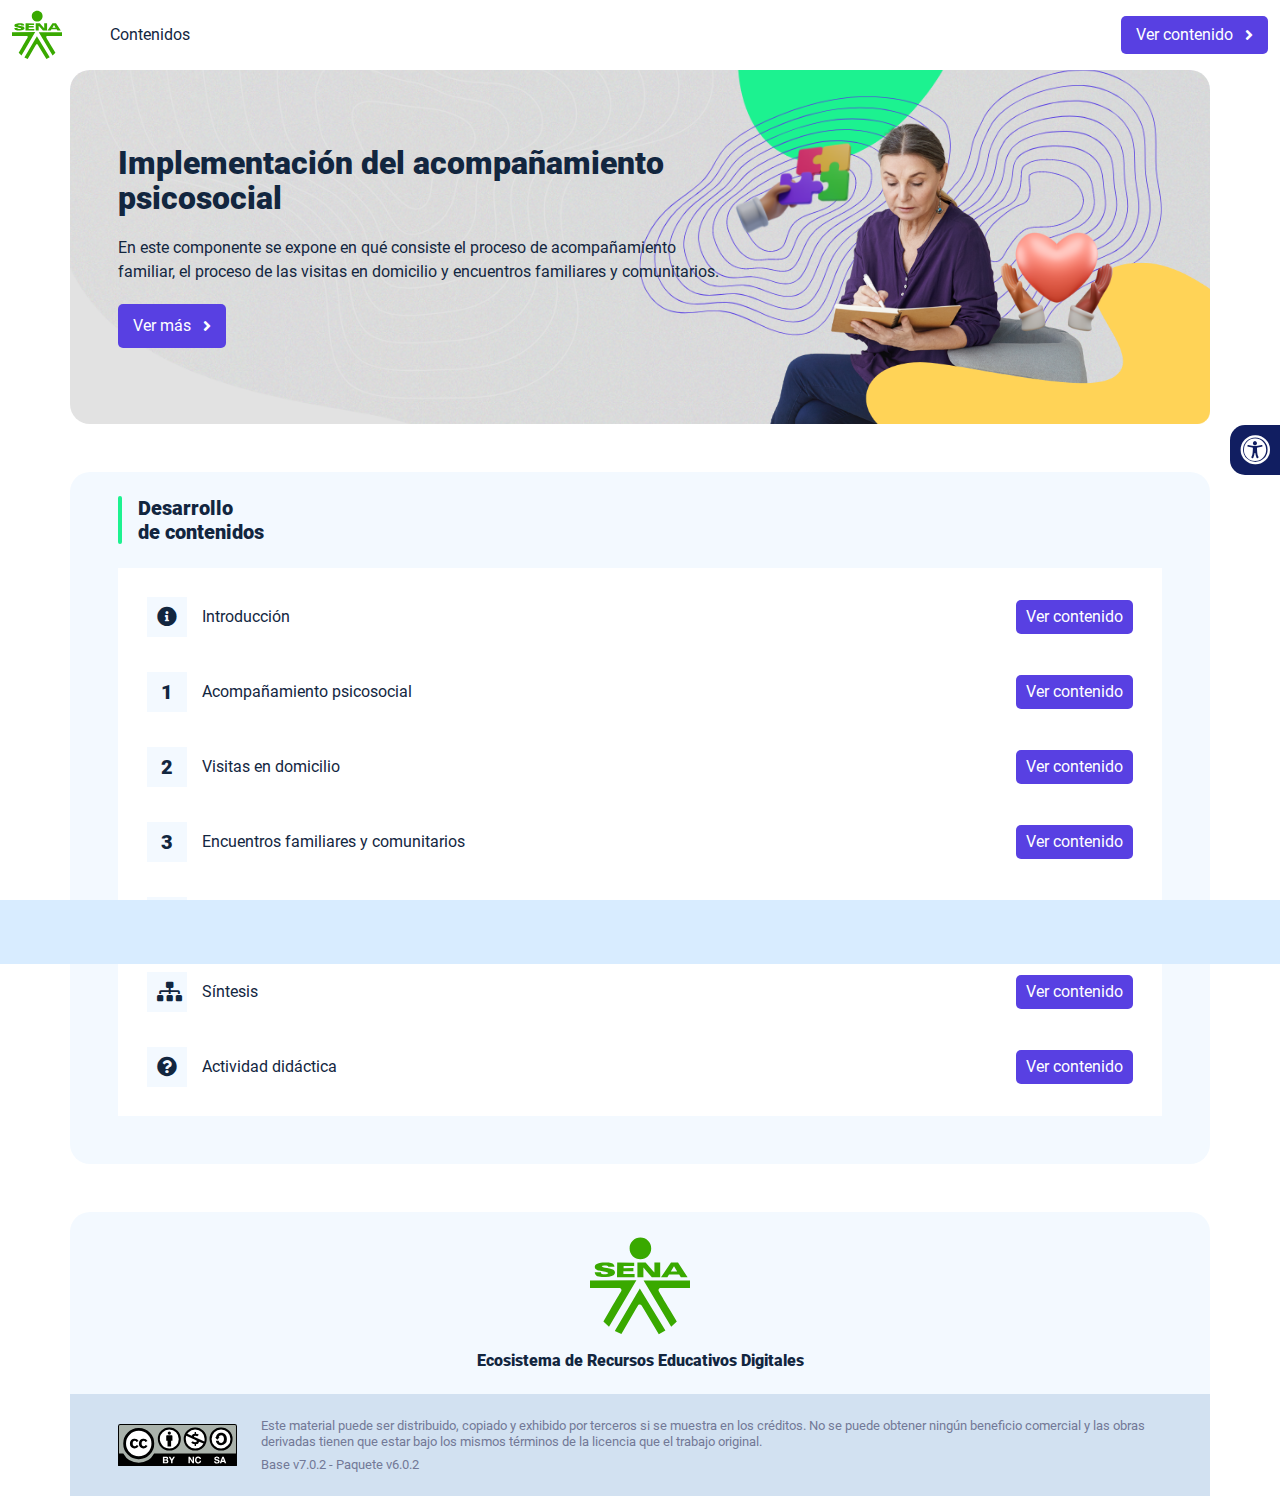
<file: index.html>
<!DOCTYPE html><html lang=""><head><meta charset="utf-8"><meta http-equiv="X-UA-Compatible" content="IE=edge"><meta name="viewport" content="width=device-width,initial-scale=1"><link rel="icon" href="favicon.ico"><title>Implementación del acompañamiento psicosocial</title><link href="css/chunk-110f1f0b.52141945.css" rel="prefetch"><link href="css/chunk-179248a2.52141945.css" rel="prefetch"><link href="css/chunk-2a9fce91.52141945.css" rel="prefetch"><link href="css/chunk-515a8379.5f1ec348.css" rel="prefetch"><link href="css/chunk-59974754.58bd2ac6.css" rel="prefetch"><link href="css/chunk-5d1ce150.52141945.css" rel="prefetch"><link href="css/chunk-60cbc06b.09438581.css" rel="prefetch"><link href="css/chunk-623f2040.52141945.css" rel="prefetch"><link href="css/chunk-6a43ec24.52141945.css" rel="prefetch"><link href="css/chunk-6e1e538a.3ba0a060.css" rel="prefetch"><link href="css/chunk-6e613899.52141945.css" rel="prefetch"><link href="css/chunk-766a929b.f02d5dd4.css" rel="prefetch"><link href="css/chunk-7794bb60.52141945.css" rel="prefetch"><link href="css/comple.4e16e8de.css" rel="prefetch"><link href="css/creditos.99ec8719.css" rel="prefetch"><link href="css/glosario.fc479b41.css" rel="prefetch"><link href="css/referencias.867e4334.css" rel="prefetch"><link href="js/actividad.6facaab3.js" rel="prefetch"><link href="js/chunk-0206bfa0.db848401.js" rel="prefetch"><link href="js/chunk-110f1f0b.61a4ed11.js" rel="prefetch"><link href="js/chunk-13a6037e.0dbe5c65.js" rel="prefetch"><link href="js/chunk-179248a2.d6cf2861.js" rel="prefetch"><link href="js/chunk-18f95272.9d8cf629.js" rel="prefetch"><link href="js/chunk-2a9fce91.0ecc359b.js" rel="prefetch"><link href="js/chunk-2c06842c.6cae5bfb.js" rel="prefetch"><link href="js/chunk-2d0c5615.75151c9d.js" rel="prefetch"><link href="js/chunk-2d0e96ec.a0992f3a.js" rel="prefetch"><link href="js/chunk-2d208d90.7ca99724.js" rel="prefetch"><link href="js/chunk-2d21d0e2.662065e2.js" rel="prefetch"><link href="js/chunk-2d22c123.3ab92924.js" rel="prefetch"><link href="js/chunk-2e80bb9a.84e37d65.js" rel="prefetch"><link href="js/chunk-319206de.0748c1e6.js" rel="prefetch"><link href="js/chunk-36769079.db07006a.js" rel="prefetch"><link href="js/chunk-4cdd78c0.0277c010.js" rel="prefetch"><link href="js/chunk-515a8379.5df7d778.js" rel="prefetch"><link href="js/chunk-53ccb27e.cc458c56.js" rel="prefetch"><link href="js/chunk-55d286b8.f370762b.js" rel="prefetch"><link href="js/chunk-59974754.12fa6331.js" rel="prefetch"><link href="js/chunk-5d1ce150.6ee84259.js" rel="prefetch"><link href="js/chunk-60cbc06b.c331d9c0.js" rel="prefetch"><link href="js/chunk-623f2040.dfc3159f.js" rel="prefetch"><link href="js/chunk-659152b8.592218b5.js" rel="prefetch"><link href="js/chunk-6a43ec24.c4a1c2ef.js" rel="prefetch"><link href="js/chunk-6e1e538a.0a30a368.js" rel="prefetch"><link href="js/chunk-6e613899.042dd297.js" rel="prefetch"><link href="js/chunk-766a929b.cee86727.js" rel="prefetch"><link href="js/chunk-7794bb60.280b6865.js" rel="prefetch"><link href="js/chunk-c796899c.d7fc5ff3.js" rel="prefetch"><link href="js/chunk-e8a7823a.8074120d.js" rel="prefetch"><link href="js/chunk-fde47172.53c5fbd8.js" rel="prefetch"><link href="js/comple.d2ada5ea.js" rel="prefetch"><link href="js/creditos.2d37fb69.js" rel="prefetch"><link href="js/glosario.2830afcc.js" rel="prefetch"><link href="js/intro.9a725067.js" rel="prefetch"><link href="js/referencias.db28bacc.js" rel="prefetch"><link href="js/sintesis.bf21a378.js" rel="prefetch"><link href="js/tema1.9746e953.js" rel="prefetch"><link href="js/tema2.8b2995a5.js" rel="prefetch"><link href="js/tema3.660393b3.js" rel="prefetch"><link href="js/tema4.dd849568.js" rel="prefetch"><link href="css/app.70c93b61.css" rel="preload" as="style"><link href="css/chunk-vendors.c805f2cb.css" rel="preload" as="style"><link href="js/app.14068bc4.js" rel="preload" as="script"><link href="js/chunk-vendors.6cd53171.js" rel="preload" as="script"><link href="css/chunk-vendors.c805f2cb.css" rel="stylesheet"><link href="css/app.70c93b61.css" rel="stylesheet"></head><body><noscript><strong>We're sorry but Implementación del acompañamiento psicosocial doesn't work properly without JavaScript enabled. Please enable it to continue.</strong></noscript><div id="app"></div><script src="js/chunk-vendors.6cd53171.js"></script><script src="js/app.14068bc4.js"></script></body></html>
</file>
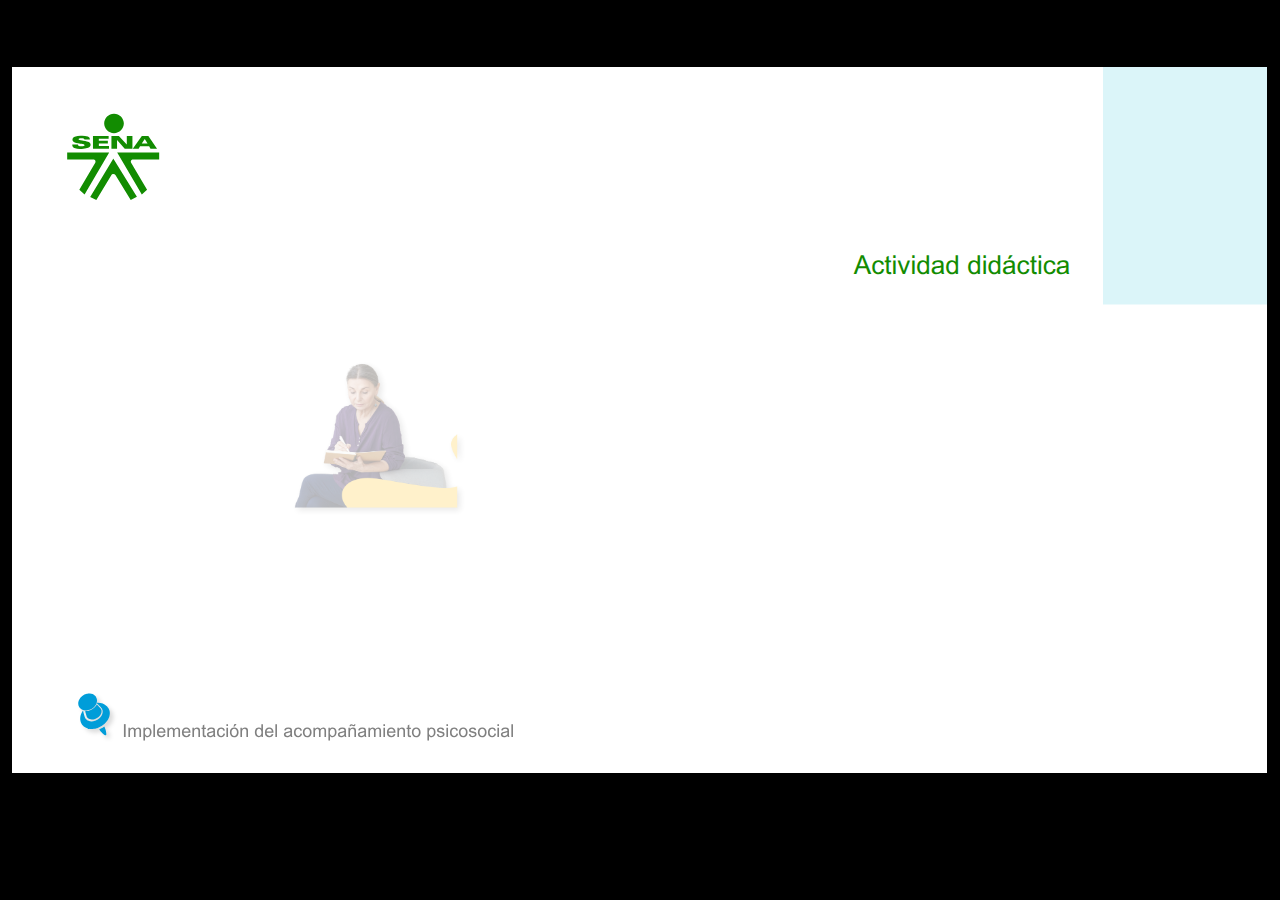
<file: actividades/actividad.html>
﻿<!doctype html>
<html lang="es">
<head>
  <meta charset="utf-8">
  <!-- Creado con Storyline 360 - http://www.articulate.com  -->
  <!-- version: 3.80.31058.0 -->
  <title>Actividad did&#225;ctica</title>
  <meta http-equiv="x-ua-compatible" content="IE=edge"/>
  <meta name="viewport" content="width=device-width,initial-scale=1,user-scalable=no,shrink-to-fit=no,minimal-ui"/>
  <meta name="apple-mobile-web-app-capable" content="yes"/>
  <style>
    html, body { height: 100%; padding: 0; margin: 0 }
    #app { height: 100%; width: 100%; }
  </style>

  <script>
    window.DS = {};
    window.globals = {
      DATA_PATH_BASE: '',
      HAS_FRAME: true,
      HAS_SLIDE: true,

      lmsPresent: false,
      tinCanPresent: false,
      cmi5Present: false,
      aoSupport: false,
      scale: 'show all',
      captureRc: false,
      browserSize: 'optimal',
      bgColor: '#000000',
      features: 'ConnectionMessages,DropIn1,DropIn2,DropIn3,DropIn4,DropIn5,FullScreenToggle,HyperlinkHoverStateFix,LayerPresentAsDialog,MultipleQuizTracking,UpdatedThemeEditor',
      themeName: 'classic',
      preloaderColor: '#FFFFFF',
      suppressAnalytics: false,
      productChannel: 'stable',
      publishSource: 'storyline',
      aid: 'aid|e14397ea-0237-43b4-a3b7-7398baa37849',
      cid: '9f0b5eae-34db-4ef2-8dd4-414c78dff6a4',
      playerVersion: '3.80.31058.0',
      publishTimestamp: '2023-12-28T20:20:30.1172780Z',
      maxIosVideoElements: 10,
      connectionSettings: { mode: 'disabled' },

      
      parseParams: function(qs) {
        if (window.globals.parsedParams != null) {
          return window.globals.parsedParams;
        }
        qs = (qs || window.location.search.substr(1)).split('+').join(' ');
        var params = {},
            tokens,
            re = /[?&]?([^=]+)=([^&]*)/g;

        while (tokens = re.exec(qs)) {
          params[decodeURIComponent(tokens[1]).trim()] =
            decodeURIComponent(tokens[2]).trim();
        }
        window.globals.parsedParams = params;
        return params;
      }

    };
  </script>
  <script>
    var isIe11 = ('ActiveXObject' in window || window.MSBlobBuilder != null)
      && window.msCrypto != null && !window.ActiveXObject;
    if (isIe11) {
      window.globals.unsupportedBrowser = true;
      document.write(atob('[base64]'));
    }
  </script>
  
  <script>window.THREE = { };</script>
  
</head>
<body style="background: #000000" class="cs-HTML theme-classic">
  <!-- 360 -->
  <script>!function(){var e,i=/iPhone/i,o=/iPod/i,n=/iPad/i,t=/\biOS-universal(?:.+)Mac\b/i,r=/\bAndroid(?:.+)Mobile\b/i,a=/Android/i,d=/(?:SD4930UR|\bSilk(?:.+)Mobile\b)/i,p=/Silk/i,l=/Windows Phone/i,u=/\bWindows(?:.+)ARM\b/i,b=/BlackBerry/i,s=/BB10/i,c=/Opera Mini/i,f=/\b(CriOS|Chrome)(?:.+)Mobile/i,h=/Mobile(?:.+)Firefox\b/i,v=function(e){return void 0!==e&&"MacIntel"===e.platform&&"number"==typeof e.maxTouchPoints&&e.maxTouchPoints>1&&"undefined"==typeof MSStream};e=function(e){var m={userAgent:"",platform:"",maxTouchPoints:0};e||"undefined"==typeof navigator?"string"==typeof e?m.userAgent=e:e&&e.userAgent&&(m={userAgent:e.userAgent,platform:e.platform,maxTouchPoints:e.maxTouchPoints||0}):m={userAgent:navigator.userAgent,platform:navigator.platform,maxTouchPoints:navigator.maxTouchPoints||0};var g=m.userAgent,y=g.split("[FBAN");void 0!==y[1]&&(g=y[0]),void 0!==(y=g.split("Twitter"))[1]&&(g=y[0]);var A=function(e){return function(i){return i.test(e)}}(g),w={apple:{phone:A(i)&&!A(l),ipod:A(o),tablet:!A(i)&&(A(n)||v(m))&&!A(l),universal:A(t),device:(A(i)||A(o)||A(n)||A(t)||v(m))&&!A(l)},amazon:{phone:A(d),tablet:!A(d)&&A(p),device:A(d)||A(p)},android:{phone:!A(l)&&A(d)||!A(l)&&A(r),tablet:!A(l)&&!A(d)&&!A(r)&&(A(p)||A(a)),device:!A(l)&&(A(d)||A(p)||A(r)||A(a))||A(/\bokhttp\b/i)},windows:{phone:A(l),tablet:A(u),device:A(l)||A(u)},other:{blackberry:A(b),blackberry10:A(s),opera:A(c),firefox:A(h),chrome:A(f),device:A(b)||A(s)||A(c)||A(h)||A(f)},any:!1,phone:!1,tablet:!1};return w.any=w.apple.device||w.android.device||w.windows.device||w.other.device,w.phone=w.apple.phone||w.android.phone||w.windows.phone,w.tablet=w.apple.tablet||w.android.tablet||w.windows.tablet,w}(),"object"==typeof exports&&"undefined"!=typeof module?module.exports=e:"function"==typeof define&&define.amd?define((function(){return e})):this.isMobile=e}();
    window.isMobile.apple.tablet = window.isMobile.apple.tablet ||
      (navigator.platform === 'MacIntel' && navigator.maxTouchPoints > 1);
    window.isMobile.apple.device = window.isMobile.apple.device || window.isMobile.apple.tablet;
    window.isMobile.tablet = window.isMobile.tablet || window.isMobile.apple.tablet;
    window.isMobile.any = window.isMobile.any || window.isMobile.apple.tablet;
  </script>

  <div id="focus-sink" tabindex="-1"></div>

  <div id="preso"></div>
  <script>
    (function() {

      var classTypes = [ 'desktop', 'mobile', 'phone', 'tablet' ];

      var addDeviceClasses = function(prefix, testObj) {
        var curr, i;
        for (i = 0; i < classTypes.length; i++) {
          curr = classTypes[i];
          if (testObj[curr]) {
            document.body.classList.add(prefix + curr);
          }
        }
      };

      var params = window.globals.parseParams(),
          isDevicePreview = params.devicepreview === '1',
          isPhoneOverride = params.deviceType === 'phone' || (isDevicePreview && params.phone == '1'),
          isTabletOverride = (params.deviceType === 'tablet' || isDevicePreview) && !isPhoneOverride,
          isMobileOverride = isPhoneOverride || isTabletOverride;

      var deviceView = {
        desktop: !window.isMobile.any && !isMobileOverride,
        mobile: window.isMobile.any || isMobileOverride,
        phone: isPhoneOverride || (window.isMobile.phone && !isTabletOverride),
        tablet: isTabletOverride || window.isMobile.tablet
      };

      window.globals.deviceView = deviceView;
      window.isMobile.desktop = !window.isMobile.any;
      window.isMobile.mobile = window.isMobile.any;

      addDeviceClasses('view-', deviceView);

    })();
  </script>
  
  <script src='story_content/user.js' type=text/javascript></script>
  <div class="slide-loader"></div>

  <script>
    if (window.globals.deviceView.isMobile) { var doc = document, loader = doc.body.querySelector('.slide-loader'); [ 1, 2, 3 ].forEach(function(n) { var d = doc.createElement('div'); d.style.backgroundColor = window.globals.preloaderColor; d.classList.add('mobile-loader-dot'); d.classList.add('dot' + n); loader.appendChild(d); }); }
  </script>

  <div class="mobile-load-title-overlay" style="display: none">
    <div class="mobile-load-title">Actividad did&#225;ctica</div>
  </div>

  <div class="mobile-chrome-warning"></div>

  
<style>
  .warn-connection-dialog {
    display: none;
    background: transparent;
    pointer-events: all;
    position: fixed;
    left: 0;
    top: 0;
    width: 100%;
    height: 100%;
    z-index: 999;
  }

  .warn-connection-content {
    pointer-events: all;
    border-radius: 4px;
    background: white;
    border: 1px solid #E7E7E7;
    color: #333333;
    box-shadow: 0 2px 4px rgba(0, 0, 0, 0.25);
    transition: all 150ms ease-out;
    position: absolute;
    white-space: nowrap;
  }

  .view-phone.is-landscape .warn-connection-content {
    left: 23px;
    bottom: 23px;
  }

  .view-tablet.is-landscape .warn-connection-content {
    left: 50%;
    top: 20px;
    transform: translateX(-50%);
  }

  .is-portrait .warn-connection-content {
    transform: translate(-50%, calc(-100% - 15px));
  }

  .warn-connection-content p {
    display: inline-block;
    margin: 0 8px 0 0;
    line-height: 33px;
    font-size: 11px;
  }

  .warn-connection-content svg {
    position: relative;
    vertical-align: middle;
    margin: 0 2px 2px 8px;
  }

  .view-desktop .warn-connection-content {
    left: 1.5em;
    bottom: 1.5em;
  }

  .view-desktop .warn-connection-content p {
    font-size: 1.1em;
  }

  .is-offline .warn-connection-dialog {
    display: block;
  }

  .is-offline .cs-panel * {
    pointer-events: none !important;
  }

  .is-offline .cs-panel {
    pointer-events: all !important;
  }

  .is-offline #nav-controls * {
    pointer-events: none !important;
  }

  .is-offline #nav-controls {
    pointer-events: all !important;
  }
</style>

<div class="warn-connection-dialog" role="alertdialog" aria-modal="true" tabindex="0" aria-labelledby="warn-connection-message">
  <div class="warn-connection-content">
    <svg width="17" height="15" viewBox="0 0 17 15" xmlns="http://www.w3.org/2000/svg">
      <path fill="#8F0000" stroke="white" d="M16.07,12.98 L15.88,12.23 L9.51,1.21 C8.97,0.26,7.6,0.26,7.06,1.21 L0.69,12.23 C0.15,13.16,0.81,14.36,1.91,14.36 H14.65 C15.47,14.36,16.05,13.7,16.07,12.98 Z"/>
      <path fill="white" stroke="white" d="M8.58,5.5 C8.35,5.28,8.5,5.35,8.21,5.32 C8.09,5.35,7.97,5.49,7.96,5.67 C7.97,5.79,7.98,5.92,7.98,6.04 L7.98,6.04 C7.99,6.17,8,6.31,8.01,6.43 L8.01,6.44 C8.03,6.92,8.06,7.41,8.09,7.9 L8.09,7.9 C8.12,8.39,8.14,8.88,8.17,9.37 C8.17,9.39,8.18,9.42,8.2,9.44 C8.23,9.46,8.25,9.47,8.28,9.47 C8.31,9.47,8.34,9.46,8.35,9.44 C8.37,9.43,8.38,9.4,8.39,9.35 L8.39,9.34 C8.39,9.24,8.4,9.15,8.4,9.05 L8.4,9.05 C8.41,8.96,8.41,8.86,8.42,8.75 C8.43,8.44,8.45,8.12,8.47,7.81 L8.47,7.81 C8.49,7.49,8.51,7.18,8.53,6.87 C8.55,6.46,8.56,6.05,8.59,5.64 L8.6,5.62 C8.6,5.57,8.59,5.53,8.58,5.5 L8.21,5.32 Z"/>
      <circle fill="white" stroke="white" cx="8.3" cy="11.35" r="0.3"/>
    </svg>
    <p id="warn-connection-message">You are offline. Trying to reconnect...</p>
  </div>
</div>

<script>
  (function() {
    window.DS.connection = {
      warningShown: false,
      assets: {},
      loadingAssetGroup: false,
      retryDelay: 500
    };

    var connectionSettings = window.globals.connectionSettings || {};

    // The `window.globals.features` variable must be set in `webpack.dev.config` when testing locally - it is not enough
    // to have it in the data - but it must be set there as well.
    var useConnectionMessages = window.AbortController != null &&
      window.location.protocol != 'file:' &&
      window.globals.features.indexOf('ConnectionMessages') != -1 &&
      connectionSettings.mode === 'normal';

    window.DS.connection.useConnectionMessages = useConnectionMessages;

    var assetCount = 0;
    var checkLoadedId;


    if (useConnectionMessages && connectionSettings != null) {
      var contentEl = document.querySelector('.warn-connection-content');
      var messageEl = contentEl.querySelector('p');

      if (connectionSettings.useDarkTheme) {
        contentEl.style.borderColor = '#BABBBA';
        contentEl.style.backgroundColor = '#282828';
        contentEl.style.color = '#FFFFFF';
      }

      if (connectionSettings.message != null) {
        messageEl.textContent = window.decodeURIComponent(connectionSettings.message);
      }
    }

    function checkAssetsReady() {
      for (var i in DS.connection.assets) {
        if (!DS.connection.assets[i].success) {
          return false;
        }
      }
      return true;
    }

    function stopAssetGroup() {
      if (!useConnectionMessages) { return; }

      assetCount = 0;

      DS.connection.oldAssetGroup = DS.connection.assets;
      DS.connection.assets = {};
      DS.connection.loadingAssetGroup = false;
      clearInterval(checkLoadedId);
    }

    function startAssetGroup() {
      if (!useConnectionMessages) { return; }
      var ticks = 0;
      clearInterval(checkLoadedId);
      checkLoadedId = setInterval(function() {
        var loaded = 0;
        if (assetCount === 0 && loaded === 0) {
          clearInterval(checkLoadedId);
          return;
        }

        for (var i in DS.connection.assets) {
          if (DS.connection.assets[i].success) {
            loaded++;
          }
        }

        if (assetCount === loaded && checkAssetsReady()) {
          for (var i in DS.connection.assets) {
            if (DS.connection.assets[i].action) {
              DS.connection.assets[i].action();
            }
          }
          hideWarning();
          stopAssetGroup();
        }
      }, 100)
    }

    function requiredAsset(url, action, retry, type) {
      if (!useConnectionMessages) { return; }
      if (DS.connection.assets[url]) { return; }

      DS.connection.assets[url] = {
        success: false, action: action, retry: retry, type: type
      };
      assetCount = Object.keys(DS.connection.assets).length;
      if (!DS.connection.loadingAssetGroup) {
        startAssetGroup();
      }
      DS.connection.loadingAssetGroup = true;
    }

    function assetLoaded(url) {
      if (!useConnectionMessages) { return; }
      if (DS.connection.assets[url]) {
        DS.connection.assets[url].success = true;
      }
    }

    function assetFailed(url) {
      if (!useConnectionMessages) { return; }
      if (!DS.connection.assets[url]) {
        if (/\.js$/.test(url) && url.indexOf('transcripts') === -1) {
          setTimeout(function() {
            if (DS.connection.lastSlideLoaded != null) {
              DS.connection.lastSlideLoaded();
            }
          }, DS.connection.retryDelay);
        }
        return;
      }
      if (!DS.connection.warningShown) { showWarning(); }
      if (DS.connection.assets[url].retry) {
        setTimeout(function() {
          if (!DS.connection.assets[url].success) {
            DS.connection.assets[url].retry()
          }
        }, DS.connection.retryDelay);
      }
    }

    function hideWarning() {
      document.body.classList.remove('is-offline');
      DS.connection.warningShown = false;
      enableKeys();
    }
    DS.connection.hideWarning = hideWarning

    function showWarning(btn) {
      document.body.classList.add('is-offline')
      DS.connection.warningShown = true;
      updateWarningPosition();
      disableKeys();
    }

    function updateWarningPosition() {
      if (!DS.connection.warningShown) {
        return;
      }

      var isPortrait = document.body.classList.contains('is-portrait');
      var warningEl = document.querySelector('.warn-connection-content');

      if (isPortrait) {
        var slide = document.querySelector('.primary-slide');
        var slideRect = slide.getBoundingClientRect();

        warningEl.style.top = `${slideRect.top}px`
        warningEl.style.left = `${slideRect.left + slideRect.width / 2}px`
      } else {
        warningEl.style.top = null;
        warningEl.style.left = null;
      }

      window.requestAnimationFrame(updateWarningPosition);
    }

    function onDisableKeyDown(e) {
      e.preventDefault();
      e.stopImmediatePropagation();
    }

    function onDisableKeyUp(e) {
      e.preventDefault();
      e.stopImmediatePropagation();
    }

    var accStyle = document.createElement('style');
    var warnDialogEl = document.querySelector('.warn-connection-dialog');

    function disableKeys() {
      if (DS.views.nsStack.length === 1) {
        DS.views.nsStack[0].tabReachable = false
        DS.views.nsStack[0].updateTabIndex(true, true);
      }

      accStyle.innerHTML = '.acc-shadow-dom { display: none; }';
      document.body.appendChild(accStyle);

      warnDialogEl.parentNode.append(warnDialogEl);
      warnDialogEl.focus();
    }

    function enableKeys() {
      document.body.removeChild(accStyle);
      if (DS.views.nsStack.length === 1 && DS.views.nsStack[0].name === '_frame') {
        DS.views.nsStack[0].tabReachable = true;
        DS.views.nsStack[0].updateTabIndex();
      }
    }

    // these will all be noops if the feature flag isn't set in
    // the data and `window.globals.features`
    DS.connection.requiredAsset = requiredAsset;
    DS.connection.assetLoaded = assetLoaded;
    DS.connection.assetFailed = assetFailed;
    DS.connection.stopAssetGroup = stopAssetGroup;
    DS.connection.startAssetGroup = startAssetGroup;
  })();
</script>


  <script>
    
    if (window.autoSpider && window.vInterfaceObject) {
      document.querySelector('.mobile-load-title-overlay').style.display = 'none';
    }
  </script>

  

  <link rel="stylesheet" href="html5/data/css/output.min.css" data-noprefix/>
</body>
<script src="html5/lib/scripts/bootstrapper.min.js"></script>
</html>
</file>
<file: css/chunk-110f1f0b.52141945.css>
.actividad[data-v-c4e6906c]{background-color:#f2f2f2}.horizontal-scroll__wrapper[data-v-c4e6906c]{overflow:hidden}.horizontal-scroll[data-v-c4e6906c]{display:flex;transition:transform .5s ease-in-out;align-items:center;flex-wrap:nowrap}.horizontal-scroll[data-v-c4e6906c]:not(.row){width:100%}.horizontal-scroll--item-fw[data-v-c4e6906c]>div{flex-grow:0;flex-shrink:0;width:100%;margin:0!important}
</file>
<file: css/chunk-179248a2.52141945.css>
.actividad[data-v-c4e6906c]{background-color:#f2f2f2}.horizontal-scroll__wrapper[data-v-c4e6906c]{overflow:hidden}.horizontal-scroll[data-v-c4e6906c]{display:flex;transition:transform .5s ease-in-out;align-items:center;flex-wrap:nowrap}.horizontal-scroll[data-v-c4e6906c]:not(.row){width:100%}.horizontal-scroll--item-fw[data-v-c4e6906c]>div{flex-grow:0;flex-shrink:0;width:100%;margin:0!important}
</file>
<file: css/chunk-2a9fce91.52141945.css>
.actividad[data-v-c4e6906c]{background-color:#f2f2f2}.horizontal-scroll__wrapper[data-v-c4e6906c]{overflow:hidden}.horizontal-scroll[data-v-c4e6906c]{display:flex;transition:transform .5s ease-in-out;align-items:center;flex-wrap:nowrap}.horizontal-scroll[data-v-c4e6906c]:not(.row){width:100%}.horizontal-scroll--item-fw[data-v-c4e6906c]>div{flex-grow:0;flex-shrink:0;width:100%;margin:0!important}
</file>
<file: css/chunk-515a8379.5f1ec348.css>
.actividad{background-color:#f2f2f2}.banner-interno{position:relative}.banner-interno__fondo{position:absolute;top:0;bottom:-50px;left:0;right:0;background-color:#ffd357;background-size:cover;background-position:50%}.banner-interno__titulo{display:flex;align-items:center}.banner-interno__titulo__icono{display:block;width:32px;height:32px;border-radius:50%;background-color:#12263f;position:relative}.banner-interno__titulo__icono i{color:#ffd357;position:absolute;left:50%;top:50%;transform:translate(-50%,-50%)}.banner-interno__titulo h1,.banner-interno__titulo h2,.banner-interno__titulo h3,.banner-interno__titulo h4,.banner-interno__titulo h5,.banner-interno__titulo h6{color:#12263f;line-height:1.1em}
</file>
<file: css/chunk-59974754.58bd2ac6.css>
.actividad{background-color:#f2f2f2}.aside-menu{position:fixed;top:70px;min-height:calc(100vh - 70px);max-height:calc(100vh - 70px);background-color:#f3f9ff;transition:flex .5s ease-in-out,width .5s ease-in-out;overflow-x:hidden;z-index:100001;width:300px}.aside-menu__black-background{position:fixed;inset:0;top:70px;background:rgba(0,0,0,.8);cursor:pointer}.aside-menu a{color:#111e61}.aside-menu__content{width:300px;display:flex;flex-direction:column;justify-content:space-between;min-height:calc(100vh - 70px);max-height:calc(100vh - 70px);border-right:1px solid #d8ecff;position:absolute;background:#fff}@media (max-height:800px){.aside-menu__content{min-height:800px;max-height:800px;overflow-y:auto}}.aside-menu__header{padding:10px;text-align:center;background-color:#d8ecff}.aside-menu__header h4{margin:0}.aside-menu__menu{overflow-y:auto;flex-grow:1;list-style:none;padding-left:0;margin-bottom:0}.aside-menu__menu__item--active .aside-menu__menu__item__lnk,.aside-menu__menu__item--active .aside-menu__sec-menu__item__lnk{background-color:#d8ecff;font-weight:700}.aside-menu__menu__item--sub-menu:hover,.aside-menu__menu__item:hover,.aside-menu__sec-menu__item:hover{background-color:#d8ecff}.aside-menu__menu__item--sub-menu{padding-left:10px}.aside-menu__menu__item--sub-menu--active .aside-menu__menu__item__lnk,.aside-menu__menu__item--sub-menu--active .aside-menu__sec-menu__item__lnk{background-color:#d8ecff;font-weight:700;position:relative}.aside-menu__menu__item--sub-menu--active .aside-menu__menu__item__lnk:before,.aside-menu__menu__item--sub-menu--active .aside-menu__sec-menu__item__lnk:before{content:"";display:block;position:absolute;left:0;bottom:0;top:0;width:4px;border-radius:2px;background-color:#1cf290}.aside-menu__menu__item__lnk,.aside-menu__sec-menu__item__lnk{display:flex;align-items:center;padding:10px 15px;line-height:1.1em}.aside-menu__menu__item__lnk i,.aside-menu__menu__item__lnk span,.aside-menu__sec-menu__item__lnk i,.aside-menu__sec-menu__item__lnk span{margin-right:10px}.aside-menu__menu__item__lnk i:last-child,.aside-menu__menu__item__lnk span:last-child,.aside-menu__sec-menu__item__lnk i:last-child,.aside-menu__sec-menu__item__lnk span:last-child{margin-right:0}.aside-menu__sec-menu{background-color:#d8ecff;padding:10px 0;flex-shrink:0;margin-bottom:0}.aside-menu__sec-menu__item{padding:10px 15px}.aside-menu__sec-menu__item__lnk{padding:0;border-radius:1em}.aside-menu__sec-menu__item__lnk i{display:block;width:2em;height:2em;padding:.5em 0;text-align:center;background-color:#fff;border-radius:50%}.aside-menu__sec-menu__item__lnk:hover{background-color:#fff}@media (max-width:576px){.aside-menu__sec-menu{padding-bottom:110px}}.main-menu-enter-active{animation:main-menu-open-animation .3s}.main-menu-enter-active .aside-menu__black-background{animation:main-menu-background-animation .3s}.main-menu-leave-active{animation:main-menu-open-animation .3s reverse}.main-menu-leave-active .aside-menu__black-background{animation:main-menu-background-animation .3s reverse}@keyframes main-menu-open-animation{0%{width:0}to{width:300px}}@keyframes main-menu-background-animation{0%{opacity:0}to{opacity:1}}
</file>
<file: css/chunk-5d1ce150.52141945.css>
.actividad[data-v-c4e6906c]{background-color:#f2f2f2}.horizontal-scroll__wrapper[data-v-c4e6906c]{overflow:hidden}.horizontal-scroll[data-v-c4e6906c]{display:flex;transition:transform .5s ease-in-out;align-items:center;flex-wrap:nowrap}.horizontal-scroll[data-v-c4e6906c]:not(.row){width:100%}.horizontal-scroll--item-fw[data-v-c4e6906c]>div{flex-grow:0;flex-shrink:0;width:100%;margin:0!important}
</file>
<file: css/chunk-60cbc06b.09438581.css>
.actividad[data-v-7e5a4120]{background-color:#f2f2f2}.header[data-v-7e5a4120]{position:sticky;top:0;padding-top:10px;padding-bottom:10px;background-color:#fff;z-index:10010;line-height:1.1em}.header__logo[data-v-7e5a4120]{width:50px}@media (max-width:576px){.header__componente-formativo[data-v-7e5a4120]{font-size:.8em}}.header__menu[data-v-7e5a4120]{cursor:pointer}.header__menu span[data-v-7e5a4120]{font-size:.7em;display:block;line-height:1em;text-align:center;color:#111e61}.header__menu__btn[data-v-7e5a4120]{width:30px;height:30px;position:relative;margin-bottom:4px}.header__menu__btn .line-1[data-v-7e5a4120],.header__menu__btn .line-2[data-v-7e5a4120],.header__menu__btn .line-3[data-v-7e5a4120]{height:4px;width:30px;background-color:#111e61;transform-origin:center center;position:absolute;left:0;border-radius:2px}.header__menu__btn .line-1[data-v-7e5a4120]{top:4px;animation:line-1-inactive-data-v-7e5a4120 .5s ease-in-out forwards}.header__menu__btn .line-2[data-v-7e5a4120]{top:13px;animation:line-2-inactive-data-v-7e5a4120 .5s ease-in-out forwards}.header__menu__btn .line-3[data-v-7e5a4120]{top:22px;animation:line-3-inactive-data-v-7e5a4120 .5s ease-in-out forwards}.header__menu__btn[data-v-7e5a4120]:hover{cursor:pointer}.header__menu__btn--open .line-1[data-v-7e5a4120]{animation:line-1-active-data-v-7e5a4120 .5s ease-in-out forwards}.header__menu__btn--open .line-2[data-v-7e5a4120]{animation:line-2-active-data-v-7e5a4120 .5s ease-in-out forwards}.header__menu__btn--open .line-3[data-v-7e5a4120]{animation:line-3-active-data-v-7e5a4120 .5s ease-in-out forwards}@keyframes line-1-active-data-v-7e5a4120{0%{transform:translate(0) rotate(0)}50%{transform:translateY(9px) rotate(0)}to{transform:translateY(9px) rotate(45deg)}}@keyframes line-2-active-data-v-7e5a4120{0%{transform:scale(1)}to{transform:scale(0)}}@keyframes line-3-active-data-v-7e5a4120{0%{transform:translate(0) rotate(0)}50%{transform:translateY(-9px) rotate(0)}to{transform:translateY(-9px) rotate(-45deg)}}@keyframes line-1-inactive-data-v-7e5a4120{0%{transform:translateY(9px) rotate(45deg)}50%{transform:translateY(9px) rotate(0)}to{transform:translate(0) rotate(0)}}@keyframes line-2-inactive-data-v-7e5a4120{0%{transform:scale(0)}to{transform:scale(1)}}@keyframes line-3-inactive-data-v-7e5a4120{0%{transform:translateY(-9px) rotate(-45deg)}50%{transform:translateY(-9px) rotate(0)}to{transform:translate(0) rotate(0)}}
</file>
<file: css/chunk-623f2040.52141945.css>
.actividad[data-v-c4e6906c]{background-color:#f2f2f2}.horizontal-scroll__wrapper[data-v-c4e6906c]{overflow:hidden}.horizontal-scroll[data-v-c4e6906c]{display:flex;transition:transform .5s ease-in-out;align-items:center;flex-wrap:nowrap}.horizontal-scroll[data-v-c4e6906c]:not(.row){width:100%}.horizontal-scroll--item-fw[data-v-c4e6906c]>div{flex-grow:0;flex-shrink:0;width:100%;margin:0!important}
</file>
<file: css/chunk-6a43ec24.52141945.css>
.actividad[data-v-c4e6906c]{background-color:#f2f2f2}.horizontal-scroll__wrapper[data-v-c4e6906c]{overflow:hidden}.horizontal-scroll[data-v-c4e6906c]{display:flex;transition:transform .5s ease-in-out;align-items:center;flex-wrap:nowrap}.horizontal-scroll[data-v-c4e6906c]:not(.row){width:100%}.horizontal-scroll--item-fw[data-v-c4e6906c]>div{flex-grow:0;flex-shrink:0;width:100%;margin:0!important}
</file>
<file: css/chunk-6e1e538a.3ba0a060.css>
.actividad[data-v-4f6b7c58]{background-color:#f2f2f2}.accesibilidad[data-v-4f6b7c58]{position:fixed;right:0;top:50vh;height:50px;background-color:#111e61;border-top-left-radius:15px;border-bottom-left-radius:15px;transform:translateY(-50%) translateX(100%) translateX(-50px);overflow:hidden;transition:transform .3s ease-in-out,height .3s ease-in-out}.accesibilidad[data-v-4f6b7c58]:hover{transform:translateY(-50%) translateX(0);height:12.75rem}.accesibilidad [data-v-4f6b7c58]{color:#fff}.accesibilidad__menu__content .accesibilidad__menu__item[data-v-4f6b7c58]{cursor:pointer}.accesibilidad__menu__content .accesibilidad__menu__item[data-v-4f6b7c58]:hover{background-color:#273685}.accesibilidad__menu__content .accesibilidad__menu__item[data-v-4f6b7c58]:last-child{border:none}.accesibilidad__menu__item[data-v-4f6b7c58]{display:flex;align-items:center;padding:10px;border-bottom:1px solid #273685;line-height:1em;-moz-user-select:none;user-select:none}.accesibilidad__menu i[data-v-4f6b7c58]{font-size:30px;font-style:normal;margin-right:10px;line-height:1em}.accesibilidad__menu img[data-v-4f6b7c58]{width:30px;margin-right:10px}
</file>
<file: css/chunk-6e613899.52141945.css>
.actividad[data-v-c4e6906c]{background-color:#f2f2f2}.horizontal-scroll__wrapper[data-v-c4e6906c]{overflow:hidden}.horizontal-scroll[data-v-c4e6906c]{display:flex;transition:transform .5s ease-in-out;align-items:center;flex-wrap:nowrap}.horizontal-scroll[data-v-c4e6906c]:not(.row){width:100%}.horizontal-scroll--item-fw[data-v-c4e6906c]>div{flex-grow:0;flex-shrink:0;width:100%;margin:0!important}
</file>
<file: css/chunk-766a929b.f02d5dd4.css>
.actividad{background-color:#f2f2f2}.barra-avance{display:flex;align-items:center;justify-content:space-between;position:fixed;bottom:0;left:0;width:100%;padding:10px;background-color:#d8ecff;transition:transform .5s ease-in-out;z-index:100000}.barra-avance__barra{margin:0 20px;flex:1;position:relative;max-width:800px}.barra-avance__barra--amarilla,.barra-avance__barra--blanca{height:4px}.barra-avance__barra--amarilla:after,.barra-avance__barra--amarilla:before,.barra-avance__barra--blanca:after,.barra-avance__barra--blanca:before{content:"";display:block;width:10px;height:10px;border-radius:50%;position:absolute;top:50%}.barra-avance__barra--amarilla:before,.barra-avance__barra--blanca:before{left:0;transform:translate(-50%,-50%)}.barra-avance__barra--amarilla:after,.barra-avance__barra--blanca:after{right:0;transform:translate(50%,-50%)}.barra-avance__barra--blanca{background-color:#fff}.barra-avance__barra--blanca:after,.barra-avance__barra--blanca:before{background-color:#fff}.barra-avance__barra--amarilla{position:absolute;width:100%;top:0;background-color:#5840e2}.barra-avance__barra--amarilla:after,.barra-avance__barra--amarilla:before{background-color:#5840e2}.barra-avance__boton--regresar{background-color:#b0c0d2}.barra-avance__boton--regresar span{color:#111e61!important}.barra-avance__boton--disable{opacity:0;pointer-events:none}.barra-avance--open{transform:translateY(0)}.barra-avance--close{transform:translateY(100%)}
</file>
<file: css/chunk-7794bb60.52141945.css>
.actividad[data-v-c4e6906c]{background-color:#f2f2f2}.horizontal-scroll__wrapper[data-v-c4e6906c]{overflow:hidden}.horizontal-scroll[data-v-c4e6906c]{display:flex;transition:transform .5s ease-in-out;align-items:center;flex-wrap:nowrap}.horizontal-scroll[data-v-c4e6906c]:not(.row){width:100%}.horizontal-scroll--item-fw[data-v-c4e6906c]>div{flex-grow:0;flex-shrink:0;width:100%;margin:0!important}
</file>
<file: css/comple.4e16e8de.css>
.banner-interno{position:relative}.banner-interno__fondo{position:absolute;top:0;bottom:-50px;left:0;right:0;background-color:#ffd357;background-size:cover;background-position:50%}.banner-interno__titulo{display:flex;align-items:center}.banner-interno__titulo__icono{display:block;width:32px;height:32px;border-radius:50%;background-color:#12263f;position:relative}.banner-interno__titulo__icono i{color:#ffd357;position:absolute;left:50%;top:50%;transform:translate(-50%,-50%)}.banner-interno__titulo h1,.banner-interno__titulo h2,.banner-interno__titulo h3,.banner-interno__titulo h4,.banner-interno__titulo h5,.banner-interno__titulo h6{color:#12263f;line-height:1.1em}.actividad{background-color:#f2f2f2}.complementario__enlaces{display:flex;justify-content:center;flex-wrap:wrap}.complementario__enlaces a{margin:0 5px}.complementario__btn{font-size:1.5em;line-height:1em}table{width:calc(100% - 1px);min-width:800px}table thead{background-color:#d8ecff}table thead th{border-color:#d8ecff}table td,table th{padding:25px 20px;text-align:center}
</file>
<file: css/creditos.99ec8719.css>
.banner-interno{position:relative}.banner-interno__fondo{position:absolute;top:0;bottom:-50px;left:0;right:0;background-color:#ffd357;background-size:cover;background-position:50%}.banner-interno__titulo{display:flex;align-items:center}.banner-interno__titulo__icono{display:block;width:32px;height:32px;border-radius:50%;background-color:#12263f;position:relative}.banner-interno__titulo__icono i{color:#ffd357;position:absolute;left:50%;top:50%;transform:translate(-50%,-50%)}.banner-interno__titulo h1,.banner-interno__titulo h2,.banner-interno__titulo h3,.banner-interno__titulo h4,.banner-interno__titulo h5,.banner-interno__titulo h6{color:#12263f;line-height:1.1em}.actividad{background-color:#f2f2f2}.creditos-vista .tarjeta.credito{background-color:#d2e1f1}.creditos{color:#727997;overflow-x:auto}.creditos__item{min-width:490px}.creditos p{line-height:1.3em;margin-bottom:0;color:#727997}.creditos__titulo{font-weight:700;background-color:#d2e1f1;padding:5px 10px;border-top-radius:5px;border-top-left-radius:5px;border-top-right-radius:5px}.creditos table td,.creditos table th{border-color:#d2e1f1}
</file>
<file: css/glosario.fc479b41.css>
.banner-interno{position:relative}.banner-interno__fondo{position:absolute;top:0;bottom:-50px;left:0;right:0;background-color:#ffd357;background-size:cover;background-position:50%}.banner-interno__titulo{display:flex;align-items:center}.banner-interno__titulo__icono{display:block;width:32px;height:32px;border-radius:50%;background-color:#12263f;position:relative}.banner-interno__titulo__icono i{color:#ffd357;position:absolute;left:50%;top:50%;transform:translate(-50%,-50%)}.banner-interno__titulo h1,.banner-interno__titulo h2,.banner-interno__titulo h3,.banner-interno__titulo h4,.banner-interno__titulo h5,.banner-interno__titulo h6{color:#12263f;line-height:1.1em}.actividad{background-color:#f2f2f2}.glosario__letra-item{display:flex}.glosario__letra-item__texto{padding-top:5px}.glosario__letra-item__letra__icono{width:32px;height:32px;position:relative;line-height:1em;border-radius:50%;background-color:#d2e1f1}.glosario__letra-item__letra__icono span{position:absolute;left:50%;top:50%;transform:translate(-50%,-50%);font-size:1.1em;font-weight:900}
</file>
<file: css/referencias.867e4334.css>
.banner-interno{position:relative}.banner-interno__fondo{position:absolute;top:0;bottom:-50px;left:0;right:0;background-color:#ffd357;background-size:cover;background-position:50%}.banner-interno__titulo{display:flex;align-items:center}.banner-interno__titulo__icono{display:block;width:32px;height:32px;border-radius:50%;background-color:#12263f;position:relative}.banner-interno__titulo__icono i{color:#ffd357;position:absolute;left:50%;top:50%;transform:translate(-50%,-50%)}.banner-interno__titulo h1,.banner-interno__titulo h2,.banner-interno__titulo h3,.banner-interno__titulo h4,.banner-interno__titulo h5,.banner-interno__titulo h6{color:#12263f;line-height:1.1em}.actividad{background-color:#f2f2f2}.referencias__item:last-child hr{display:none}.referencias__item a{color:#2196f3;text-decoration:underline;overflow-wrap:break-word}
</file>
<file: css/app.70c93b61.css>
*{box-sizing:inherit}:after,:before{box-sizing:inherit}html{height:100%;line-height:1.15;box-sizing:border-box;-webkit-font-smoothing:antialiased;-moz-osx-font-smoothing:grayscale;-webkit-text-size-adjust:100%;-ms-text-size-adjust:100%;text-rendering:optimizeLegibility}a,abbr,acronym,address,applet,article,aside,audio,b,big,blockquote,body,canvas,caption,center,cite,code,dd,del,details,dfn,div,dl,dt,em,embed,fieldset,figcaption,figure,footer,form,h1,h2,h3,h4,h5,h6,header,hgroup,html,i,iframe,img,ins,kbd,label,legend,li,mark,menu,nav,object,ol,output,p,pre,q,ruby,s,samp,section,small,span,strike,strong,sub,summary,sup,table,tbody,td,tfoot,th,thead,time,tr,tt,u,ul,var,video{margin:0;padding:0;border:0;outline:0;background:transparent;vertical-align:baseline}article,aside,details,figcaption,figure,footer,header,main,menu,nav,section,summary{display:block}[hidden],template{display:none}hr{box-sizing:content-box;height:0;border-bottom:1px solid #e8e8e8;border-left:0;border-right:0;border-top:0;margin:1.5em 0;overflow:visible}[hidden]{display:none}a{font-family:Roboto,sans-serif;font-size:1em;font-weight:400;text-decoration:none;color:#12263f;background-color:transparent;transition:all .15s ease-in-out;-webkit-text-decoration-skip:objects}a:active,a:hover{outline-width:0}a:active,a:focus,a:hover{color:#000}[type=button],[type=reset],[type=submit],button{-moz-appearance:none;appearance:none;cursor:pointer;display:inline-block;vertical-align:middle;border:0;border-radius:5px;color:#fff;background-color:#5840e2;font-family:Roboto,sans-serif;font-weight:400;font-size:1em;-webkit-font-smoothing:antialiased;line-height:1em;white-space:nowrap;text-decoration:none;text-transform:none;padding:.75em 1.5em;margin:0;-moz-user-select:none;user-select:none;overflow:visible;transition:background-color .15s ease-in-out}[type=button]:focus,[type=button]:hover,[type=reset]:focus,[type=reset]:hover,[type=submit]:focus,[type=submit]:hover,button:focus,button:hover{background-color:#5840e2;color:#fff}[type=button]:disabled,[type=reset]:disabled,[type=submit]:disabled,button:disabled{cursor:not-allowed;opacity:.5}[type=button]:disabled:hover,[type=reset]:disabled:hover,[type=submit]:disabled:hover,button:disabled:hover{background-color:#5840e2}input,select,textarea{margin:0;display:block;font-family:Roboto,sans-serif;font-size:16px}input{overflow:visible}[type=color],[type=date],[type=datetime-local],[type=datetime],[type=email],[type=month],[type=number],[type=password],[type=search],[type=tel],[type=text],[type=time],[type=url],[type=week],input:not([type]),select,select[multiple],textarea{background-color:#fff;border:1px solid #e8e8e8;border-radius:5px;box-shadow:inset 0 1px 3px rgba(0,0,0,.06);box-sizing:inherit;margin-bottom:.75em;padding:.5em;transition:border-color .15s ease-in-out;width:100%}[type=color]:hover,[type=date]:hover,[type=datetime-local]:hover,[type=datetime]:hover,[type=email]:hover,[type=month]:hover,[type=number]:hover,[type=password]:hover,[type=search]:hover,[type=tel]:hover,[type=text]:hover,[type=time]:hover,[type=url]:hover,[type=week]:hover,input:not([type]):hover,select:hover,select[multiple]:hover,textarea:hover{border-color:shade(#e8e8e8,20%)}[type=color]:focus,[type=date]:focus,[type=datetime-local]:focus,[type=datetime]:focus,[type=email]:focus,[type=month]:focus,[type=number]:focus,[type=password]:focus,[type=search]:focus,[type=tel]:focus,[type=text]:focus,[type=time]:focus,[type=url]:focus,[type=week]:focus,input:not([type]):focus,select:focus,select[multiple]:focus,textarea:focus{border-color:#1cf290;box-shadow:inset 0 1px 3px rgba(0,0,0,.06),0 0 5px rgba(255,204,62,.7);outline:none}[type=color]:disabled,[type=date]:disabled,[type=datetime-local]:disabled,[type=datetime]:disabled,[type=email]:disabled,[type=month]:disabled,[type=number]:disabled,[type=password]:disabled,[type=search]:disabled,[type=tel]:disabled,[type=text]:disabled,[type=time]:disabled,[type=url]:disabled,[type=week]:disabled,input:not([type]):disabled,select:disabled,select[multiple]:disabled,textarea:disabled{background-color:shade(#fff,5%);cursor:not-allowed}[type=color]:disabled:hover,[type=date]:disabled:hover,[type=datetime-local]:disabled:hover,[type=datetime]:disabled:hover,[type=email]:disabled:hover,[type=month]:disabled:hover,[type=number]:disabled:hover,[type=password]:disabled:hover,[type=search]:disabled:hover,[type=tel]:disabled:hover,[type=text]:disabled:hover,[type=time]:disabled:hover,[type=url]:disabled:hover,[type=week]:disabled:hover,input:not([type]):disabled:hover,select:disabled:hover,select[multiple]:disabled:hover,textarea:disabled:hover{border:1px solid #e8e8e8}select{text-transform:none;max-width:100%;border-radius:5px}::-webkit-file-upload-button{background-color:#5840e2;border:none;cursor:pointer;color:#fff;border-radius:5px;padding:.75em 1.5em}::-webkit-file-upload-button:hover{background-color:#5840e2}optgroup{font-weight:700}fieldset{border:1px solid #e8e8e8;background-color:transparent;padding:1.5em;-webkit-margin-start:0;-webkit-margin-end:0;-webkit-padding-before:1.5em;-webkit-padding-start:1.5em;-webkit-padding-end:1.5em;-webkit-padding-after:1.5em}legend{box-sizing:border-box;color:inherit;display:table;max-width:100%;padding:0;white-space:normal;font-weight:600;-webkit-padding-start:0;-webkit-padding-end:0}label,legend{margin-bottom:.375em}label{display:block;font-size:1em;font-family:Roboto,sans-serif;font-weight:900}textarea{overflow:auto;resize:vertical}[type=checkbox],[type=radio]{box-sizing:border-box;padding:0;display:inline;margin-right:.375em}[type=number]::-webkit-inner-spin-button,[type=number]::-webkit-outer-spin-button{height:auto}[type=search]{-webkit-appearance:textfield;outline-offset:-2px}[type=search]::-webkit-search-cancel-button,[type=search]::-webkit-search-decoration{-webkit-appearance:none;-moz-appearance:none}::-moz-placeholder{color:#999}::placeholder{color:#999}::-webkit-file-upload-button{-webkit-appearance:button;-moz-appearance:button;font:inherit}[type=file]{margin-bottom:.75em;width:100%}[type=button],[type=reset],[type=submit],button{-webkit-appearance:button}[type=button]::-moz-focus-inner,[type=reset]::-moz-focus-inner,[type=submit]::-moz-focus-inner,button::-moz-focus-inner{border-style:none;padding:0}[type=button]:-moz-focusring,[type=reset]:-moz-focusring,[type=submit]:-moz-focusring,button:-moz-focusring{outline:1px dotted ButtonText}progress{vertical-align:baseline}ol,ul{list-style:none;margin-bottom:1em}dt{font-weight:700}figure,img,picture,svg{margin:0;width:100%;max-width:100%}figcaption{display:block;background-color:#e8e8e8;padding:.75em 1.5em;font-size:.8em;font-weight:700}img,svg{display:block;border-style:none}svg:not(:root){overflow:hidden}audio,canvas,progress,video{display:inline-block}audio:not([controls]){display:none;height:0}template{display:none}table{border-collapse:collapse;border-spacing:0;table-layout:fixed;width:100%}td,th,tr{vertical-align:middle}td,th{border:1px solid #e8e8e8;padding:.75em}th{font-size:.875em;line-height:1.2}td{line-height:1.5}body{font-size:16px;font-weight:400;line-height:1.5}body,h1,h2,h3,h4,h5,h6{color:#12263f;font-family:Roboto,sans-serif}h1,h2,h3,h4,h5,h6{font-weight:900;line-height:1.2;margin:0 0 .75em}h1{font-size:2em}h2{font-size:1.5em}h3{font-size:1.25em}h4{font-size:1.125em}h5{font-size:1em}h6{font-size:.875em}p{font-family:Roboto,sans-serif;font-size:1em;font-weight:400;line-height:1.5;color:#12263f;margin-bottom:1em}b,strong{font-weight:700}dfn,em,i{font-style:italic}br{line-height:2em}u{text-decoration:underline}code,kbd,pre,samp{color:#727997;font-family:Lucida Console,Courier New,monospace;font-size:1em}sub,sup{font-size:75%;line-height:0;position:relative;vertical-align:baseline}sub{bottom:-.25em}sup{top:-.5em}small{font-size:80%}mark{background-color:#ffeb3b;color:#000}abbr[title]{border-bottom:none;text-decoration:underline;text-decoration:underline dotted}blockquote,q{quotes:none}::selection{background:#2196f3!important;color:#fff!important;text-shadow:none}::-moz-selection{background:#2196f3!important;color:#fff!important;text-shadow:none}img::selection{background:transparent}img::-moz-selection{background:transparent}body{-webkit-tap-highlight-color:#2196F3!important}details,menu{display:block}summary{display:list-item}@media print{*{background:transparent!important;color:#000!important;box-shadow:none!important;text-shadow:none!important}:after,:before,:first-letter,:first-line{background:transparent!important;color:#000!important;box-shadow:none!important;text-shadow:none!important}a,a:visited{text-decoration:underline}a[href]:after{content:" (" attr(href) ")"}a abbr[title]:after{content:" (" attr(title) ")"}a[href^="#"]:after,a[href^="javascript:"]:after{content:""}blockquote,pre{border:1px solid #999;page-break-inside:avoid}thead{display:table-header-group}img,tr{page-break-inside:avoid}img{max-width:100%!important}h2,h3,p{orphans:3;widows:3}h2,h3{page-break-after:avoid}}[data-aos][data-aos][data-aos-duration="50"],body[data-aos-duration="50"] [data-aos]{transition-duration:50ms}[data-aos][data-aos][data-aos-delay="50"],body[data-aos-delay="50"] [data-aos]{transition-delay:0s}[data-aos][data-aos][data-aos-delay="50"].aos-animate,body[data-aos-delay="50"] [data-aos].aos-animate{transition-delay:50ms}[data-aos][data-aos][data-aos-duration="100"],body[data-aos-duration="100"] [data-aos]{transition-duration:.1s}[data-aos][data-aos][data-aos-delay="100"],body[data-aos-delay="100"] [data-aos]{transition-delay:0s}[data-aos][data-aos][data-aos-delay="100"].aos-animate,body[data-aos-delay="100"] [data-aos].aos-animate{transition-delay:.1s}[data-aos][data-aos][data-aos-duration="150"],body[data-aos-duration="150"] [data-aos]{transition-duration:.15s}[data-aos][data-aos][data-aos-delay="150"],body[data-aos-delay="150"] [data-aos]{transition-delay:0s}[data-aos][data-aos][data-aos-delay="150"].aos-animate,body[data-aos-delay="150"] [data-aos].aos-animate{transition-delay:.15s}[data-aos][data-aos][data-aos-duration="200"],body[data-aos-duration="200"] [data-aos]{transition-duration:.2s}[data-aos][data-aos][data-aos-delay="200"],body[data-aos-delay="200"] [data-aos]{transition-delay:0s}[data-aos][data-aos][data-aos-delay="200"].aos-animate,body[data-aos-delay="200"] [data-aos].aos-animate{transition-delay:.2s}[data-aos][data-aos][data-aos-duration="250"],body[data-aos-duration="250"] [data-aos]{transition-duration:.25s}[data-aos][data-aos][data-aos-delay="250"],body[data-aos-delay="250"] [data-aos]{transition-delay:0s}[data-aos][data-aos][data-aos-delay="250"].aos-animate,body[data-aos-delay="250"] [data-aos].aos-animate{transition-delay:.25s}[data-aos][data-aos][data-aos-duration="300"],body[data-aos-duration="300"] [data-aos]{transition-duration:.3s}[data-aos][data-aos][data-aos-delay="300"],body[data-aos-delay="300"] [data-aos]{transition-delay:0s}[data-aos][data-aos][data-aos-delay="300"].aos-animate,body[data-aos-delay="300"] [data-aos].aos-animate{transition-delay:.3s}[data-aos][data-aos][data-aos-duration="350"],body[data-aos-duration="350"] [data-aos]{transition-duration:.35s}[data-aos][data-aos][data-aos-delay="350"],body[data-aos-delay="350"] [data-aos]{transition-delay:0s}[data-aos][data-aos][data-aos-delay="350"].aos-animate,body[data-aos-delay="350"] [data-aos].aos-animate{transition-delay:.35s}[data-aos][data-aos][data-aos-duration="400"],body[data-aos-duration="400"] [data-aos]{transition-duration:.4s}[data-aos][data-aos][data-aos-delay="400"],body[data-aos-delay="400"] [data-aos]{transition-delay:0s}[data-aos][data-aos][data-aos-delay="400"].aos-animate,body[data-aos-delay="400"] [data-aos].aos-animate{transition-delay:.4s}[data-aos][data-aos][data-aos-duration="450"],body[data-aos-duration="450"] [data-aos]{transition-duration:.45s}[data-aos][data-aos][data-aos-delay="450"],body[data-aos-delay="450"] [data-aos]{transition-delay:0s}[data-aos][data-aos][data-aos-delay="450"].aos-animate,body[data-aos-delay="450"] [data-aos].aos-animate{transition-delay:.45s}[data-aos][data-aos][data-aos-duration="500"],body[data-aos-duration="500"] [data-aos]{transition-duration:.5s}[data-aos][data-aos][data-aos-delay="500"],body[data-aos-delay="500"] [data-aos]{transition-delay:0s}[data-aos][data-aos][data-aos-delay="500"].aos-animate,body[data-aos-delay="500"] [data-aos].aos-animate{transition-delay:.5s}[data-aos][data-aos][data-aos-duration="550"],body[data-aos-duration="550"] [data-aos]{transition-duration:.55s}[data-aos][data-aos][data-aos-delay="550"],body[data-aos-delay="550"] [data-aos]{transition-delay:0s}[data-aos][data-aos][data-aos-delay="550"].aos-animate,body[data-aos-delay="550"] [data-aos].aos-animate{transition-delay:.55s}[data-aos][data-aos][data-aos-duration="600"],body[data-aos-duration="600"] [data-aos]{transition-duration:.6s}[data-aos][data-aos][data-aos-delay="600"],body[data-aos-delay="600"] [data-aos]{transition-delay:0s}[data-aos][data-aos][data-aos-delay="600"].aos-animate,body[data-aos-delay="600"] [data-aos].aos-animate{transition-delay:.6s}[data-aos][data-aos][data-aos-duration="650"],body[data-aos-duration="650"] [data-aos]{transition-duration:.65s}[data-aos][data-aos][data-aos-delay="650"],body[data-aos-delay="650"] [data-aos]{transition-delay:0s}[data-aos][data-aos][data-aos-delay="650"].aos-animate,body[data-aos-delay="650"] [data-aos].aos-animate{transition-delay:.65s}[data-aos][data-aos][data-aos-duration="700"],body[data-aos-duration="700"] [data-aos]{transition-duration:.7s}[data-aos][data-aos][data-aos-delay="700"],body[data-aos-delay="700"] [data-aos]{transition-delay:0s}[data-aos][data-aos][data-aos-delay="700"].aos-animate,body[data-aos-delay="700"] [data-aos].aos-animate{transition-delay:.7s}[data-aos][data-aos][data-aos-duration="750"],body[data-aos-duration="750"] [data-aos]{transition-duration:.75s}[data-aos][data-aos][data-aos-delay="750"],body[data-aos-delay="750"] [data-aos]{transition-delay:0s}[data-aos][data-aos][data-aos-delay="750"].aos-animate,body[data-aos-delay="750"] [data-aos].aos-animate{transition-delay:.75s}[data-aos][data-aos][data-aos-duration="800"],body[data-aos-duration="800"] [data-aos]{transition-duration:.8s}[data-aos][data-aos][data-aos-delay="800"],body[data-aos-delay="800"] [data-aos]{transition-delay:0s}[data-aos][data-aos][data-aos-delay="800"].aos-animate,body[data-aos-delay="800"] [data-aos].aos-animate{transition-delay:.8s}[data-aos][data-aos][data-aos-duration="850"],body[data-aos-duration="850"] [data-aos]{transition-duration:.85s}[data-aos][data-aos][data-aos-delay="850"],body[data-aos-delay="850"] [data-aos]{transition-delay:0s}[data-aos][data-aos][data-aos-delay="850"].aos-animate,body[data-aos-delay="850"] [data-aos].aos-animate{transition-delay:.85s}[data-aos][data-aos][data-aos-duration="900"],body[data-aos-duration="900"] [data-aos]{transition-duration:.9s}[data-aos][data-aos][data-aos-delay="900"],body[data-aos-delay="900"] [data-aos]{transition-delay:0s}[data-aos][data-aos][data-aos-delay="900"].aos-animate,body[data-aos-delay="900"] [data-aos].aos-animate{transition-delay:.9s}[data-aos][data-aos][data-aos-duration="950"],body[data-aos-duration="950"] [data-aos]{transition-duration:.95s}[data-aos][data-aos][data-aos-delay="950"],body[data-aos-delay="950"] [data-aos]{transition-delay:0s}[data-aos][data-aos][data-aos-delay="950"].aos-animate,body[data-aos-delay="950"] [data-aos].aos-animate{transition-delay:.95s}[data-aos][data-aos][data-aos-duration="1000"],body[data-aos-duration="1000"] [data-aos]{transition-duration:1s}[data-aos][data-aos][data-aos-delay="1000"],body[data-aos-delay="1000"] [data-aos]{transition-delay:0s}[data-aos][data-aos][data-aos-delay="1000"].aos-animate,body[data-aos-delay="1000"] [data-aos].aos-animate{transition-delay:1s}[data-aos][data-aos][data-aos-duration="1050"],body[data-aos-duration="1050"] [data-aos]{transition-duration:1.05s}[data-aos][data-aos][data-aos-delay="1050"],body[data-aos-delay="1050"] [data-aos]{transition-delay:0s}[data-aos][data-aos][data-aos-delay="1050"].aos-animate,body[data-aos-delay="1050"] [data-aos].aos-animate{transition-delay:1.05s}[data-aos][data-aos][data-aos-duration="1100"],body[data-aos-duration="1100"] [data-aos]{transition-duration:1.1s}[data-aos][data-aos][data-aos-delay="1100"],body[data-aos-delay="1100"] [data-aos]{transition-delay:0s}[data-aos][data-aos][data-aos-delay="1100"].aos-animate,body[data-aos-delay="1100"] [data-aos].aos-animate{transition-delay:1.1s}[data-aos][data-aos][data-aos-duration="1150"],body[data-aos-duration="1150"] [data-aos]{transition-duration:1.15s}[data-aos][data-aos][data-aos-delay="1150"],body[data-aos-delay="1150"] [data-aos]{transition-delay:0s}[data-aos][data-aos][data-aos-delay="1150"].aos-animate,body[data-aos-delay="1150"] [data-aos].aos-animate{transition-delay:1.15s}[data-aos][data-aos][data-aos-duration="1200"],body[data-aos-duration="1200"] [data-aos]{transition-duration:1.2s}[data-aos][data-aos][data-aos-delay="1200"],body[data-aos-delay="1200"] [data-aos]{transition-delay:0s}[data-aos][data-aos][data-aos-delay="1200"].aos-animate,body[data-aos-delay="1200"] [data-aos].aos-animate{transition-delay:1.2s}[data-aos][data-aos][data-aos-duration="1250"],body[data-aos-duration="1250"] [data-aos]{transition-duration:1.25s}[data-aos][data-aos][data-aos-delay="1250"],body[data-aos-delay="1250"] [data-aos]{transition-delay:0s}[data-aos][data-aos][data-aos-delay="1250"].aos-animate,body[data-aos-delay="1250"] [data-aos].aos-animate{transition-delay:1.25s}[data-aos][data-aos][data-aos-duration="1300"],body[data-aos-duration="1300"] [data-aos]{transition-duration:1.3s}[data-aos][data-aos][data-aos-delay="1300"],body[data-aos-delay="1300"] [data-aos]{transition-delay:0s}[data-aos][data-aos][data-aos-delay="1300"].aos-animate,body[data-aos-delay="1300"] [data-aos].aos-animate{transition-delay:1.3s}[data-aos][data-aos][data-aos-duration="1350"],body[data-aos-duration="1350"] [data-aos]{transition-duration:1.35s}[data-aos][data-aos][data-aos-delay="1350"],body[data-aos-delay="1350"] [data-aos]{transition-delay:0s}[data-aos][data-aos][data-aos-delay="1350"].aos-animate,body[data-aos-delay="1350"] [data-aos].aos-animate{transition-delay:1.35s}[data-aos][data-aos][data-aos-duration="1400"],body[data-aos-duration="1400"] [data-aos]{transition-duration:1.4s}[data-aos][data-aos][data-aos-delay="1400"],body[data-aos-delay="1400"] [data-aos]{transition-delay:0s}[data-aos][data-aos][data-aos-delay="1400"].aos-animate,body[data-aos-delay="1400"] [data-aos].aos-animate{transition-delay:1.4s}[data-aos][data-aos][data-aos-duration="1450"],body[data-aos-duration="1450"] [data-aos]{transition-duration:1.45s}[data-aos][data-aos][data-aos-delay="1450"],body[data-aos-delay="1450"] [data-aos]{transition-delay:0s}[data-aos][data-aos][data-aos-delay="1450"].aos-animate,body[data-aos-delay="1450"] [data-aos].aos-animate{transition-delay:1.45s}[data-aos][data-aos][data-aos-duration="1500"],body[data-aos-duration="1500"] [data-aos]{transition-duration:1.5s}[data-aos][data-aos][data-aos-delay="1500"],body[data-aos-delay="1500"] [data-aos]{transition-delay:0s}[data-aos][data-aos][data-aos-delay="1500"].aos-animate,body[data-aos-delay="1500"] [data-aos].aos-animate{transition-delay:1.5s}[data-aos][data-aos][data-aos-duration="1550"],body[data-aos-duration="1550"] [data-aos]{transition-duration:1.55s}[data-aos][data-aos][data-aos-delay="1550"],body[data-aos-delay="1550"] [data-aos]{transition-delay:0s}[data-aos][data-aos][data-aos-delay="1550"].aos-animate,body[data-aos-delay="1550"] [data-aos].aos-animate{transition-delay:1.55s}[data-aos][data-aos][data-aos-duration="1600"],body[data-aos-duration="1600"] [data-aos]{transition-duration:1.6s}[data-aos][data-aos][data-aos-delay="1600"],body[data-aos-delay="1600"] [data-aos]{transition-delay:0s}[data-aos][data-aos][data-aos-delay="1600"].aos-animate,body[data-aos-delay="1600"] [data-aos].aos-animate{transition-delay:1.6s}[data-aos][data-aos][data-aos-duration="1650"],body[data-aos-duration="1650"] [data-aos]{transition-duration:1.65s}[data-aos][data-aos][data-aos-delay="1650"],body[data-aos-delay="1650"] [data-aos]{transition-delay:0s}[data-aos][data-aos][data-aos-delay="1650"].aos-animate,body[data-aos-delay="1650"] [data-aos].aos-animate{transition-delay:1.65s}[data-aos][data-aos][data-aos-duration="1700"],body[data-aos-duration="1700"] [data-aos]{transition-duration:1.7s}[data-aos][data-aos][data-aos-delay="1700"],body[data-aos-delay="1700"] [data-aos]{transition-delay:0s}[data-aos][data-aos][data-aos-delay="1700"].aos-animate,body[data-aos-delay="1700"] [data-aos].aos-animate{transition-delay:1.7s}[data-aos][data-aos][data-aos-duration="1750"],body[data-aos-duration="1750"] [data-aos]{transition-duration:1.75s}[data-aos][data-aos][data-aos-delay="1750"],body[data-aos-delay="1750"] [data-aos]{transition-delay:0s}[data-aos][data-aos][data-aos-delay="1750"].aos-animate,body[data-aos-delay="1750"] [data-aos].aos-animate{transition-delay:1.75s}[data-aos][data-aos][data-aos-duration="1800"],body[data-aos-duration="1800"] [data-aos]{transition-duration:1.8s}[data-aos][data-aos][data-aos-delay="1800"],body[data-aos-delay="1800"] [data-aos]{transition-delay:0s}[data-aos][data-aos][data-aos-delay="1800"].aos-animate,body[data-aos-delay="1800"] [data-aos].aos-animate{transition-delay:1.8s}[data-aos][data-aos][data-aos-duration="1850"],body[data-aos-duration="1850"] [data-aos]{transition-duration:1.85s}[data-aos][data-aos][data-aos-delay="1850"],body[data-aos-delay="1850"] [data-aos]{transition-delay:0s}[data-aos][data-aos][data-aos-delay="1850"].aos-animate,body[data-aos-delay="1850"] [data-aos].aos-animate{transition-delay:1.85s}[data-aos][data-aos][data-aos-duration="1900"],body[data-aos-duration="1900"] [data-aos]{transition-duration:1.9s}[data-aos][data-aos][data-aos-delay="1900"],body[data-aos-delay="1900"] [data-aos]{transition-delay:0s}[data-aos][data-aos][data-aos-delay="1900"].aos-animate,body[data-aos-delay="1900"] [data-aos].aos-animate{transition-delay:1.9s}[data-aos][data-aos][data-aos-duration="1950"],body[data-aos-duration="1950"] [data-aos]{transition-duration:1.95s}[data-aos][data-aos][data-aos-delay="1950"],body[data-aos-delay="1950"] [data-aos]{transition-delay:0s}[data-aos][data-aos][data-aos-delay="1950"].aos-animate,body[data-aos-delay="1950"] [data-aos].aos-animate{transition-delay:1.95s}[data-aos][data-aos][data-aos-duration="2000"],body[data-aos-duration="2000"] [data-aos]{transition-duration:2s}[data-aos][data-aos][data-aos-delay="2000"],body[data-aos-delay="2000"] [data-aos]{transition-delay:0s}[data-aos][data-aos][data-aos-delay="2000"].aos-animate,body[data-aos-delay="2000"] [data-aos].aos-animate{transition-delay:2s}[data-aos][data-aos][data-aos-duration="2050"],body[data-aos-duration="2050"] [data-aos]{transition-duration:2.05s}[data-aos][data-aos][data-aos-delay="2050"],body[data-aos-delay="2050"] [data-aos]{transition-delay:0s}[data-aos][data-aos][data-aos-delay="2050"].aos-animate,body[data-aos-delay="2050"] [data-aos].aos-animate{transition-delay:2.05s}[data-aos][data-aos][data-aos-duration="2100"],body[data-aos-duration="2100"] [data-aos]{transition-duration:2.1s}[data-aos][data-aos][data-aos-delay="2100"],body[data-aos-delay="2100"] [data-aos]{transition-delay:0s}[data-aos][data-aos][data-aos-delay="2100"].aos-animate,body[data-aos-delay="2100"] [data-aos].aos-animate{transition-delay:2.1s}[data-aos][data-aos][data-aos-duration="2150"],body[data-aos-duration="2150"] [data-aos]{transition-duration:2.15s}[data-aos][data-aos][data-aos-delay="2150"],body[data-aos-delay="2150"] [data-aos]{transition-delay:0s}[data-aos][data-aos][data-aos-delay="2150"].aos-animate,body[data-aos-delay="2150"] [data-aos].aos-animate{transition-delay:2.15s}[data-aos][data-aos][data-aos-duration="2200"],body[data-aos-duration="2200"] [data-aos]{transition-duration:2.2s}[data-aos][data-aos][data-aos-delay="2200"],body[data-aos-delay="2200"] [data-aos]{transition-delay:0s}[data-aos][data-aos][data-aos-delay="2200"].aos-animate,body[data-aos-delay="2200"] [data-aos].aos-animate{transition-delay:2.2s}[data-aos][data-aos][data-aos-duration="2250"],body[data-aos-duration="2250"] [data-aos]{transition-duration:2.25s}[data-aos][data-aos][data-aos-delay="2250"],body[data-aos-delay="2250"] [data-aos]{transition-delay:0s}[data-aos][data-aos][data-aos-delay="2250"].aos-animate,body[data-aos-delay="2250"] [data-aos].aos-animate{transition-delay:2.25s}[data-aos][data-aos][data-aos-duration="2300"],body[data-aos-duration="2300"] [data-aos]{transition-duration:2.3s}[data-aos][data-aos][data-aos-delay="2300"],body[data-aos-delay="2300"] [data-aos]{transition-delay:0s}[data-aos][data-aos][data-aos-delay="2300"].aos-animate,body[data-aos-delay="2300"] [data-aos].aos-animate{transition-delay:2.3s}[data-aos][data-aos][data-aos-duration="2350"],body[data-aos-duration="2350"] [data-aos]{transition-duration:2.35s}[data-aos][data-aos][data-aos-delay="2350"],body[data-aos-delay="2350"] [data-aos]{transition-delay:0s}[data-aos][data-aos][data-aos-delay="2350"].aos-animate,body[data-aos-delay="2350"] [data-aos].aos-animate{transition-delay:2.35s}[data-aos][data-aos][data-aos-duration="2400"],body[data-aos-duration="2400"] [data-aos]{transition-duration:2.4s}[data-aos][data-aos][data-aos-delay="2400"],body[data-aos-delay="2400"] [data-aos]{transition-delay:0s}[data-aos][data-aos][data-aos-delay="2400"].aos-animate,body[data-aos-delay="2400"] [data-aos].aos-animate{transition-delay:2.4s}[data-aos][data-aos][data-aos-duration="2450"],body[data-aos-duration="2450"] [data-aos]{transition-duration:2.45s}[data-aos][data-aos][data-aos-delay="2450"],body[data-aos-delay="2450"] [data-aos]{transition-delay:0s}[data-aos][data-aos][data-aos-delay="2450"].aos-animate,body[data-aos-delay="2450"] [data-aos].aos-animate{transition-delay:2.45s}[data-aos][data-aos][data-aos-duration="2500"],body[data-aos-duration="2500"] [data-aos]{transition-duration:2.5s}[data-aos][data-aos][data-aos-delay="2500"],body[data-aos-delay="2500"] [data-aos]{transition-delay:0s}[data-aos][data-aos][data-aos-delay="2500"].aos-animate,body[data-aos-delay="2500"] [data-aos].aos-animate{transition-delay:2.5s}[data-aos][data-aos][data-aos-duration="2550"],body[data-aos-duration="2550"] [data-aos]{transition-duration:2.55s}[data-aos][data-aos][data-aos-delay="2550"],body[data-aos-delay="2550"] [data-aos]{transition-delay:0s}[data-aos][data-aos][data-aos-delay="2550"].aos-animate,body[data-aos-delay="2550"] [data-aos].aos-animate{transition-delay:2.55s}[data-aos][data-aos][data-aos-duration="2600"],body[data-aos-duration="2600"] [data-aos]{transition-duration:2.6s}[data-aos][data-aos][data-aos-delay="2600"],body[data-aos-delay="2600"] [data-aos]{transition-delay:0s}[data-aos][data-aos][data-aos-delay="2600"].aos-animate,body[data-aos-delay="2600"] [data-aos].aos-animate{transition-delay:2.6s}[data-aos][data-aos][data-aos-duration="2650"],body[data-aos-duration="2650"] [data-aos]{transition-duration:2.65s}[data-aos][data-aos][data-aos-delay="2650"],body[data-aos-delay="2650"] [data-aos]{transition-delay:0s}[data-aos][data-aos][data-aos-delay="2650"].aos-animate,body[data-aos-delay="2650"] [data-aos].aos-animate{transition-delay:2.65s}[data-aos][data-aos][data-aos-duration="2700"],body[data-aos-duration="2700"] [data-aos]{transition-duration:2.7s}[data-aos][data-aos][data-aos-delay="2700"],body[data-aos-delay="2700"] [data-aos]{transition-delay:0s}[data-aos][data-aos][data-aos-delay="2700"].aos-animate,body[data-aos-delay="2700"] [data-aos].aos-animate{transition-delay:2.7s}[data-aos][data-aos][data-aos-duration="2750"],body[data-aos-duration="2750"] [data-aos]{transition-duration:2.75s}[data-aos][data-aos][data-aos-delay="2750"],body[data-aos-delay="2750"] [data-aos]{transition-delay:0s}[data-aos][data-aos][data-aos-delay="2750"].aos-animate,body[data-aos-delay="2750"] [data-aos].aos-animate{transition-delay:2.75s}[data-aos][data-aos][data-aos-duration="2800"],body[data-aos-duration="2800"] [data-aos]{transition-duration:2.8s}[data-aos][data-aos][data-aos-delay="2800"],body[data-aos-delay="2800"] [data-aos]{transition-delay:0s}[data-aos][data-aos][data-aos-delay="2800"].aos-animate,body[data-aos-delay="2800"] [data-aos].aos-animate{transition-delay:2.8s}[data-aos][data-aos][data-aos-duration="2850"],body[data-aos-duration="2850"] [data-aos]{transition-duration:2.85s}[data-aos][data-aos][data-aos-delay="2850"],body[data-aos-delay="2850"] [data-aos]{transition-delay:0s}[data-aos][data-aos][data-aos-delay="2850"].aos-animate,body[data-aos-delay="2850"] [data-aos].aos-animate{transition-delay:2.85s}[data-aos][data-aos][data-aos-duration="2900"],body[data-aos-duration="2900"] [data-aos]{transition-duration:2.9s}[data-aos][data-aos][data-aos-delay="2900"],body[data-aos-delay="2900"] [data-aos]{transition-delay:0s}[data-aos][data-aos][data-aos-delay="2900"].aos-animate,body[data-aos-delay="2900"] [data-aos].aos-animate{transition-delay:2.9s}[data-aos][data-aos][data-aos-duration="2950"],body[data-aos-duration="2950"] [data-aos]{transition-duration:2.95s}[data-aos][data-aos][data-aos-delay="2950"],body[data-aos-delay="2950"] [data-aos]{transition-delay:0s}[data-aos][data-aos][data-aos-delay="2950"].aos-animate,body[data-aos-delay="2950"] [data-aos].aos-animate{transition-delay:2.95s}[data-aos][data-aos][data-aos-duration="3000"],body[data-aos-duration="3000"] [data-aos]{transition-duration:3s}[data-aos][data-aos][data-aos-delay="3000"],body[data-aos-delay="3000"] [data-aos]{transition-delay:0s}[data-aos][data-aos][data-aos-delay="3000"].aos-animate,body[data-aos-delay="3000"] [data-aos].aos-animate{transition-delay:3s}[data-aos]{pointer-events:none}[data-aos].aos-animate{pointer-events:auto}[data-aos][data-aos][data-aos-easing=linear],body[data-aos-easing=linear] [data-aos]{transition-timing-function:cubic-bezier(.25,.25,.75,.75)}[data-aos][data-aos][data-aos-easing=ease],body[data-aos-easing=ease] [data-aos]{transition-timing-function:ease}[data-aos][data-aos][data-aos-easing=ease-in],body[data-aos-easing=ease-in] [data-aos]{transition-timing-function:ease-in}[data-aos][data-aos][data-aos-easing=ease-out],body[data-aos-easing=ease-out] [data-aos]{transition-timing-function:ease-out}[data-aos][data-aos][data-aos-easing=ease-in-out],body[data-aos-easing=ease-in-out] [data-aos]{transition-timing-function:ease-in-out}[data-aos][data-aos][data-aos-easing=ease-in-back],body[data-aos-easing=ease-in-back] [data-aos]{transition-timing-function:cubic-bezier(.6,-.28,.735,.045)}[data-aos][data-aos][data-aos-easing=ease-out-back],body[data-aos-easing=ease-out-back] [data-aos]{transition-timing-function:cubic-bezier(.175,.885,.32,1.275)}[data-aos][data-aos][data-aos-easing=ease-in-out-back],body[data-aos-easing=ease-in-out-back] [data-aos]{transition-timing-function:cubic-bezier(.68,-.55,.265,1.55)}[data-aos][data-aos][data-aos-easing=ease-in-sine],body[data-aos-easing=ease-in-sine] [data-aos]{transition-timing-function:cubic-bezier(.47,0,.745,.715)}[data-aos][data-aos][data-aos-easing=ease-out-sine],body[data-aos-easing=ease-out-sine] [data-aos]{transition-timing-function:cubic-bezier(.39,.575,.565,1)}[data-aos][data-aos][data-aos-easing=ease-in-out-sine],body[data-aos-easing=ease-in-out-sine] [data-aos]{transition-timing-function:cubic-bezier(.445,.05,.55,.95)}[data-aos][data-aos][data-aos-easing=ease-in-quad],body[data-aos-easing=ease-in-quad] [data-aos]{transition-timing-function:cubic-bezier(.55,.085,.68,.53)}[data-aos][data-aos][data-aos-easing=ease-out-quad],body[data-aos-easing=ease-out-quad] [data-aos]{transition-timing-function:cubic-bezier(.25,.46,.45,.94)}[data-aos][data-aos][data-aos-easing=ease-in-out-quad],body[data-aos-easing=ease-in-out-quad] [data-aos]{transition-timing-function:cubic-bezier(.455,.03,.515,.955)}[data-aos][data-aos][data-aos-easing=ease-in-cubic],body[data-aos-easing=ease-in-cubic] [data-aos]{transition-timing-function:cubic-bezier(.55,.085,.68,.53)}[data-aos][data-aos][data-aos-easing=ease-out-cubic],body[data-aos-easing=ease-out-cubic] [data-aos]{transition-timing-function:cubic-bezier(.25,.46,.45,.94)}[data-aos][data-aos][data-aos-easing=ease-in-out-cubic],body[data-aos-easing=ease-in-out-cubic] [data-aos]{transition-timing-function:cubic-bezier(.455,.03,.515,.955)}[data-aos][data-aos][data-aos-easing=ease-in-quart],body[data-aos-easing=ease-in-quart] [data-aos]{transition-timing-function:cubic-bezier(.55,.085,.68,.53)}[data-aos][data-aos][data-aos-easing=ease-out-quart],body[data-aos-easing=ease-out-quart] [data-aos]{transition-timing-function:cubic-bezier(.25,.46,.45,.94)}[data-aos][data-aos][data-aos-easing=ease-in-out-quart],body[data-aos-easing=ease-in-out-quart] [data-aos]{transition-timing-function:cubic-bezier(.455,.03,.515,.955)}@media screen{html:not(.no-js) [data-aos^=fade][data-aos^=fade]{opacity:0;transition-property:opacity,transform}html:not(.no-js) [data-aos^=fade][data-aos^=fade].aos-animate{opacity:1;transform:none}html:not(.no-js) [data-aos=fade-up]{transform:translate3d(0,100px,0)}html:not(.no-js) [data-aos=fade-down]{transform:translate3d(0,-100px,0)}html:not(.no-js) [data-aos=fade-right]{transform:translate3d(-100px,0,0)}html:not(.no-js) [data-aos=fade-left]{transform:translate3d(100px,0,0)}html:not(.no-js) [data-aos=fade-up-right]{transform:translate3d(-100px,100px,0)}html:not(.no-js) [data-aos=fade-up-left]{transform:translate3d(100px,100px,0)}html:not(.no-js) [data-aos=fade-down-right]{transform:translate3d(-100px,-100px,0)}html:not(.no-js) [data-aos=fade-down-left]{transform:translate3d(100px,-100px,0)}html:not(.no-js) [data-aos^=zoom][data-aos^=zoom]{opacity:0;transition-property:opacity,transform}html:not(.no-js) [data-aos^=zoom][data-aos^=zoom].aos-animate{opacity:1;transform:translateZ(0) scale(1)}html:not(.no-js) [data-aos=zoom-in]{transform:scale(.6)}html:not(.no-js) [data-aos=zoom-in-up]{transform:translate3d(0,100px,0) scale(.6)}html:not(.no-js) [data-aos=zoom-in-down]{transform:translate3d(0,-100px,0) scale(.6)}html:not(.no-js) [data-aos=zoom-in-right]{transform:translate3d(-100px,0,0) scale(.6)}html:not(.no-js) [data-aos=zoom-in-left]{transform:translate3d(100px,0,0) scale(.6)}html:not(.no-js) [data-aos=zoom-out]{transform:scale(1.2)}html:not(.no-js) [data-aos=zoom-out-up]{transform:translate3d(0,100px,0) scale(1.2)}html:not(.no-js) [data-aos=zoom-out-down]{transform:translate3d(0,-100px,0) scale(1.2)}html:not(.no-js) [data-aos=zoom-out-right]{transform:translate3d(-100px,0,0) scale(1.2)}html:not(.no-js) [data-aos=zoom-out-left]{transform:translate3d(100px,0,0) scale(1.2)}html:not(.no-js) [data-aos^=flip][data-aos^=flip]{backface-visibility:hidden;transition-property:transform}html:not(.no-js) [data-aos=flip-left]{transform:perspective(2500px) rotateY(-100deg)}html:not(.no-js) [data-aos=flip-left].aos-animate{transform:perspective(2500px) rotateY(0)}html:not(.no-js) [data-aos=flip-right]{transform:perspective(2500px) rotateY(100deg)}html:not(.no-js) [data-aos=flip-right].aos-animate{transform:perspective(2500px) rotateY(0)}html:not(.no-js) [data-aos=flip-up]{transform:perspective(2500px) rotateX(-100deg)}html:not(.no-js) [data-aos=flip-up].aos-animate{transform:perspective(2500px) rotateX(0)}html:not(.no-js) [data-aos=flip-down]{transform:perspective(2500px) rotateX(100deg)}html:not(.no-js) [data-aos=flip-down].aos-animate{transform:perspective(2500px) rotateX(0)}}.actividad{background-color:#f2f2f2}.acordion{position:relative}.acordion__header{display:flex;align-items:center;margin-bottom:25px;cursor:pointer;justify-content:space-between}.acordion__accion__btn--a,.acordion__accion__btn--b{width:40px;height:40px;border-radius:50%;position:relative}.acordion__accion__btn--a i,.acordion__accion__btn--b i{position:absolute;top:50%;left:50%;transform:translate(-50%,-50%)}.acordion__accion__btn--a{background-color:#fff;box-shadow:0 3px 5px 0 rgba(17,30,97,.3)}.acordion__accion__btn--b{border:1px solid #111e61}.acordion__contenido{overflow:hidden;transition:height .5s ease-in-out}.acordion .indicador__container{transform:translateY(15px)}.bloque-texto-a{position:relative}.bloque-texto-a:before{content:"";display:block;position:absolute;top:0;bottom:0;left:50%;right:0}.bloque-texto-a>div{position:relative}.bloque-texto-a.color-primario,.bloque-texto-a__texto{background-color:#fff}.bloque-texto-a.color-primario:before{background-color:#ffd357}.bloque-texto-a.color-secundario{background-color:#fbc3c3}.bloque-texto-a.color-secundario:before{background-color:#f46464}.bloque-texto-a.color-acento-contenido{background-color:#95f9cb}.bloque-texto-a.color-acento-contenido:before{background-color:#1cf290}.bloque-texto-a.color-acento-botones{background-color:#ccc5f6}.bloque-texto-a.color-acento-botones:before{background-color:#5840e2}.bloque-texto-b{position:relative}.bloque-texto-b:before{content:"";display:block;position:absolute;top:40%;bottom:0;left:35%;right:0}.bloque-texto-b__texto{position:relative}.bloque-texto-b__texto *{display:inline}.bloque-texto-b i{font-size:2.5em;color:#1cf290}.bloque-texto-b i:first-of-type{margin-right:15px}.bloque-texto-b i:last-of-type{margin-left:15px;vertical-align:text-top}.bloque-texto-b.color-primario:before{background-color:#ffd357}.bloque-texto-b.color-secundario:before{background-color:#f46464}.bloque-texto-b.color-acento-contenido:before{background-color:#1cf290}.bloque-texto-b.color-acento-botones:before{background-color:#5840e2}.bloque-texto-c i{font-size:2.5em;color:#1cf290}.bloque-texto-c:after{content:"";display:block;width:30px;height:30px;background-color:#1cf290;position:relative;left:calc(100% - 30px)}.bloque-texto-c.color-primario{background-color:#ffd357}.bloque-texto-c.color-secundario{background-color:#f46464}.bloque-texto-c.color-acento-contenido{background-color:#1cf290}.bloque-texto-c.color-acento-botones{background-color:#5840e2}.bloque-texto-d{border-top:1px solid #1cf290;position:relative}.bloque-texto-d:before{content:"";display:block;position:absolute;top:40%;bottom:0;left:35%;right:0}.bloque-texto-d__texto{position:relative}.bloque-texto-d__texto *{display:inline}.bloque-texto-d i{font-size:2.5em;color:#1cf290}.bloque-texto-d i:first-of-type{margin-right:15px}.bloque-texto-d i:last-of-type{margin-left:15px;vertical-align:text-top}.bloque-texto-d__autor,.bloque-texto-e__autor{text-align:right;position:relative}.bloque-texto-d.color-primario:before{background-color:#ffd357}.bloque-texto-d.color-secundario:before{background-color:#f46464}.bloque-texto-d.color-acento-contenido:before{background-color:#1cf290}.bloque-texto-d.color-acento-botones:before{background-color:#5840e2}.bloque-texto-e__texto *{display:inline}.bloque-texto-e i{font-size:2.5em;color:#1cf290}.bloque-texto-e i:first-of-type{margin-right:15px}.bloque-texto-e i:last-of-type{margin-left:15px;vertical-align:text-top}.bloque-texto-e.color-primario{background-color:#ffd357}.bloque-texto-e.color-secundario{background-color:#f46464}.bloque-texto-e.color-acento-contenido{background-color:#1cf290}.bloque-texto-e.color-acento-botones{background-color:#5840e2}.bloque-texto-f{display:flex;flex-direction:column;position:relative;padding-bottom:50px}.bloque-texto-f:before{content:"";display:block;position:absolute;top:0;left:0;right:0;bottom:50px}.bloque-texto-f__comillas{position:static}.bloque-texto-f__comillas i{position:absolute;font-size:2.5em;color:#1cf290}.bloque-texto-f__comillas i:first-of-type{margin-right:15px;top:0;left:40px;transform:translate(-50%,-50%)}.bloque-texto-f__comillas i:last-of-type{margin-left:15px;vertical-align:text-top;top:calc(100% - 50px);right:10px;margin:0;transform:translate(-50%,-50%)}.bloque-texto-f__texto{position:relative}.bloque-texto-f__texto *{display:inline}.bloque-texto-f__autor{text-align:center;position:relative}.bloque-texto-f__avatar{position:relative;height:50px}.bloque-texto-f__avatar__img{background-color:#fff;position:absolute;top:0;left:50%;transform:translateX(-50%);width:100px;border-radius:50%;overflow:hidden;border:5px solid #fff;box-shadow:0 0 10px 0 rgba(0,0,0,.3)}.bloque-texto-f.color-primario:before{background-color:#ffd357}.bloque-texto-f.color-secundario:before{background-color:#f46464}.bloque-texto-f.color-acento-contenido:before{background-color:#1cf290}.bloque-texto-f.color-acento-botones:before{background-color:#5840e2}.bloque-texto-g{position:relative;display:flex;justify-content:flex-end}.bloque-texto-g__img{width:50%;position:absolute;top:0;left:0;bottom:0;background-position:50%;background-size:cover}.bloque-texto-g__texto{position:relative;width:60%;background-color:hsla(0,0%,100%,.95)}.bloque-texto-g__texto *{display:inline}.bloque-texto-g--inverso{justify-content:flex-start}.bloque-texto-g--inverso .bloque-texto-g__img{left:auto;right:0}@media (max-width:992px){.bloque-texto-g{padding-top:40%!important}.bloque-texto-g__img{width:100%;height:50%}.bloque-texto-g__texto{width:100%}}@media (max-width:576px){.bloque-texto-g{padding-top:200px!important}.bloque-texto-g__img{height:250px}}.bloque-texto-g.color-primario{background-color:#ffd357}.bloque-texto-g.color-secundario{background-color:#f46464}.bloque-texto-g.color-acento-contenido{background-color:#1cf290}.bloque-texto-g.color-acento-botones{background-color:#5840e2}.tabs-a__tab{display:block;width:100%;text-align:left;background-color:#d8ecff;padding:15px 20px;border-radius:5px;color:#111e61;line-height:1.2em}.tabs-a__tab__text{overflow:hidden;text-overflow:ellipsis}.tabs-a__tab:last-child{margin-bottom:0!important}.tabs-a__tab:active,.tabs-a__tab:focus,.tabs-a__tab:hover{color:#111e61}.tabs-a__tab__selected{font-weight:700}@media (min-width:992px){.tabs-a__tab__selected{position:relative}.tabs-a__tab__selected:before{content:"";display:block;position:absolute;right:0;top:50%;width:15px;height:15px;transform:translate(5px,-50%) rotate(45deg);background-color:#5840e2}}.tabs-a__content-item{opacity:0}.tabs-a__content-item--active{animation:tab-content-active .5s ease-in-out forwards}.tabs-a.color-primario .tabs-a__tab:active,.tabs-a.color-primario .tabs-a__tab:focus,.tabs-a.color-primario .tabs-a__tab:hover{background-color:#ffd357;color:#12263f}.tabs-a.color-primario .tabs-a__tab__selected{background-color:#ffd357;color:#12263f}.tabs-a.color-primario .tabs-a__tab__selected:before{background-color:#ffd357}.tabs-a.color-secundario .tabs-a__tab:active,.tabs-a.color-secundario .tabs-a__tab:focus,.tabs-a.color-secundario .tabs-a__tab:hover{background-color:#f46464;color:#12263f}.tabs-a.color-secundario .tabs-a__tab__selected{background-color:#f46464;color:#12263f}.tabs-a.color-secundario .tabs-a__tab__selected:before{background-color:#f46464}.tabs-a.color-acento-contenido .tabs-a__tab:active,.tabs-a.color-acento-contenido .tabs-a__tab:focus,.tabs-a.color-acento-contenido .tabs-a__tab:hover{background-color:#1cf290;color:#12263f}.tabs-a.color-acento-contenido .tabs-a__tab__selected{background-color:#1cf290;color:#12263f}.tabs-a.color-acento-contenido .tabs-a__tab__selected:before{background-color:#1cf290}.tabs-a.color-acento-botones .tabs-a__tab:active,.tabs-a.color-acento-botones .tabs-a__tab:focus,.tabs-a.color-acento-botones .tabs-a__tab:hover{background-color:#5840e2;color:#12263f}.tabs-a.color-acento-botones .tabs-a__tab__selected{background-color:#5840e2;color:#12263f}.tabs-a.color-acento-botones .tabs-a__tab__selected:before{background-color:#5840e2}@keyframes tab-content-active{0%{opacity:0}to{opacity:1}}.tabs-b{border-bottom:1px solid #afafaf}.tabs-b__tab{display:flex;flex-direction:column;align-items:center;padding:20px;background-color:#f6f6f6;border-right:2px solid #afafaf;border-bottom:2px solid #afafaf;cursor:pointer}.tabs-b__tab:active,.tabs-b__tab:focus,.tabs-b__tab:hover{background-color:#e8e8e8}.tabs-b__tab:last-child{border-right:none}.tabs-b__tab__icon{width:50px;margin-bottom:20px}.tabs-b__tab__title{text-align:center;font-size:.875em;line-height:1.1em;display:flex;height:100%;align-items:center}.tabs-b__tab--active{background-color:transparent;border-top:5px solid!important;border-bottom:none}.tabs-b__tab--active:active,.tabs-b__tab--active:focus,.tabs-b__tab--active:hover{background-color:transparent}.tabs-b__tab--active .tabs-b__tab__title{font-weight:700}@media (min-width:576px) and (max-width:992px){.tabs-b__tab{border-top:2px solid #afafaf}.tabs-b__tab:first-child{border-left:2px solid #afafaf}.tabs-b__tab:last-child{border-right:2px solid #afafaf}.tabs-b__tab:nth-child(4){border-left:2px solid #afafaf}.tabs-b__tab:nth-child(n+4){border-top:none}.tabs-b__tab--active:nth-child(-n+3){border-bottom:2px solid #afafaf}}@media (max-width:576px){.tabs-b__tab:last-child{border-right:2px solid #afafaf}.tabs-b__tab:nth-child(-n+2){border-top:2px solid #afafaf}.tabs-b__tab:nth-child(odd){border-left:2px solid #afafaf}}.tabs-b.color-primario .tabs-b__tab--active{border-top-color:#ffd357!important}.tabs-b.color-secundario .tabs-b__tab--active{border-top-color:#f46464!important}.tabs-b.color-acento-contenido .tabs-b__tab--active{border-top-color:#1cf290!important}.tabs-b.color-acento-botones .tabs-b__tab--active{border-top-color:#5840e2!important}.tabs-c{border-bottom:1px solid #afafaf}.tabs-c__header{margin-bottom:15px}.tabs-c__tab{border-bottom:4px solid #e8e8e8;line-height:1.2;text-align:center;display:flex;align-items:center;justify-content:center;position:relative}.tabs-c__tab:after,.tabs-c__tab:before{content:"";display:block;position:absolute;transform:translate(-50%,-50%)}.tabs-c__tab:after{width:2px;height:20px;top:50%;right:-2px;background-color:#e8e8e8}.tabs-c__tab:last-child:after{display:none}@media (min-width:992px) and (max-width:1200px){.tabs-c__tab:nth-child(3n):after{display:none}}@media (min-width:576px) and (max-width:992px){.tabs-c__tab:nth-child(2n):after{display:none}}@media (max-width:576px){.tabs-c__tab:after{display:none}}.tabs-c__tab--active{border-bottom:4px solid!important}.tabs-c__tab--active:before{width:0;height:0;border-left:10px solid transparent;border-right:10px solid transparent;border-top:10px solid;left:50%;top:calc(100% + 6px)}.tabs-c__tab--active:active,.tabs-c__tab--active:focus,.tabs-c__tab--active:hover{background-color:transparent}.tabs-c__tab--active .tabs-b__tab__title{font-weight:700}.tabs-c.color-primario .tabs-c__tab--active{border-bottom-color:#ffd357!important}.tabs-c.color-primario .tabs-c__tab--active:before{border-top-color:#ffd357}.tabs-c.color-secundario .tabs-c__tab--active{border-bottom-color:#f46464!important}.tabs-c.color-secundario .tabs-c__tab--active:before{border-top-color:#f46464}.tabs-c.color-acento-contenido .tabs-c__tab--active{border-bottom-color:#1cf290!important}.tabs-c.color-acento-contenido .tabs-c__tab--active:before{border-top-color:#1cf290}.tabs-c.color-acento-botones .tabs-c__tab--active{border-bottom-color:#5840e2!important}.tabs-c.color-acento-botones .tabs-c__tab--active:before{border-top-color:#5840e2}.fade-enter-active,.fade-leave-active{transition:opacity .5s}.fade-enter,.fade-leave-to{opacity:0}table *{line-height:1.2}table caption{margin-top:5px;color:#12263f;font-size:.8em;background-color:#e8e8e8;padding:.75em 1.5em;font-weight:700}.tabla-a{overflow-x:auto}.tabla-a table{min-width:700px}.tabla-a thead{border-top:5px solid;color:#111e61;background-color:#e8e8e8}.tabla-a th{border-color:#e8e8e8;font-weight:700;text-align:center;font-size:1.125em}.tabla-a.color-primario thead{border-color:#ffd357}.tabla-a.color-secundario thead{border-color:#f46464}.tabla-a.color-acento-contenido thead{border-color:#1cf290}.tabla-a.color-acento-botones thead{border-color:#5840e2}.tabla-b,.tabla-c{overflow-x:auto}.tabla-b__header{background-color:#1cf290;padding:15px;text-align:center;position:sticky;left:0}.tabla-b__header *{color:#fff}.tabla-b table,.tabla-c table{table-layout:auto;min-width:700px}.tabla-b tr:nth-child(2n),.tabla-c tr:nth-child(2n){background-color:hsla(0,0%,91%,.4)}.tabla-b td,.tabla-b th,.tabla-c td,.tabla-c th{border:none;padding:20px 40px}.tabla-b th,.tabla-c th{width:200px;border-right:1px solid #e8e8e8}.color-primario.tabla-c .tabla-b__header,.tabla-b.color-primario .tabla-b__header{background-color:#ffd357}.color-primario.tabla-c .tabla-b__header *,.tabla-b.color-primario .tabla-b__header *{color:#12263f}.color-secundario.tabla-c .tabla-b__header,.tabla-b.color-secundario .tabla-b__header{background-color:#f46464}.color-secundario.tabla-c .tabla-b__header *,.tabla-b.color-secundario .tabla-b__header *{color:#12263f}.color-acento-contenido.tabla-c .tabla-b__header,.tabla-b.color-acento-contenido .tabla-b__header{background-color:#1cf290}.color-acento-contenido.tabla-c .tabla-b__header *,.tabla-b.color-acento-contenido .tabla-b__header *{color:#12263f}.color-acento-botones.tabla-c .tabla-b__header,.tabla-b.color-acento-botones .tabla-b__header{background-color:#5840e2}.color-acento-botones.tabla-c .tabla-b__header *,.tabla-b.color-acento-botones .tabla-b__header *{color:#12263f}.tabla-c{box-shadow:0 0 10px 0 rgba(0,0,0,.25)}.tabla-c table{border-radius:10px;border-collapse:collapse}.tabla-c caption{border-radius:0}.tabla-c td,.tabla-c th{border:none;padding:20px}.tabla-c th{width:16%}.tabla-c th+td{width:36%}.tabla-c td{width:16%}.tabla-c td:first-child{width:36%}.linea-tiempo-a{position:relative;padding:30px 0}.linea-tiempo-a__row{display:flex;align-items:center;margin-bottom:90px;position:relative;cursor:pointer}.linea-tiempo-a__row:after,.linea-tiempo-a__row:before{content:"";display:block;top:50%;left:50%;width:40px;height:40px;border-radius:50%;position:absolute;transform:translate(-50%,-50%)}.linea-tiempo-a__row:after{width:20px;height:20px;background:#d2e1f1}.linea-tiempo-a__row:nth-child(2n){flex-direction:row-reverse}.linea-tiempo-a__row:nth-child(2n) .linea-tiempo-a__content{text-align:left}.linea-tiempo-a__row:nth-child(2n) .linea-tiempo-a__text{align-items:flex-start;margin-right:0;margin-left:80px}.linea-tiempo-a__row:nth-child(2n) .linea-tiempo-a__icon{justify-content:flex-end}.linea-tiempo-a__row:nth-child(2n) .linea-tiempo-a__icon__container{margin-left:0;margin-right:50px}.linea-tiempo-a__row:nth-child(2n) .linea-tiempo-a__icon__container:before{left:auto;right:0;transform:translate(35%,-50%) rotate(45deg)}.linea-tiempo-a__row:nth-child(2n):hover .linea-tiempo-a__icon__container{transform:scale(1.3) translateX(-15px)}.linea-tiempo-a__row:nth-child(2n):hover .linea-tiempo-a__text{transform:translateX(-30px)}.linea-tiempo-a__row:hover .linea-tiempo-a__icon__container{transform:scale(1.3) translateX(15px)}.linea-tiempo-a__row:hover .linea-tiempo-a__text{transform:translateX(30px)}.linea-tiempo-a__row:last-child{margin-bottom:0}.linea-tiempo-a__content{width:50%;text-align:right}.linea-tiempo-a__content span{display:block;margin:0;max-width:250px;line-height:1.1em}.linea-tiempo-a__text{display:flex;flex-direction:column;align-items:flex-end;margin-right:80px;transition:transform .3s ease-in-out}.linea-tiempo-a__icon{display:flex}.linea-tiempo-a__icon__container{position:relative;width:130px;height:130px;background:#1cf290;border-radius:50%;margin-left:50px;transition:transform .3s ease-in-out;display:flex;justify-content:center;align-items:center}.linea-tiempo-a__icon__container:before{content:"";display:block;top:50%;left:0;width:30px;height:30px;position:absolute;background:#1cf290;transform:translate(-35%,-50%) rotate(45deg)}.linea-tiempo-a__icon__container span{position:relative;text-align:center;font-weight:900}.linea-tiempo-a__icon img{width:60px;position:absolute;top:50%;left:50%;transform:translate(-50%,-50%)}.linea-tiempo-a:before{content:"";display:block;top:0;left:50%;width:10px;height:100%;border-radius:5px;position:absolute;background:#d2e1f1;transform:translate(-50%)}@media screen and (max-width:768px){.linea-tiempo-a__row:nth-child(2n) .linea-tiempo-a__text{margin-left:40px}.linea-tiempo-a__row:nth-child(2n):hover .linea-tiempo-a__icon__container{transform:scale(1.3) translateX(-5px)}.linea-tiempo-a__row:nth-child(2n):hover .linea-tiempo-a__text{transform:translateX(-10px)}.linea-tiempo-a__row:hover .linea-tiempo-a__icon__container{transform:scale(1.3) translateX(5px)}.linea-tiempo-a__row:hover .linea-tiempo-a__text{transform:translateX(10px)}.linea-tiempo-a__text{margin-right:40px}}@media screen and (max-width:450px){.linea-tiempo-a__content span{font-size:16px}.linea-tiempo-a__icon__container{width:100px;height:100px}.linea-tiempo-a__icon__container span{font-size:16px}.linea-tiempo-a__icon__inner{width:100%;height:100%}.linea-tiempo-a__icon__inner:after{width:70px;height:70px}.linea-tiempo-a__icon img{width:40px}}.linea-tiempo-a.color-primario .linea-tiempo-a__row:before{background-color:#ffd357}.linea-tiempo-a.color-primario .linea-tiempo-a__icon__container{background-color:#ffd357;color:#12263f}.linea-tiempo-a.color-primario .linea-tiempo-a__icon__container:before{background-color:#ffd357}.linea-tiempo-a.color-secundario .linea-tiempo-a__row:before{background-color:#f46464}.linea-tiempo-a.color-secundario .linea-tiempo-a__icon__container{background-color:#f46464;color:#12263f}.linea-tiempo-a.color-secundario .linea-tiempo-a__icon__container:before{background-color:#f46464}.linea-tiempo-a.color-acento-contenido .linea-tiempo-a__row:before{background-color:#1cf290}.linea-tiempo-a.color-acento-contenido .linea-tiempo-a__icon__container{background-color:#1cf290;color:#12263f}.linea-tiempo-a.color-acento-contenido .linea-tiempo-a__icon__container:before{background-color:#1cf290}.linea-tiempo-a.color-acento-botones .linea-tiempo-a__row:before{background-color:#5840e2}.linea-tiempo-a.color-acento-botones .linea-tiempo-a__icon__container{background-color:#5840e2;color:#12263f}.linea-tiempo-a.color-acento-botones .linea-tiempo-a__icon__container:before{background-color:#5840e2}.linea-tiempo-b{position:relative}.linea-tiempo-b__icon{padding-top:100%;border-radius:50%;position:relative}.linea-tiempo-b__icon:after{content:"";display:block;width:15px;height:4px;position:absolute;left:100%;top:50%;transform:translateY(-50%)}.linea-tiempo-b__icon img{position:absolute;width:80%;top:50%;left:50%;transform:translate(-50%,-50%)}.linea-tiempo-b__row{margin-bottom:50px}.linea-tiempo-b__row:last-child{margin-bottom:0}@media (min-width:768px){.linea-tiempo-b__row:nth-child(odd){flex-direction:row-reverse}.linea-tiempo-b__row:nth-child(odd) .linea-tiempo-b__content{text-align:right}.linea-tiempo-b__row:nth-child(odd) .linea-tiempo-b__icon:after{right:100%;left:auto}}.linea-tiempo-b__line{margin-left:calc(50% - 2px)}.linea-tiempo-b__line:after{content:"";display:block;position:absolute;border-left:4px dotted #727997;top:0;bottom:0}.linea-tiempo-b.color-primario .linea-tiempo-b__icon{background-color:#ffd357}.linea-tiempo-b.color-primario .linea-tiempo-b__icon:after{background-color:#ffd357}.linea-tiempo-b.color-secundario .linea-tiempo-b__icon{background-color:#f46464}.linea-tiempo-b.color-secundario .linea-tiempo-b__icon:after{background-color:#f46464}.linea-tiempo-b.color-acento-contenido .linea-tiempo-b__icon{background-color:#1cf290}.linea-tiempo-b.color-acento-contenido .linea-tiempo-b__icon:after{background-color:#1cf290}.linea-tiempo-b.color-acento-botones .linea-tiempo-b__icon{background-color:#5840e2}.linea-tiempo-b.color-acento-botones .linea-tiempo-b__icon:after{background-color:#5840e2}.linea-tiempo-c{display:flex;flex-direction:column}.linea-tiempo-c__header{display:flex;align-items:center}.linea-tiempo-c__header__items{display:flex;flex:auto}.linea-tiempo-c__header__items .horizontal-scroll{align-items:flex-end!important}.linea-tiempo-c__header__item{display:flex;flex-direction:column;align-items:center;cursor:pointer}.linea-tiempo-c__header__item__year{line-height:1.1em;text-align:center;margin-bottom:10px}.linea-tiempo-c__header__item__line-container{width:100%;display:flex;align-items:center}.linea-tiempo-c__header__item__line-container:after,.linea-tiempo-c__header__item__line-container:before{content:"";display:block;width:50%;height:3px;background-color:#ccc}.linea-tiempo-c__header__item__dot{min-width:20px;max-width:20px;min-height:20px;max-height:20px;border:3px solid #ccc;border-radius:50%}.linea-tiempo-c__header__item--active .linea-tiempo-c__header__item__year{font-weight:900}.linea-tiempo-c__header__item--active .linea-tiempo-c__header__item__line-container:before{background-color:#1cf290}.linea-tiempo-c__header__item--active .linea-tiempo-c__header__item__dot{border-color:#1cf290;position:relative}.linea-tiempo-c__header__item--active .linea-tiempo-c__header__item__dot:after{content:"";display:block;width:9px;height:9px;background-color:#1cf290;border-radius:50%;position:absolute;left:50%;top:50%;transform:translate(-50%,-50%)}.linea-tiempo-c__header__item--before .linea-tiempo-c__header__item__line-container:after,.linea-tiempo-c__header__item--before .linea-tiempo-c__header__item__line-container:before{background-color:#1cf290}.linea-tiempo-c__header__item--before .linea-tiempo-c__header__item__dot{border-color:#1cf290}.linea-tiempo-c__header__item:first-child .linea-tiempo-c__header__item__line-container:before{background-color:transparent!important}.linea-tiempo-c__header__item:last-child .linea-tiempo-c__header__item__line-container:after{background-color:transparent!important}.linea-tiempo-c__header__btn,.linea-tiempo-c__header__btn--left,.linea-tiempo-c__header__btn--right,.pasos-b__header__btn--left,.pasos-b__header__btn--right{min-width:50px;max-width:50px;min-height:50px;max-height:50px;flex:auto;border-radius:50%;border:2px solid #ccc;background-color:#fff;position:relative;cursor:pointer;transition:border-color .2s ease-in-out}.linea-tiempo-c__header__btn--left i,.linea-tiempo-c__header__btn--right i,.linea-tiempo-c__header__btn i,.pasos-b__header__btn--left i,.pasos-b__header__btn--right i{position:absolute;left:50%;top:50%;transform:translate(-45%,-45%);font-size:1.3em;display:block;line-height:1em}.linea-tiempo-c__header__btn--left:hover,.linea-tiempo-c__header__btn--right:hover,.linea-tiempo-c__header__btn:hover,.pasos-b__header__btn--left:hover,.pasos-b__header__btn--right:hover{border-color:#1cf290}@media (max-width:768px){.linea-tiempo-c__header__items{flex-wrap:wrap;justify-content:center}.linea-tiempo-c__header__item{flex:none;min-width:25%;margin-bottom:10px}}@media (max-width:576px){.linea-tiempo-c__header__btn,.linea-tiempo-c__header__btn--left,.linea-tiempo-c__header__btn--right,.pasos-b__header__btn--left,.pasos-b__header__btn--right{min-width:30px;max-width:30px;min-height:30px;max-height:30px}}.linea-tiempo-c.color-primario .linea-tiempo-c__header__item--active .linea-tiempo-c__header__item__line-container:before{background-color:#ffd357}.linea-tiempo-c.color-primario .linea-tiempo-c__header__item--active .linea-tiempo-c__header__item__dot{border-color:#ffd357}.linea-tiempo-c.color-primario .linea-tiempo-c__header__item--active .linea-tiempo-c__header__item__dot:after{background-color:#ffd357}.linea-tiempo-c.color-primario .linea-tiempo-c__header__item--before .linea-tiempo-c__header__item__line-container:after,.linea-tiempo-c.color-primario .linea-tiempo-c__header__item--before .linea-tiempo-c__header__item__line-container:before{background-color:#ffd357}.linea-tiempo-c.color-primario .linea-tiempo-c__header__item--before .linea-tiempo-c__header__item__dot{border-color:#ffd357}.linea-tiempo-c.color-secundario .linea-tiempo-c__header__item--active .linea-tiempo-c__header__item__line-container:before{background-color:#f46464}.linea-tiempo-c.color-secundario .linea-tiempo-c__header__item--active .linea-tiempo-c__header__item__dot{border-color:#f46464}.linea-tiempo-c.color-secundario .linea-tiempo-c__header__item--active .linea-tiempo-c__header__item__dot:after{background-color:#f46464}.linea-tiempo-c.color-secundario .linea-tiempo-c__header__item--before .linea-tiempo-c__header__item__line-container:after,.linea-tiempo-c.color-secundario .linea-tiempo-c__header__item--before .linea-tiempo-c__header__item__line-container:before{background-color:#f46464}.linea-tiempo-c.color-secundario .linea-tiempo-c__header__item--before .linea-tiempo-c__header__item__dot{border-color:#f46464}.linea-tiempo-c.color-acento-contenido .linea-tiempo-c__header__item--active .linea-tiempo-c__header__item__line-container:before{background-color:#1cf290}.linea-tiempo-c.color-acento-contenido .linea-tiempo-c__header__item--active .linea-tiempo-c__header__item__dot{border-color:#1cf290}.linea-tiempo-c.color-acento-contenido .linea-tiempo-c__header__item--active .linea-tiempo-c__header__item__dot:after{background-color:#1cf290}.linea-tiempo-c.color-acento-contenido .linea-tiempo-c__header__item--before .linea-tiempo-c__header__item__line-container:after,.linea-tiempo-c.color-acento-contenido .linea-tiempo-c__header__item--before .linea-tiempo-c__header__item__line-container:before{background-color:#1cf290}.linea-tiempo-c.color-acento-contenido .linea-tiempo-c__header__item--before .linea-tiempo-c__header__item__dot{border-color:#1cf290}.linea-tiempo-c.color-acento-botones .linea-tiempo-c__header__item--active .linea-tiempo-c__header__item__line-container:before{background-color:#5840e2}.linea-tiempo-c.color-acento-botones .linea-tiempo-c__header__item--active .linea-tiempo-c__header__item__dot{border-color:#5840e2}.linea-tiempo-c.color-acento-botones .linea-tiempo-c__header__item--active .linea-tiempo-c__header__item__dot:after{background-color:#5840e2}.linea-tiempo-c.color-acento-botones .linea-tiempo-c__header__item--before .linea-tiempo-c__header__item__line-container:after,.linea-tiempo-c.color-acento-botones .linea-tiempo-c__header__item--before .linea-tiempo-c__header__item__line-container:before{background-color:#5840e2}.linea-tiempo-c.color-acento-botones .linea-tiempo-c__header__item--before .linea-tiempo-c__header__item__dot{border-color:#5840e2}.linea-tiempo-c .indicador__container{transform:translateY(10px)}.linea-tiempo-d__item--selected .linea-tiempo-d__item__content__title,.linea-tiempo-d__item--selected .linea-tiempo-d__item__number{font-weight:700}.linea-tiempo-d__item__col-number{display:flex;flex-direction:column}.linea-tiempo-d__item__dots{flex:1;display:flex;justify-content:center;padding:5px 0}.linea-tiempo-d__item__dots:after{content:"";display:block;width:0;height:100%;border-left:5px dotted #d8ecff}.linea-tiempo-d__item__number{justify-content:center;min-width:40px;transition:background-color .3s ease-in-out,color .3s ease-in-out}.linea-tiempo-d__item__content__title,.linea-tiempo-d__item__number{display:flex;align-items:center;height:40px;cursor:pointer}.linea-tiempo-d__item__content__title:hover{font-weight:700}.linea-tiempo-d__item__content__slot{overflow:hidden;transition:height .5s ease-in-out}.linea-tiempo-d .tarjeta{border-radius:5px}.linea-tiempo-d.color-primario .linea-tiempo-d__item--selected .linea-tiempo-d__item__number{background-color:#ffd357;color:#12263f}.linea-tiempo-d.color-secundario .linea-tiempo-d__item--selected .linea-tiempo-d__item__number{background-color:#f46464;color:#12263f}.linea-tiempo-d.color-acento-contenido .linea-tiempo-d__item--selected .linea-tiempo-d__item__number{background-color:#1cf290;color:#12263f}.linea-tiempo-d.color-acento-botones .linea-tiempo-d__item--selected .linea-tiempo-d__item__number{background-color:#5840e2;color:#12263f}.linea-tiempo-e{width:100%;position:relative}.linea-tiempo-e:before{content:"";position:absolute;top:0;bottom:0;left:25%;width:5px;background:#ddd;transform:translateX(-50%)}.linea-tiempo-e__item{display:flex;position:relative;padding:25px 0}.linea-tiempo-e__item__header{margin-bottom:.5em;width:25%;padding-right:30px;text-align:right;position:relative}.linea-tiempo-e__item__header:before{content:"";position:absolute;width:20px;height:20px;border-radius:50%;border:5px solid;background-color:#fff;top:20px;right:-20px;z-index:99;transform:translateX(-50%)}.linea-tiempo-e__item__body{width:75%;padding-left:30px}@media (max-width:576px){.linea-tiempo-e:before{display:none}.linea-tiempo-e .linea-tiempo-e__item{flex-direction:column}.linea-tiempo-e .linea-tiempo-e__item__header{width:100%;text-align:left;padding:0;margin-bottom:15px}.linea-tiempo-e .linea-tiempo-e__item__header:before{display:none}.linea-tiempo-e .linea-tiempo-e__item__body{width:100%;padding:0}}.linea-tiempo-e.color-primario .linea-tiempo-e__item__header:before{border-color:#ffd357}.linea-tiempo-e.color-secundario .linea-tiempo-e__item__header:before{border-color:#f46464}.linea-tiempo-e.color-acento-contenido .linea-tiempo-e__item__header:before{border-color:#1cf290}.linea-tiempo-e.color-acento-botones .linea-tiempo-e__item__header:before{border-color:#5840e2}.anexo{display:block;background-color:#f3f9ff;position:relative;margin-left:30px;padding:20px;padding-left:50px;white-space:normal;text-align:left;border-radius:10px}.anexo *{line-height:1.2;color:#2196f3}.anexo p{margin-bottom:0}.anexo__icono{width:45px;position:absolute;left:-15px;top:0}.anexo:active,.anexo:focus,.anexo:hover{background-color:#daecff}.pasos-a,.pasos-a__numero{position:relative}.pasos-a__numero{align-self:stretch}.pasos-a__numero:after{content:"";position:absolute;border-left:3px solid;z-index:1}.pasos-a .bottom:after{height:50%;left:50%;top:50%}.pasos-a .full:after{height:100%;left:50%}.pasos-a .top:after{height:50%;left:50%;top:0}.pasos-a__linea div{padding:0;height:40px}.pasos-a__linea .hor-line{border-top:3px solid;margin:0;top:17px;position:relative}.pasos-a__linea__esquina{display:flex;overflow:hidden}.pasos-a__linea__esquina__linea{border:3px solid;width:100%;position:relative;border-radius:15px}.pasos-a__linea .top-right{left:50%;top:-50%}.pasos-a__linea .left-bottom{left:calc(-50% + 3px);top:calc(50% - 3px)}.pasos-a__linea .top-left{left:calc(-50% + 3px);top:-50%}.pasos-a__linea .right-bottom{left:50%;top:calc(50% - 3px)}.pasos-a__circle{width:50px;height:50px;min-width:50px;border-radius:50%;z-index:2;position:relative}.pasos-a__circle div{position:absolute;top:50%;left:50%;transform:translate(-50%,-50%)}.pasos-a.color-primario .pasos-a__numero:after{border-left-color:#ffd357}.pasos-a.color-primario .pasos-a__linea .hor-line{border-top-color:#ffd357}.pasos-a.color-primario .pasos-a__linea__esquina__linea{border-color:#ffd357}.pasos-a.color-primario .pasos-a__circle{background-color:#ffd357}.pasos-a.color-primario .pasos-a__circle div{color:#12263f}.pasos-a.color-secundario .pasos-a__numero:after{border-left-color:#f46464}.pasos-a.color-secundario .pasos-a__linea .hor-line{border-top-color:#f46464}.pasos-a.color-secundario .pasos-a__linea__esquina__linea{border-color:#f46464}.pasos-a.color-secundario .pasos-a__circle{background-color:#f46464}.pasos-a.color-secundario .pasos-a__circle div{color:#12263f}.pasos-a.color-acento-contenido .pasos-a__numero:after{border-left-color:#1cf290}.pasos-a.color-acento-contenido .pasos-a__linea .hor-line{border-top-color:#1cf290}.pasos-a.color-acento-contenido .pasos-a__linea__esquina__linea{border-color:#1cf290}.pasos-a.color-acento-contenido .pasos-a__circle{background-color:#1cf290}.pasos-a.color-acento-contenido .pasos-a__circle div{color:#12263f}.pasos-a.color-acento-botones .pasos-a__numero:after{border-left-color:#5840e2}.pasos-a.color-acento-botones .pasos-a__linea .hor-line{border-top-color:#5840e2}.pasos-a.color-acento-botones .pasos-a__linea__esquina__linea{border-color:#5840e2}.pasos-a.color-acento-botones .pasos-a__circle{background-color:#5840e2}.pasos-a.color-acento-botones .pasos-a__circle div{color:#12263f}.pasos-b{flex-direction:column}.pasos-b,.pasos-b__header{display:flex}.pasos-b__header__items{display:flex;flex:auto}.pasos-b__header__item{display:flex;flex-direction:column;align-items:center}.pasos-b__header__item__tittle{text-align:center;line-height:1.1em}.pasos-b__header__item__line-container{width:100%;display:flex;align-items:center;margin-bottom:10px}.pasos-b__header__item__line-container:after,.pasos-b__header__item__line-container:before{content:"";display:block;width:50%;height:3px;background-color:#ccc}.pasos-b__header__item__dot{min-width:40px;max-width:40px;min-height:40px;max-height:40px;border:3px solid #ccc;border-radius:50%;position:relative}.pasos-b__header__item__dot i,.pasos-b__header__item__dot span{display:block;position:absolute;left:50%;top:50%;transform:translate(-50%,-50%);line-height:1em}.pasos-b__header__item__dot i{color:#fff;display:none}.pasos-b__header__item--active .pasos-b__header__item__tittle{font-weight:900}.pasos-b__header__item--active .pasos-b__header__item__line-container:before{background-color:#6ec071}.pasos-b__header__item--active .pasos-b__header__item__dot{position:relative}.pasos-b__header__item--active .pasos-b__header__item__dot span{color:#fff}.pasos-b__header__item--before .pasos-b__header__item__line-container:after,.pasos-b__header__item--before .pasos-b__header__item__line-container:before{background-color:#6ec071}.pasos-b__header__item--before .pasos-b__header__item__dot{border-color:#6ec071;background-color:#6ec071}.pasos-b__header__item--before .pasos-b__header__item__dot span{display:none}.pasos-b__header__item--before .pasos-b__header__item__dot i{display:block}.pasos-b__header__item:first-child .pasos-b__header__item__line-container:before{background-color:transparent}.pasos-b__header__item:last-child .pasos-b__header__item__line-container:after{background-color:transparent}.pasos-b__header__btn{min-width:50px;max-width:50px;min-height:50px;max-height:50px;flex:auto;border-radius:50%;border:2px solid #ccc;background-color:#fff;position:relative;cursor:pointer;transition:border-color .2s ease-in-out}.pasos-b__header__btn i{position:absolute;left:50%;top:50%;transform:translate(-45%,-45%);font-size:1.3em;display:block;line-height:1em}.pasos-b__header__btn:hover{border-color:#1cf290}.pasos-b__header .horizontal-scroll{align-items:baseline!important}@media (max-width:768px){.pasos-b__header__items{flex-wrap:wrap;justify-content:center}.pasos-b__header__item{flex:none;min-width:25%;margin-bottom:10px}}@media (max-width:576px){.pasos-b__header__btn{min-width:30px;max-width:30px;min-height:30px;max-height:30px}}.pasos-b.color-primario .pasos-b__header__item--active .pasos-b__header__item__dot{border-color:#ffd357;background-color:#ffd357}.pasos-b.color-primario .pasos-b__header__item--active .pasos-b__header__item__dot span{color:#12263f}.pasos-b.color-secundario .pasos-b__header__item--active .pasos-b__header__item__dot{border-color:#f46464;background-color:#f46464}.pasos-b.color-secundario .pasos-b__header__item--active .pasos-b__header__item__dot span{color:#12263f}.pasos-b.color-acento-contenido .pasos-b__header__item--active .pasos-b__header__item__dot{border-color:#1cf290;background-color:#1cf290}.pasos-b.color-acento-contenido .pasos-b__header__item--active .pasos-b__header__item__dot span{color:#12263f}.pasos-b.color-acento-botones .pasos-b__header__item--active .pasos-b__header__item__dot{border-color:#5840e2;background-color:#5840e2}.pasos-b.color-acento-botones .pasos-b__header__item--active .pasos-b__header__item__dot span{color:#12263f}.pasos-b .indicador__container{transform:translateY(15px)}.video{position:relative;padding-top:56.25%}.video iframe{position:absolute;top:0;left:0;width:100%;height:100%}.imagen-titulo,.imagen-titulo--der,.imagen-titulo--izq{position:relative}.imagen-titulo--der:before,.imagen-titulo--izq:before,.imagen-titulo:before{content:"";display:block;position:absolute;width:50%;height:70%;bottom:-10px;border-radius:10px}.imagen-titulo--der figure,.imagen-titulo--izq figure,.imagen-titulo figure{position:relative}.imagen-titulo__titulo{position:absolute;bottom:10%;background-color:#f46464;padding:10px}.imagen-titulo--der{margin-right:10px}.imagen-titulo--der:before{right:-10px}.imagen-titulo--der .imagen-titulo__titulo{right:0}.imagen-titulo--izq{margin-left:10px}.imagen-titulo--izq:before{left:-10px}.imagen-titulo--izq .imagen-titulo__titulo{left:0}.color-primario.imagen-titulo--der:before,.color-primario.imagen-titulo--izq:before,.imagen-titulo.color-primario:before{background-color:#ffd357}.color-primario.imagen-titulo--der .imagen-titulo__titulo,.color-primario.imagen-titulo--izq .imagen-titulo__titulo,.imagen-titulo.color-primario .imagen-titulo__titulo{background-color:#ffd357}.color-primario.imagen-titulo--der .imagen-titulo__titulo *,.color-primario.imagen-titulo--izq .imagen-titulo__titulo *,.imagen-titulo.color-primario .imagen-titulo__titulo *{color:#12263f}.color-secundario.imagen-titulo--der:before,.color-secundario.imagen-titulo--izq:before,.imagen-titulo.color-secundario:before{background-color:#f46464}.color-secundario.imagen-titulo--der .imagen-titulo__titulo,.color-secundario.imagen-titulo--izq .imagen-titulo__titulo,.imagen-titulo.color-secundario .imagen-titulo__titulo{background-color:#f46464}.color-secundario.imagen-titulo--der .imagen-titulo__titulo *,.color-secundario.imagen-titulo--izq .imagen-titulo__titulo *,.imagen-titulo.color-secundario .imagen-titulo__titulo *{color:#12263f}.color-acento-contenido.imagen-titulo--der:before,.color-acento-contenido.imagen-titulo--izq:before,.imagen-titulo.color-acento-contenido:before{background-color:#1cf290}.color-acento-contenido.imagen-titulo--der .imagen-titulo__titulo,.color-acento-contenido.imagen-titulo--izq .imagen-titulo__titulo,.imagen-titulo.color-acento-contenido .imagen-titulo__titulo{background-color:#1cf290}.color-acento-contenido.imagen-titulo--der .imagen-titulo__titulo *,.color-acento-contenido.imagen-titulo--izq .imagen-titulo__titulo *,.imagen-titulo.color-acento-contenido .imagen-titulo__titulo *{color:#12263f}.color-acento-botones.imagen-titulo--der:before,.color-acento-botones.imagen-titulo--izq:before,.imagen-titulo.color-acento-botones:before{background-color:#5840e2}.color-acento-botones.imagen-titulo--der .imagen-titulo__titulo,.color-acento-botones.imagen-titulo--izq .imagen-titulo__titulo,.imagen-titulo.color-acento-botones .imagen-titulo__titulo{background-color:#5840e2}.color-acento-botones.imagen-titulo--der .imagen-titulo__titulo *,.color-acento-botones.imagen-titulo--izq .imagen-titulo__titulo *,.imagen-titulo.color-acento-botones .imagen-titulo__titulo *{color:#12263f}.tarjeta{border-radius:20px}.tarjeta--container>.tarjeta{border-radius:0}.tarjeta--container>.tarjeta:first-child{border-top-left-radius:20px;border-bottom-left-radius:20px}.tarjeta--container>.tarjeta:last-child{border-top-right-radius:20px;border-bottom-right-radius:20px}.tarjeta--blanca{background-color:#fff}.tarjeta--gris{background-color:#f6f6f6}.tarjeta--azul{background-color:#d8ecff}.tarjeta--boton{border-radius:20px;background-color:#f6f6f6;cursor:pointer;transition:background-color .3s ease-in-out}.tarjeta--boton.color-primario:active,.tarjeta--boton.color-primario:focus,.tarjeta--boton.color-primario:hover{background-color:#ffd357}.tarjeta--boton.color-primario:active *,.tarjeta--boton.color-primario:focus *,.tarjeta--boton.color-primario:hover *{color:#12263f}.tarjeta--boton.color-secundario:active,.tarjeta--boton.color-secundario:focus,.tarjeta--boton.color-secundario:hover{background-color:#f46464}.tarjeta--boton.color-secundario:active *,.tarjeta--boton.color-secundario:focus *,.tarjeta--boton.color-secundario:hover *{color:#12263f}.tarjeta--boton.color-acento-contenido:active,.tarjeta--boton.color-acento-contenido:focus,.tarjeta--boton.color-acento-contenido:hover{background-color:#1cf290}.tarjeta--boton.color-acento-contenido:active *,.tarjeta--boton.color-acento-contenido:focus *,.tarjeta--boton.color-acento-contenido:hover *{color:#12263f}.tarjeta--boton.color-acento-botones:active,.tarjeta--boton.color-acento-botones:focus,.tarjeta--boton.color-acento-botones:hover{background-color:#5840e2}.tarjeta--boton.color-acento-botones:active *,.tarjeta--boton.color-acento-botones:focus *,.tarjeta--boton.color-acento-botones:hover *{color:#12263f}.tarjeta--tabla{background-color:#d8ecff}.tarjeta--tabla:nth-child(2n){background-color:#f3f9ff}.tarjeta.color-primario{background-color:#ffd357}.tarjeta.color-primario *{color:#12263f}.tarjeta.color-primario--borde{background-color:#fff;color:#12263f;border:4px solid #ffd357}.tarjeta.color-secundario{background-color:#f46464}.tarjeta.color-secundario *{color:#12263f}.tarjeta.color-secundario--borde{background-color:#fff;color:#12263f;border:4px solid #f46464}.tarjeta.color-acento-contenido{background-color:#1cf290}.tarjeta.color-acento-contenido *{color:#12263f}.tarjeta.color-acento-contenido--borde{background-color:#fff;color:#12263f;border:4px solid #1cf290}.tarjeta.color-acento-botones{background-color:#5840e2}.tarjeta.color-acento-botones *{color:#12263f}.tarjeta.color-acento-botones--borde{background-color:#fff;color:#12263f;border:4px solid #5840e2}.tarjeta-avatar{height:100%;position:relative;padding-top:75px}.tarjeta-avatar>img{position:absolute;left:50%;top:0;transform:translateX(-50%);display:block;width:150px;margin:0 auto}.tarjeta-avatar .tarjeta{display:inline-block;padding-top:60px!important;height:100%}.tarjeta-avatar-b{display:flex}.tarjeta-avatar-b__img{min-width:20%;max-width:20%;position:relative;display:flex;align-items:center}.tarjeta-avatar-b .tarjeta{width:100%;margin-left:-10%;padding-left:10%}.tarjeta-numerada{border:2px solid;border-radius:20px;position:relative;margin-left:30px}.tarjeta-numerada__numero{border-radius:60px;width:60px;height:60px;display:inline-block;position:absolute;left:0;top:25px;transform:translateX(-50%)}.tarjeta-numerada__numero div{position:absolute;left:50%;top:50%;transform:translate(-50%,-50%)}.tarjeta-numerada.color-primario{border-color:#ffd357}.tarjeta-numerada.color-primario .tarjeta-numerada__numero{background-color:#ffd357}.tarjeta-numerada.color-primario .tarjeta-numerada__numero div{color:#12263f}.tarjeta-numerada.color-secundario{border-color:#f46464}.tarjeta-numerada.color-secundario .tarjeta-numerada__numero{background-color:#f46464}.tarjeta-numerada.color-secundario .tarjeta-numerada__numero div{color:#12263f}.tarjeta-numerada.color-acento-contenido{border-color:#1cf290}.tarjeta-numerada.color-acento-contenido .tarjeta-numerada__numero{background-color:#1cf290}.tarjeta-numerada.color-acento-contenido .tarjeta-numerada__numero div{color:#12263f}.tarjeta-numerada.color-acento-botones{border-color:#5840e2}.tarjeta-numerada.color-acento-botones .tarjeta-numerada__numero{background-color:#5840e2}.tarjeta-numerada.color-acento-botones .tarjeta-numerada__numero div{color:#12263f}.tarjeta-flip{background-color:transparent!important;perspective:1000px;height:100%}.tarjeta-flip.tarjeta .tarjeta-flip__contenido,.tarjeta-flip.tarjeta .tarjeta-flip__img{border-radius:20px;overflow:hidden}.tarjeta-flip__contenedor{position:relative;width:100%;height:100%;transition:transform .5s ease-in-out;transform-style:preserve-3d}.tarjeta-flip:hover .tarjeta-flip__contenedor{transform:rotateY(180deg)}.tarjeta-flip__contenido,.tarjeta-flip__img{backface-visibility:hidden}.tarjeta-flip__img{position:absolute;inset:0;background-size:cover;background-position:50%}.tarjeta-flip__contenido{transform:rotateY(180deg);height:100%}.tarjeta-flip.color-primario .tarjeta-flip__img{background-color:#ffd357}.tarjeta-flip.color-primario .tarjeta-flip__contenido{background-color:#ffd357;color:#12263f}.tarjeta-flip.color-secundario .tarjeta-flip__img{background-color:#f46464}.tarjeta-flip.color-secundario .tarjeta-flip__contenido{background-color:#f46464;color:#12263f}.tarjeta-flip.color-acento-contenido .tarjeta-flip__img{background-color:#1cf290}.tarjeta-flip.color-acento-contenido .tarjeta-flip__contenido{background-color:#1cf290;color:#12263f}.tarjeta-flip.color-acento-botones .tarjeta-flip__img{background-color:#5840e2}.tarjeta-flip.color-acento-botones .tarjeta-flip__contenido{background-color:#5840e2;color:#12263f}.tarjeta-slide{height:100%;position:relative;overflow:hidden}.tarjeta-slide__img{position:absolute;inset:0;background-size:cover;background-position:50%;transform:translate(0);transition:transform .3s ease-in-out}.tarjeta-slide.arriba:hover .tarjeta-slide__img{transform:translateY(-100%)}.tarjeta-slide.abajo:hover .tarjeta-slide__img{transform:translateY(100%)}.tarjeta-slide.izquierda:hover .tarjeta-slide__img{transform:translate(-100%)}.tarjeta-slide.derecha:hover .tarjeta-slide__img{transform:translate(100%)}.tarjeta-slide.color-primario .tarjeta-slide__img{background-color:#ffd357}.tarjeta-slide.color-secundario .tarjeta-slide__img{background-color:#f46464}.tarjeta-slide.color-acento-contenido .tarjeta-slide__img{background-color:#1cf290}.tarjeta-slide.color-acento-botones .tarjeta-slide__img{background-color:#5840e2}.tarjeta-avatar-slide{overflow-x:hidden}.tarjeta-avatar-slide:hover .tarjeta-avatar-slide__img{transform:translateX(-50%)}.tarjeta-avatar-slide__img{display:flex;width:200%;position:relative;transition:transform .3s ease-in-out}.tarjeta-avatar-slide__img__item{flex:1;display:flex;justify-content:center}.slyder-a{position:relative}.slyder-a__btn--atrs,.slyder-a__btn--sigt{width:50px;height:50px;background-color:#fff;border-radius:50%;background-image:url(../img/arrow.813beb4d.svg);background-repeat:no-repeat;background-size:16px 24px;background-position:50%;border:1px solid #d8ecff;top:50%;z-index:10000;opacity:.7;box-shadow:0 0 0 0 rgba(0,0,0,.3);transition:opacity .3s ease-in-out,box-shadow .3s ease-in-out;cursor:pointer}.slyder-a__btn--atrs:hover,.slyder-a__btn--sigt:hover{opacity:1;box-shadow:0 0 5px 0 rgba(0,0,0,.3);border-color:#fff}.slyder-a__bullets{display:flex;z-index:10000}.slyder-a__bullets__item{width:15px;height:15px;background-color:#fff;border-radius:50%;box-shadow:0 0 5px 0 transparent;margin:0 10px;cursor:pointer;opacity:.7;transition:opacity .3s ease-in-out,box-shadow .3s ease-in-out;border:1px solid #d8ecff}.slyder-a__bullets__item--active{background-color:#727997;border-color:#727997;opacity:1}.slyder-a__bullets__item:hover{opacity:1;box-shadow:0 0 5px 0 rgba(0,0,0,.3);border-color:#727997}.slyder-a__tipo-a{position:absolute;inset:0}.slyder-a__tipo-a .slyder-a__btn--atrs,.slyder-a__tipo-a .slyder-a__btn--sigt{position:absolute}.slyder-a__tipo-a .slyder-a__btn--sigt{transform:translateY(-50%) rotate(-90deg);right:15px}.slyder-a__tipo-a .slyder-a__btn--sigt .indicador__container{transform:translateY(15px) rotate(90deg)}.slyder-a__tipo-a .slyder-a__btn--atrs{transform:translateY(-50%) rotate(90deg);left:15px}.slyder-a__tipo-a .slyder-a__bullets{position:absolute;bottom:50px;left:50%;transform:translateX(-50%)}.slyder-a__tipo-b{position:relative;display:flex;justify-content:space-between;align-items:center}.slyder-a__tipo-b .slyder-a__btn--sigt{transform:rotate(-90deg);right:15px}.slyder-a__tipo-b .slyder-a__btn--sigt .indicador__container{transform:rotate(90deg)}.slyder-a__tipo-b .slyder-a__btn--atrs{transform:rotate(90deg);left:15px}.slyder-a__tipo-b .slyder-a__bullets{position:relative}.slyder-a__tipo-b .hide{opacity:0;pointer-events:none}.slyder-b__img,.slyder-c__img{border-radius:10px;overflow:hidden}.slyder-c__content__header{align-items:center;justify-content:space-between}.slyder-c .indicador__container{transform:translateX(-15px)}.slyder-d__imagen{position:relative}.slyder-d__content{position:absolute;bottom:0}.slyder-d__content__card{background-color:#fff}@media (max-width:768px){.slyder-d__content{position:relative}}.slyder-d .indicador__container{transform:translateY(5px)}.slyder__action{display:flex;align-items:center;justify-content:flex-end}.slyder__btn{display:block;width:30px;height:30px;position:relative;background-color:#e8e8e8;margin-left:15px}.slyder__btn i{position:absolute;top:50%;left:50%;transform:translate(-50%,-50%)}.slyder__btn:hover{background-color:#b0c0d2}.slyder-f{display:flex}.slyder-f__main{width:84%}.slyder-f__main .horizontal-scroll{align-items:stretch!important}.slyder-f__btn{width:8%;display:flex;align-items:center;justify-content:center;cursor:pointer}.slyder-f__btn i{font-size:4rem}.slyder-f__slyde>.tarjeta{height:100%}.modal-a{pointer-events:none}.modal-a__content{position:fixed;top:50%;left:50%;background-color:#fff;width:90%;max-width:1300px;max-height:100vh;overflow-y:auto;z-index:110001;border-radius:20px;transform:translate(-50%,-50%) scale(0);transition:transform .3s ease-in-out}.modal-a__fondo{position:fixed;background-color:rgba(0,0,0,.9);top:0;left:0;bottom:0;right:0;opacity:0;z-index:110000;transition:opacity .3s ease-in-out;cursor:pointer}.modal-a__close-btn{position:absolute;width:30px;height:30px;top:10px;right:10px;border-radius:50%;cursor:pointer}.modal-a__close-btn i{font-size:1.5em;position:absolute;top:50%;left:50%;transform:translate(-50%,-50%)}.modal-a--abierto{pointer-events:auto}.modal-a--abierto .modal-a__content{transform:translate(-50%,-50%) scale(1)}.modal-a--abierto .modal-a__fondo{opacity:1}.img-infografica,.img-infografica-b{position:relative}.img-infografica-b__item,.img-infografica__item{position:absolute;cursor:pointer;transform:translate(-50%,-50%);width:2.5%}.img-infografica-b__item:hover .img-infografica-b__item__tooltip,.img-infografica-b__item:hover .img-infografica__item__tooltip,.img-infografica__item:hover .img-infografica-b__item__tooltip,.img-infografica__item:hover .img-infografica__item__tooltip{opacity:1}.img-infografica-b__item__tooltip,.img-infografica__item__tooltip{position:absolute;bottom:calc(100% + 5px);left:50%;transform:translateX(-50%);background-color:#ccc;padding:10px;width:150px;opacity:0;transition:opacity .3s ease-in-out;pointer-events:none}.img-infografica-b__item__tooltip span,.img-infografica__item__tooltip span{display:block;text-align:center;line-height:1em}.img-infografica-b__item__dot,.img-infografica__item__dot{position:relative;width:100%;padding-top:100%}.img-infografica-b__item__dot i,.img-infografica__item__dot i{position:absolute;top:50%;left:50%;transform:translate(-50%,-50%)}.img-infografica-b__item__dot:after,.img-infografica-b__item__dot:before,.img-infografica__item__dot:after,.img-infografica__item__dot:before{content:"";display:block;width:100%;height:100%;border-radius:50%;position:absolute;top:0;left:0;transition:transform .3s ease-in-out,opacity .3s ease-in-out;opacity:.7}.img-infografica-b__item__dot:after,.img-infografica__item__dot:after{animation:pulse 2s infinite;pointer-events:none}.img-infografica-b__item__numero,.img-infografica__item__numero{position:absolute;left:50%;top:50%;transform:translate(-50%,-50%);font-weight:700;line-height:1em}.img-infografica-b__card,.img-infografica__card{position:absolute;width:300px;opacity:0;pointer-events:none;transition:opacity .3s ease-in-out,transform .3s ease-in-out;transform:translateY(-10px);cursor:pointer}.img-infografica-b__card--selected,.img-infografica__card--selected{opacity:1;transform:translateY(0);pointer-events:auto}.img-infografica-b__indicador,.img-infografica__indicador{position:absolute}.img-infografica-b.color-primario .img-infografica-b__item__dot i,.img-infografica-b.color-primario .img-infografica__item__dot i,.img-infografica.color-primario .img-infografica-b__item__dot i,.img-infografica.color-primario .img-infografica__item__dot i{color:#12263f}.img-infografica-b.color-primario .img-infografica-b__item__dot:after,.img-infografica-b.color-primario .img-infografica-b__item__dot:before,.img-infografica-b.color-primario .img-infografica__item__dot:after,.img-infografica-b.color-primario .img-infografica__item__dot:before,.img-infografica.color-primario .img-infografica-b__item__dot:after,.img-infografica.color-primario .img-infografica-b__item__dot:before,.img-infografica.color-primario .img-infografica__item__dot:after,.img-infografica.color-primario .img-infografica__item__dot:before{background-color:#ffd357}.img-infografica-b.color-primario .img-infografica__item__numero,.img-infografica-b.color-secundario .img-infografica-b__item__dot i,.img-infografica-b.color-secundario .img-infografica__item__dot i,.img-infografica.color-primario .img-infografica__item__numero,.img-infografica.color-secundario .img-infografica-b__item__dot i,.img-infografica.color-secundario .img-infografica__item__dot i{color:#12263f}.img-infografica-b.color-secundario .img-infografica-b__item__dot:after,.img-infografica-b.color-secundario .img-infografica-b__item__dot:before,.img-infografica-b.color-secundario .img-infografica__item__dot:after,.img-infografica-b.color-secundario .img-infografica__item__dot:before,.img-infografica.color-secundario .img-infografica-b__item__dot:after,.img-infografica.color-secundario .img-infografica-b__item__dot:before,.img-infografica.color-secundario .img-infografica__item__dot:after,.img-infografica.color-secundario .img-infografica__item__dot:before{background-color:#f46464}.img-infografica-b.color-acento-contenido .img-infografica-b__item__dot i,.img-infografica-b.color-acento-contenido .img-infografica__item__dot i,.img-infografica-b.color-secundario .img-infografica__item__numero,.img-infografica.color-acento-contenido .img-infografica-b__item__dot i,.img-infografica.color-acento-contenido .img-infografica__item__dot i,.img-infografica.color-secundario .img-infografica__item__numero{color:#12263f}.img-infografica-b.color-acento-contenido .img-infografica-b__item__dot:after,.img-infografica-b.color-acento-contenido .img-infografica-b__item__dot:before,.img-infografica-b.color-acento-contenido .img-infografica__item__dot:after,.img-infografica-b.color-acento-contenido .img-infografica__item__dot:before,.img-infografica.color-acento-contenido .img-infografica-b__item__dot:after,.img-infografica.color-acento-contenido .img-infografica-b__item__dot:before,.img-infografica.color-acento-contenido .img-infografica__item__dot:after,.img-infografica.color-acento-contenido .img-infografica__item__dot:before{background-color:#1cf290}.img-infografica-b.color-acento-botones .img-infografica-b__item__dot i,.img-infografica-b.color-acento-botones .img-infografica__item__dot i,.img-infografica-b.color-acento-contenido .img-infografica__item__numero,.img-infografica.color-acento-botones .img-infografica-b__item__dot i,.img-infografica.color-acento-botones .img-infografica__item__dot i,.img-infografica.color-acento-contenido .img-infografica__item__numero{color:#12263f}.img-infografica-b.color-acento-botones .img-infografica-b__item__dot:after,.img-infografica-b.color-acento-botones .img-infografica-b__item__dot:before,.img-infografica-b.color-acento-botones .img-infografica__item__dot:after,.img-infografica-b.color-acento-botones .img-infografica__item__dot:before,.img-infografica.color-acento-botones .img-infografica-b__item__dot:after,.img-infografica.color-acento-botones .img-infografica-b__item__dot:before,.img-infografica.color-acento-botones .img-infografica__item__dot:after,.img-infografica.color-acento-botones .img-infografica__item__dot:before{background-color:#5840e2}.img-infografica-b.color-acento-botones .img-infografica__item__numero,.img-infografica.color-acento-botones .img-infografica__item__numero{color:#12263f}@media (max-width:768px){.img-infografica-b__item,.img-infografica__item{width:5%}}.img-infografica-b--open .img-infografica-b__img{position:absolute;width:100%}.img-infografica-b__modal{background-color:rgba(0,0,0,.9);animation:entrada-modal .2s ease-in-out forwards}.img-infografica-b__modal__contenido div>*{color:#fff!important}.img-infografica-b__modal__btn-cerrar{position:absolute;right:10px;top:10px;padding:5px;cursor:pointer}.img-infografica-b__modal__btn-cerrar i{display:block;line-height:.8em;font-size:1.5rem;color:#fff}@media (max-width:1200px){.img-infografica-b__modal__btn-cerrar{right:0;top:0}.img-infografica-b__modal__btn-cerrar i{font-size:1rem}}.img-infografica-b.color-acento-botones .img-infografica-b__item__numero,.img-infografica-b.color-acento-botones .img-infografica-b__item__numero i,.img-infografica-b.color-acento-contenido .img-infografica-b__item__numero,.img-infografica-b.color-acento-contenido .img-infografica-b__item__numero i,.img-infografica-b.color-primario .img-infografica-b__item__numero,.img-infografica-b.color-primario .img-infografica-b__item__numero i,.img-infografica-b.color-secundario .img-infografica-b__item__numero,.img-infografica-b.color-secundario .img-infografica-b__item__numero i{color:#12263f}@keyframes pulse{0%{transform:scale(1);opacity:0}10%{opacity:.7}to{transform:scale(2);opacity:0}}@keyframes entrada-modal{0%{transform:scale(.9);opacity:0}to{transform:scale(1);opacity:1}}.indicador__container{position:relative;z-index:1001}.indicador--click,.indicador--hover{position:absolute;top:50%;left:50%;pointer-events:none;z-index:1001}.indicador--click:after,.indicador--hover:after{content:"";display:block;position:absolute;width:50px;height:50px;z-index:1001;background-image:url(../img/puntero.0121b65a.svg)}.indicador--sm{transform:scale(.6)}.indicador--hover:after{animation:indicador-hover 5s infinite}.indicador--click:after{animation:indicador-click 5s infinite}.indicador--click:before{content:"";display:block;position:absolute;width:10px;height:10px;top:0;left:0;border:1px solid #000;border-radius:50%;animation:indicador-onda 5s infinite}.indicador--left .indicador--hover:after{animation:indicador-hover-left 5s infinite}.indicador--left .indicador--click:after{animation:indicador-click-left 5s infinite}@keyframes indicador-hover{0%{transform:translatex(150px);opacity:0}30%{transform:translatex(0);opacity:1}55%{transform:translatex(0);opacity:1}65%{transform:translatex(0);opacity:0}to{transform:translatex(0);opacity:0}}@keyframes indicador-hover-left{0%{transform:translatex(-150px);opacity:0}30%{transform:translatex(0);opacity:1}55%{transform:translatex(0);opacity:1}65%{transform:translatex(0);opacity:0}to{transform:translatex(0);opacity:0}}@keyframes indicador-click{0%{transform:translatex(150px);opacity:0}20%{transform:translatex(0);opacity:1}23%{transform:scale(.9)}27%{transform:scale(1)}30%{transform:translatex(0);opacity:1}40%{transform:translatex(0);opacity:1}50%{transform:translatex(0);opacity:0}to{transform:translatex(0);opacity:0}}@keyframes indicador-click-left{0%{transform:translatex(-150px);opacity:0}20%{transform:translatex(0);opacity:1}23%{transform:scale(.9)}27%{transform:scale(1)}30%{transform:translatex(0);opacity:1}40%{transform:translatex(0);opacity:1}50%{transform:translatex(0);opacity:0}to{transform:translatex(0);opacity:0}}@keyframes indicador-onda{0%{opacity:0}20%{transform:scale(.5);opacity:0}23%{transform:scale(.5);opacity:1}30%{transform:scale(5);opacity:0}to{opacity:0}}.zoom,.zoom__img{position:relative}.zoom__img{cursor:crosshair}.zoom__lens{background:#fff;border-radius:50%;position:absolute;border:2px solid #fff;pointer-events:none;transition:transform .25s ease-in-out,opacity .2s ease;opacity:0;transform-origin:50% 50%;overflow:hidden;z-index:100}.zoom__lens:before{content:"";position:absolute;margin:auto;left:0;top:0;right:0;bottom:0;width:100%;height:100%;border-radius:50%;display:none}.zoom__lens img{position:absolute;left:0;top:0;transition:opacity .25s ease;display:initial;width:auto;max-width:none}.zoom__lens.show{opacity:1}.audio{width:34px;height:34px;display:flex;align-items:center;justify-content:center}.audio__btn{border-radius:50%;width:100%;display:block;padding:0;transition-property:background-color,transform;transition-duration:.2s}.audio__btn:hover{transform:scale(1.1)}.audio .spinner-border{border-right-color:transparent!important}.audio.color-primario .audio__btn,.tarjeta-audio.color-primario .audio__btn,.tarjeta-dialogo.color-primario .audio__btn{background-color:#ffd357}.audio.color-primario .audio__btn:hover,.tarjeta-audio.color-primario .audio__btn:hover,.tarjeta-dialogo.color-primario .audio__btn:hover{background-color:#ffc624}.audio.color-primario .spinner-border,.tarjeta-audio.color-primario .spinner-border,.tarjeta-dialogo.color-primario .spinner-border{border-color:#ffd357}.audio.color-secundario .audio__btn,.tarjeta-audio.color-secundario .audio__btn,.tarjeta-dialogo.color-secundario .audio__btn{background-color:#f46464}.audio.color-secundario .audio__btn:hover,.tarjeta-audio.color-secundario .audio__btn:hover,.tarjeta-dialogo.color-secundario .audio__btn:hover{background-color:#f13434}.audio.color-secundario .spinner-border,.tarjeta-audio.color-secundario .spinner-border,.tarjeta-dialogo.color-secundario .spinner-border{border-color:#f46464}.audio.color-acento-contenido .audio__btn,.tarjeta-audio.color-acento-contenido .audio__btn,.tarjeta-dialogo.color-acento-contenido .audio__btn{background-color:#1cf290}.audio.color-acento-contenido .audio__btn:hover,.tarjeta-audio.color-acento-contenido .audio__btn:hover,.tarjeta-dialogo.color-acento-contenido .audio__btn:hover{background-color:#0ccf76}.audio.color-acento-contenido .spinner-border,.tarjeta-audio.color-acento-contenido .spinner-border,.tarjeta-dialogo.color-acento-contenido .spinner-border{border-color:#1cf290}.audio.color-acento-botones .audio__btn,.tarjeta-audio.color-acento-botones .audio__btn,.tarjeta-dialogo.color-acento-botones .audio__btn{background-color:#5840e2}.audio.color-acento-botones .audio__btn:hover,.tarjeta-audio.color-acento-botones .audio__btn:hover,.tarjeta-dialogo.color-acento-botones .audio__btn:hover{background-color:#3a20cf}.audio.color-acento-botones .spinner-border,.tarjeta-audio.color-acento-botones .spinner-border,.tarjeta-dialogo.color-acento-botones .spinner-border{border-color:#5840e2}.audio.color-adicional-1 .audio__btn,.tarjeta-audio.color-adicional-1 .audio__btn,.tarjeta-dialogo.color-adicional-1 .audio__btn{background-color:#cddc39}.audio.color-adicional-1 .audio__btn:hover,.tarjeta-audio.color-adicional-1 .audio__btn:hover,.tarjeta-dialogo.color-adicional-1 .audio__btn:hover{background-color:#b2c022}.audio.color-adicional-1 .spinner-border,.tarjeta-audio.color-adicional-1 .spinner-border,.tarjeta-dialogo.color-adicional-1 .spinner-border{border-color:#cddc39}.audio.color-adicional-2 .audio__btn,.tarjeta-audio.color-adicional-2 .audio__btn,.tarjeta-dialogo.color-adicional-2 .audio__btn{background-color:#00bcd4}.audio.color-adicional-2 .audio__btn:hover,.tarjeta-audio.color-adicional-2 .audio__btn:hover,.tarjeta-dialogo.color-adicional-2 .audio__btn:hover{background-color:#008fa1}.audio.color-adicional-2 .spinner-border,.tarjeta-audio.color-adicional-2 .spinner-border,.tarjeta-dialogo.color-adicional-2 .spinner-border{border-color:#00bcd4}.tarjeta-audio{border:2px solid;padding:.65em .7em .7em 1.5em;border-radius:30px;min-height:60px}.tarjeta-audio__input input[type=range]{-webkit-appearance:none;cursor:ew-resize;border:none;width:100%;border-radius:5px;background-repeat:no-repeat!important;height:4px}.tarjeta-audio__input input[type=range]::-webkit-slider-runnable-track{-webkit-appearance:none;height:4px}.tarjeta-audio__input input[type=range]::-webkit-slider-thumb{-webkit-appearance:none;width:10px;height:10px;margin-top:-3px;border-radius:50%}.tarjeta-audio__input input[type=range]::-moz-range-thumb{-webkit-appearance:none;width:10px;height:10px;border:none}.tarjeta-audio.color-primario{border-color:#ffd357}.tarjeta-audio.color-primario .tarjeta-audio__texto{color:#ffd357}.tarjeta-audio.color-primario .tarjeta-audio__input input[type=range]{background:rgba(255,211,87,.2);background-image:linear-gradient(#ffd357,#ffd357)}.tarjeta-audio.color-primario .tarjeta-audio__input input[type=range]::-webkit-slider-runnable-track{background:rgba(255,211,87,.2)}.tarjeta-audio.color-primario .tarjeta-audio__input input[type=range]::-webkit-slider-thumb{background-color:#ffd357}.tarjeta-audio.color-primario .tarjeta-audio__input input[type=range]::-moz-range-thumb{background-color:#ffd357}.tarjeta-audio.color-secundario{border-color:#f46464}.tarjeta-audio.color-secundario .tarjeta-audio__texto{color:#f46464}.tarjeta-audio.color-secundario .tarjeta-audio__input input[type=range]{background:rgba(244,100,100,.2);background-image:linear-gradient(#f46464,#f46464)}.tarjeta-audio.color-secundario .tarjeta-audio__input input[type=range]::-webkit-slider-runnable-track{background:rgba(244,100,100,.2)}.tarjeta-audio.color-secundario .tarjeta-audio__input input[type=range]::-webkit-slider-thumb{background-color:#f46464}.tarjeta-audio.color-secundario .tarjeta-audio__input input[type=range]::-moz-range-thumb{background-color:#f46464}.tarjeta-audio.color-acento-contenido{border-color:#1cf290}.tarjeta-audio.color-acento-contenido .tarjeta-audio__texto{color:#1cf290}.tarjeta-audio.color-acento-contenido .tarjeta-audio__input input[type=range]{background:rgba(28,242,144,.2);background-image:linear-gradient(#1cf290,#1cf290)}.tarjeta-audio.color-acento-contenido .tarjeta-audio__input input[type=range]::-webkit-slider-runnable-track{background:rgba(28,242,144,.2)}.tarjeta-audio.color-acento-contenido .tarjeta-audio__input input[type=range]::-webkit-slider-thumb{background-color:#1cf290}.tarjeta-audio.color-acento-contenido .tarjeta-audio__input input[type=range]::-moz-range-thumb{background-color:#1cf290}.tarjeta-audio.color-acento-botones{border-color:#5840e2}.tarjeta-audio.color-acento-botones .tarjeta-audio__texto{color:#5840e2}.tarjeta-audio.color-acento-botones .tarjeta-audio__input input[type=range]{background:rgba(88,64,226,.2);background-image:linear-gradient(#5840e2,#5840e2)}.tarjeta-audio.color-acento-botones .tarjeta-audio__input input[type=range]::-webkit-slider-runnable-track{background:rgba(88,64,226,.2)}.tarjeta-audio.color-acento-botones .tarjeta-audio__input input[type=range]::-webkit-slider-thumb{background-color:#5840e2}.tarjeta-audio.color-acento-botones .tarjeta-audio__input input[type=range]::-moz-range-thumb{background-color:#5840e2}.dialogo{border:2px solid;border-radius:10px;overflow:hidden}.dialogo,.dialogo__chat{background-color:#f8f9ff}.dialogo__chat{overflow-y:scroll;overflow-x:hidden;border-radius:10px;height:450px;margin-right:1.5rem;padding-top:.5rem;padding-right:1.5rem}.dialogo__chat::-webkit-scrollbar{width:10px}.dialogo__chat::-webkit-scrollbar-track{border-radius:10px;background-color:#e5e5e5}.dialogo__chat::-webkit-scrollbar-thumb{background-color:#b4bfd8;height:20px;border-radius:10px}.dialogo__chat::-webkit-scrollbar-thumb:hover{background-color:#1cf290}.dialogo__chat::-webkit-scrollbar-thumb:active{background-color:#1cf290}@media only screen and (max-width:768px){.dialogo__chat{height:300px;margin-right:0;padding-right:.5rem}.dialogo__chat .dialogo__chat__item{margin-right:0}}@media only screen and (max-width:450px){.dialogo__chat{height:250px}}.dialogo__chat__item{display:flex;align-items:flex-start}.dialogo__chat__item__person{text-align:center;margin-right:1em}.dialogo__chat__item__person img{width:50px;height:50px;border-radius:50%}.dialogo__chat__item__message{display:inline-block}.dialogo__chat__item__message__bubble{text-align:left;padding:1em;border-radius:10px;background-color:#fff;box-shadow:0 2px 10px 0 rgba(0,0,0,.2);position:relative}.dialogo__chat__item__message__bubble--tail:before{content:"";position:absolute;top:0;left:0;width:13px;height:13px;transform:translate(-5px,20px) rotate(45deg);background-color:#fff}@media (max-width:768px){.dialogo__chat__item__message__bubble{padding:.5em}}.dialogo__chat__item__message__text span{line-height:1.4em}.dialogo__chat__item__message__text__drop{border-bottom:2px solid #ffd357;background-color:#e1e8ff;border-radius:3px 3px 0 0;min-height:1.8em;vertical-align:baseline;text-align:center}.dialogo__chat__item__message__text__drop.is-active{border-color:#4caf50}.dialogo__chat__item__message__text__drop__response{padding:0 .2em}.dialogo__chat__item__message__text__drop__default{display:inline-block;min-width:50px}.dialogo__chat__item__message__text__esp .dialogo__chat__item__message__text__drop{border-bottom-color:transparent;background-color:#e6e6e6}.dialogo__chat__item__message__text__esp *{color:#666}.dialogo__chat__item__message__translate-btn{padding:.3rem .6rem .4rem .6rem;border-radius:0 0 7px 7px;color:#fff;line-height:1em}.dialogo__chat__item.borde .dialogo__chat__item__message__bubble{border:2px solid}.dialogo__chat__item.borde .dialogo__chat__item__message__bubble--tail:before{border-bottom:2px solid;border-left:2px solid;transform:translate(-8px,20px) rotate(45deg)}.dialogo__chat__item.color-primario .dialogo__chat__item__message__bubble{border-color:#ffd357}.dialogo__chat__item.color-primario button{background-color:#ffd357;color:#12263f}.dialogo__chat__item.color-primario button:hover{background-color:#ffeebd}.dialogo__chat__item.color-primario.borde .dialogo__chat__item__message__bubble--tail{border-color:#ffd357}.dialogo__chat__item.color-primario.borde .dialogo__chat__item__message__bubble--tail:before{border-color:#ffd357}.dialogo__chat__item.color-secundario .dialogo__chat__item__message__bubble{border-color:#f46464}.dialogo__chat__item.color-secundario button{background-color:#f46464;color:#12263f}.dialogo__chat__item.color-secundario button:hover{background-color:#fbc3c3}.dialogo__chat__item.color-secundario.borde .dialogo__chat__item__message__bubble--tail{border-color:#f46464}.dialogo__chat__item.color-secundario.borde .dialogo__chat__item__message__bubble--tail:before{border-color:#f46464}.dialogo__chat__item.color-acento-contenido .dialogo__chat__item__message__bubble{border-color:#1cf290}.dialogo__chat__item.color-acento-contenido button{background-color:#1cf290;color:#12263f}.dialogo__chat__item.color-acento-contenido button:hover{background-color:#7cf8bf}.dialogo__chat__item.color-acento-contenido.borde .dialogo__chat__item__message__bubble--tail{border-color:#1cf290}.dialogo__chat__item.color-acento-contenido.borde .dialogo__chat__item__message__bubble--tail:before{border-color:#1cf290}.dialogo__chat__item.color-acento-botones .dialogo__chat__item__message__bubble{border-color:#5840e2}.dialogo__chat__item.color-acento-botones button{background-color:#5840e2;color:#12263f}.dialogo__chat__item.color-acento-botones button:hover{background-color:#a599ef}.dialogo__chat__item.color-acento-botones.borde .dialogo__chat__item__message__bubble--tail{border-color:#5840e2}.dialogo__chat__item.color-acento-botones.borde .dialogo__chat__item__message__bubble--tail:before{border-color:#5840e2}.dialogo__chat__item.color-adicional-1 .dialogo__chat__item__message__bubble{border-color:#cddc39}.dialogo__chat__item.color-adicional-1 button{background-color:#cddc39;color:#12263f}.dialogo__chat__item.color-adicional-1 button:hover{background-color:#e3eb90}.dialogo__chat__item.color-adicional-1.borde .dialogo__chat__item__message__bubble--tail{border-color:#cddc39}.dialogo__chat__item.color-adicional-1.borde .dialogo__chat__item__message__bubble--tail:before{border-color:#cddc39}.dialogo__chat__item.color-adicional-2 .dialogo__chat__item__message__bubble{border-color:#00bcd4}.dialogo__chat__item.color-adicional-2 button{background-color:#00bcd4;color:#fff}.dialogo__chat__item.color-adicional-2 button:hover{background-color:#3be9ff}.dialogo__chat__item.color-adicional-2.borde .dialogo__chat__item__message__bubble--tail{border-color:#00bcd4}.dialogo__chat__item.color-adicional-2.borde .dialogo__chat__item__message__bubble--tail:before{border-color:#00bcd4}.dialogo__chat .dialogo__chat__item:nth-child(2n){flex-direction:row-reverse}.dialogo__chat .dialogo__chat__item:nth-child(2n) .dialogo__chat__item__person{margin-right:0;margin-left:1em}.dialogo__chat .dialogo__chat__item:nth-child(2n) .dialogo__chat__item__message__container{text-align:right}.dialogo__chat .dialogo__chat__item:nth-child(2n) .dialogo__chat__item__message__bubble:before{left:auto;right:0;transform:translate(5px,20px) rotate(45deg)}.dialogo__chat.borde{border:2px solid}.dialogo__chat--no-scroll{overflow-y:auto;height:auto}.dialogo__chat.color-primario{border-color:#ffd357}.dialogo__chat.color-primario button{background-color:#ffd357;color:#12263f}.dialogo__chat.color-primario button:hover{background-color:#ffeebd}.dialogo__chat.color-secundario{border-color:#f46464}.dialogo__chat.color-secundario button{background-color:#f46464;color:#12263f}.dialogo__chat.color-secundario button:hover{background-color:#fbc3c3}.dialogo__chat.color-acento-contenido{border-color:#1cf290}.dialogo__chat.color-acento-contenido button{background-color:#1cf290;color:#12263f}.dialogo__chat.color-acento-contenido button:hover{background-color:#7cf8bf}.dialogo__chat.color-acento-botones{border-color:#5840e2}.dialogo__chat.color-acento-botones button{background-color:#5840e2;color:#12263f}.dialogo__chat.color-acento-botones button:hover{background-color:#a599ef}.dialogo__chat.color-adicional-1{border-color:#cddc39}.dialogo__chat.color-adicional-1 button{background-color:#cddc39;color:#12263f}.dialogo__chat.color-adicional-1 button:hover{background-color:#e3eb90}.dialogo__chat.color-adicional-2{border-color:#00bcd4}.dialogo__chat.color-adicional-2 button{background-color:#00bcd4;color:#fff}.dialogo__chat.color-adicional-2 button:hover{background-color:#3be9ff}.dialogo__words{display:flex;flex-direction:column}.dialogo__words__content{flex:1 0 0%;display:flex;flex-direction:column}@media only screen and (max-width:768px){.dialogo__words__content{flex-direction:column-reverse}}.dialogo__words__word{display:inline-block;padding:.2em .4em;margin:.2em;cursor:grab;box-shadow:0 2px 3px rgba(0,0,0,.15)}.dialogo__words__word.grabbing{cursor:grabbing;cursor:-webkit-grabbing}.dialogo__words__word.touch-drag{position:fixed;opacity:.7}.dialogo__score{border-radius:10px}.dialogo__score .approved{background-color:#e2f3d5}.dialogo__score .disapproved{background-color:#fbb9be}.dialogo.color-primario{border-color:#ffd357}.dialogo.color-primario button{background-color:#ffd357;color:#12263f}.dialogo.color-primario button:hover{background-color:#ffeebd}.dialogo.color-primario .dialogo__header{background-color:#ffd357}.dialogo.color-primario .dialogo__header *{color:#12263f}.dialogo.color-primario .dialogo__words__word{background-color:#fff;color:#ffd357}.dialogo.color-secundario{border-color:#f46464}.dialogo.color-secundario button{background-color:#f46464;color:#12263f}.dialogo.color-secundario button:hover{background-color:#fbc3c3}.dialogo.color-secundario .dialogo__header{background-color:#f46464}.dialogo.color-secundario .dialogo__header *{color:#12263f}.dialogo.color-secundario .dialogo__words__word{background-color:#fff;color:#f46464}.dialogo.color-acento-contenido{border-color:#1cf290}.dialogo.color-acento-contenido button{background-color:#1cf290;color:#12263f}.dialogo.color-acento-contenido button:hover{background-color:#7cf8bf}.dialogo.color-acento-contenido .dialogo__header{background-color:#1cf290}.dialogo.color-acento-contenido .dialogo__header *{color:#12263f}.dialogo.color-acento-contenido .dialogo__words__word{background-color:#fff;color:#1cf290}.dialogo.color-acento-botones{border-color:#5840e2}.dialogo.color-acento-botones button{background-color:#5840e2;color:#12263f}.dialogo.color-acento-botones button:hover{background-color:#a599ef}.dialogo.color-acento-botones .dialogo__header{background-color:#5840e2}.dialogo.color-acento-botones .dialogo__header *{color:#12263f}.dialogo.color-acento-botones .dialogo__words__word{background-color:#fff;color:#5840e2}.dialogo.color-adicional-1{border-color:#cddc39}.dialogo.color-adicional-1 button{background-color:#cddc39;color:#12263f}.dialogo.color-adicional-1 button:hover{background-color:#e3eb90}.dialogo.color-adicional-1 .dialogo__header{background-color:#cddc39}.dialogo.color-adicional-1 .dialogo__header *{color:#12263f}.dialogo.color-adicional-1 .dialogo__words__word{background-color:#fff;color:#cddc39}.dialogo.color-adicional-2{border-color:#00bcd4}.dialogo.color-adicional-2 button{background-color:#00bcd4;color:#fff}.dialogo.color-adicional-2 button:hover{background-color:#3be9ff}.dialogo.color-adicional-2 .dialogo__header{background-color:#00bcd4}.dialogo.color-adicional-2 .dialogo__header *{color:#fff}.dialogo.color-adicional-2 .dialogo__words__word{background-color:#d4faff;color:#00bcd4}.dialogoChat{border-radius:10px;overflow:hidden;border:2px solid #1cf290}.dialogoChat__chat{overflow-y:scroll;overflow-x:hidden;height:450px;margin-right:1.5rem;padding-top:.5rem;padding-right:1.5rem}.dialogoChat__chat::-webkit-scrollbar{width:10px}.dialogoChat__chat::-webkit-scrollbar-track{border-radius:10px;background-color:#e5e5e5}.dialogoChat__chat::-webkit-scrollbar-thumb{background-color:#b4bfd8;height:20px;border-radius:10px}.dialogoChat__chat::-webkit-scrollbar-thumb:hover{background-color:#1cf290}.dialogoChat__chat::-webkit-scrollbar-thumb:active{background-color:#1cf290}@media only screen and (max-width:768px){.dialogoChat__chat{height:300px;margin-right:0;padding-right:.5rem}.dialogoChat__chat .dialogoChat__chat__item{margin-right:0}}@media only screen and (max-width:450px){.dialogoChat__chat{height:250px}}.dialogoChat__chat__item{display:flex;align-items:flex-start}.dialogoChat__chat__item__person{text-align:center;margin-right:1em}.dialogoChat__chat__item__person img{width:50px;height:50px;border-radius:50%}.dialogoChat__chat__item__message{display:inline-block}.dialogoChat__chat__item__message__bubble{text-align:left;padding:1em;border-radius:10px;background-color:#fff;box-shadow:0 2px 10px 0 rgba(0,0,0,.2);position:relative}.dialogoChat__chat__item__message__bubble:before{content:"";position:absolute;top:0;left:0;width:15px;height:15px;transform:translate(-5px,20px) rotate(45deg);background-color:#fff}@media (max-width:768px){.dialogoChat__chat__item__message__bubble{padding:.5em}}.dialogoChat__chat__item:nth-child(2n){flex-direction:row-reverse}.dialogoChat__chat__item:nth-child(2n) .dialogoChat__chat__item__person{margin-right:0;margin-left:1em}.dialogoChat__chat__item:nth-child(2n) .dialogoChat__chat__item__message__container{text-align:right}.dialogoChat__chat__item:nth-child(2n) .dialogoChat__chat__item__message__bubble:before{left:auto;right:0;transform:translate(5px,20px) rotate(45deg)}.dialogoChat.color-primario{border-color:#ffd357}.dialogoChat.color-primario button{background-color:#ffd357;color:#12263f}.dialogoChat.color-primario button:hover{background-color:#ffeebd}.dialogoChat.color-primario .dialogo__header{background-color:#ffd357}.dialogoChat.color-primario .dialogo__header *{color:#12263f}.dialogoChat.color-secundario{border-color:#f46464}.dialogoChat.color-secundario button{background-color:#f46464;color:#12263f}.dialogoChat.color-secundario button:hover{background-color:#fbc3c3}.dialogoChat.color-secundario .dialogo__header{background-color:#f46464}.dialogoChat.color-secundario .dialogo__header *{color:#12263f}.dialogoChat.color-acento-contenido{border-color:#1cf290}.dialogoChat.color-acento-contenido button{background-color:#1cf290;color:#12263f}.dialogoChat.color-acento-contenido button:hover{background-color:#7cf8bf}.dialogoChat.color-acento-contenido .dialogo__header{background-color:#1cf290}.dialogoChat.color-acento-contenido .dialogo__header *{color:#12263f}.dialogoChat.color-acento-botones{border-color:#5840e2}.dialogoChat.color-acento-botones button{background-color:#5840e2;color:#12263f}.dialogoChat.color-acento-botones button:hover{background-color:#a599ef}.dialogoChat.color-acento-botones .dialogo__header{background-color:#5840e2}.dialogoChat.color-acento-botones .dialogo__header *{color:#12263f}.dialogoChat.color-adicional-1{border-color:#cddc39}.dialogoChat.color-adicional-1 button{background-color:#cddc39;color:#12263f}.dialogoChat.color-adicional-1 button:hover{background-color:#e3eb90}.dialogoChat.color-adicional-1 .dialogo__header{background-color:#cddc39}.dialogoChat.color-adicional-1 .dialogo__header *{color:#12263f}.dialogoChat.color-adicional-2{border-color:#00bcd4}.dialogoChat.color-adicional-2 button{background-color:#00bcd4;color:#fff}.dialogoChat.color-adicional-2 button:hover{background-color:#3be9ff}.dialogoChat.color-adicional-2 .dialogo__header{background-color:#00bcd4}.dialogoChat.color-adicional-2 .dialogo__header *{color:#fff}.contenedor-principal{display:flex;align-items:flex-start}.seccion-principal{width:100%}.seccion-principal--barra-avance-open .curso-main-container{padding-bottom:80px!important}.insignia{display:inline-block;color:#fff;background-color:#1cf290;border-radius:.5em;padding:5px;line-height:1em}.tarjeta__template--azul-claro{background-color:#f3f9ff}.titulo__template--a{position:relative;padding-left:20px}.titulo__template--a span{line-height:1.1em}.titulo__template--a:before{content:"";display:block;width:4px;background-color:#1cf290;position:absolute;top:0;bottom:0;left:0;border-radius:2px}.container,.container-fluid{position:relative}.curso-main-container{min-height:100vh;background-color:#f3f9ff}.curso-main-container>.container{overflow-x:hidden}.curso-main-container:after{content:"";display:block;height:1px}hr{border-color:#b0c0d2}.video{width:100%;border-radius:10px}.carousel-control-next,.carousel-control-prev{background-color:transparent;border-radius:0}.separador-container{padding:45px 0}.separador{height:20px;overflow:hidden;position:relative}.separador:after{content:"";position:absolute;top:0;left:50%;display:block;background-color:#ccc;width:40%;height:15px;filter:blur(5px);transform:translate(-50%,-50%);border-radius:50%}@font-face{font-family:Roboto;font-style:normal;font-weight:100;font-display:swap;src:local("Roboto Thin"),local("Roboto-Thin"),url(/fonts/roboto-100.woff2) format("woff2");unicode-range:u+00??,u+0131,u+0152-0153,u+02bb-02bc,u+02c6,u+02da,u+02dc,u+2000-206f,u+2074,u+20ac,u+2122,u+2191,u+2193,u+2212,u+2215,u+feff,u+fffd}@font-face{font-family:Roboto;font-style:italic;font-weight:100;font-display:swap;src:local("Roboto Thin Italic"),local("Roboto-Thin-Italic"),url(/fonts/roboto-100-italic.woff2) format("woff2");unicode-range:u+00??,u+0131,u+0152-0153,u+02bb-02bc,u+02c6,u+02da,u+02dc,u+2000-206f,u+2074,u+20ac,u+2122,u+2191,u+2193,u+2212,u+2215,u+feff,u+fffd}@font-face{font-family:Roboto;font-style:normal;font-weight:400;font-display:swap;src:local("Roboto Regular"),local("Roboto-Regular"),url(/fonts/roboto-400.woff2) format("woff2");unicode-range:u+00??,u+0131,u+0152-0153,u+02bb-02bc,u+02c6,u+02da,u+02dc,u+2000-206f,u+2074,u+20ac,u+2122,u+2191,u+2193,u+2212,u+2215,u+feff,u+fffd}@font-face{font-family:Roboto;font-style:italic;font-weight:400;font-display:swap;src:local("Roboto Regular Italic"),local("Roboto-Regular-Italic"),url(/fonts/roboto-400-italic.woff2) format("woff2");unicode-range:u+00??,u+0131,u+0152-0153,u+02bb-02bc,u+02c6,u+02da,u+02dc,u+2000-206f,u+2074,u+20ac,u+2122,u+2191,u+2193,u+2212,u+2215,u+feff,u+fffd}@font-face{font-family:Roboto;font-style:normal;font-weight:700;font-display:swap;src:local("Roboto Bold"),local("Roboto-Bold"),url(/fonts/roboto-700.woff2) format("woff2");unicode-range:u+00??,u+0131,u+0152-0153,u+02bb-02bc,u+02c6,u+02da,u+02dc,u+2000-206f,u+2074,u+20ac,u+2122,u+2191,u+2193,u+2212,u+2215,u+feff,u+fffd}@font-face{font-family:Roboto;font-style:italic;font-weight:700;font-display:swap;src:local("Roboto Bold Italic"),local("Roboto-Bold-Italic"),url(/fonts/roboto-700-italic.woff2) format("woff2");unicode-range:u+00??,u+0131,u+0152-0153,u+02bb-02bc,u+02c6,u+02da,u+02dc,u+2000-206f,u+2074,u+20ac,u+2122,u+2191,u+2193,u+2212,u+2215,u+feff,u+fffd}@font-face{font-family:Roboto;font-style:normal;font-weight:900;font-display:swap;src:local("Roboto Black"),local("Roboto-Black"),url(/fonts/roboto-900.woff2) format("woff2");unicode-range:u+00??,u+0131,u+0152-0153,u+02bb-02bc,u+02c6,u+02da,u+02dc,u+2000-206f,u+2074,u+20ac,u+2122,u+2191,u+2193,u+2212,u+2215,u+feff,u+fffd}@font-face{font-family:Roboto;font-style:italic;font-weight:900;font-display:swap;src:local("Roboto Black Italic"),local("Roboto-Black-Italic"),url(/fonts/roboto-900-italic.woff2) format("woff2");unicode-range:u+00??,u+0131,u+0152-0153,u+02bb-02bc,u+02c6,u+02da,u+02dc,u+2000-206f,u+2074,u+20ac,u+2122,u+2191,u+2193,u+2212,u+2215,u+feff,u+fffd}.h1,.h2,.h3,.h4,.h5,.h6,.titulo-principal__numero span{font-family:Roboto,sans-serif;font-weight:900;line-height:1.2;margin:0 0 .75em;color:#12263f}.h1,.titulo-principal__numero span{font-size:2em}.h2{font-size:1.5em}.h3{font-size:1.25em}.h4{font-size:1.125em}.h5{font-size:1em}.h6{font-size:.875em}.text-small{font-size:.8em}.text-thin,.texto-thin{font-weight:100}.text-regular,.texto-regular{font-weight:400}.text-bold,.texto-bold{font-weight:700}.text-black,.texto-black{font-weight:900}.text-center,.texto-centro{text-align:center}.text-white,.text-white *,.text-white i,.text-white span,.texto-blanco,.texto-blanco *,.texto-blanco i,.texto-blanco span{color:#fff!important}.text-white--hover:active,.text-white--hover:focus,.text-white--hover:hover,.texto-blanco--hover:active,.texto-blanco--hover:focus,.texto-blanco--hover:hover{color:#fff!important}.text-white--hover:active *,.text-white--hover:focus *,.text-white--hover:hover *,.texto-blanco--hover:active *,.texto-blanco--hover:focus *,.texto-blanco--hover:hover *{color:#fff!important}.titulo-principal{border-bottom:3px solid #e8e8e8;margin-bottom:48px;padding-bottom:20px;display:flex;align-items:center}.titulo-principal__numero{min-width:45px;height:45px;margin-right:15px;position:relative}.titulo-principal__numero span{margin-bottom:0;position:absolute;top:50%;left:50%;transform:translate(-50%,-50%)}.titulo-principal h1{margin-bottom:0}.titulo-principal.color-primario .titulo-principal__numero{background-color:#ffd357}.titulo-principal.color-primario .titulo-principal__numero span{color:#12263f}.titulo-principal.color-secundario .titulo-principal__numero{background-color:#f46464}.titulo-principal.color-secundario .titulo-principal__numero span{color:#12263f}.titulo-principal.color-acento-contenido .titulo-principal__numero{background-color:#1cf290}.titulo-principal.color-acento-contenido .titulo-principal__numero span{color:#12263f}.titulo-principal.color-acento-botones .titulo-principal__numero{background-color:#5840e2}.titulo-principal.color-acento-botones .titulo-principal__numero span{color:#12263f}.titulo-segundo{margin-bottom:48px}.titulo-segundo:after{content:"";display:block;height:3px;width:140px;border-left:50px solid;border-left-color:#e8e8e8;background-color:#e8e8e8}.titulo-segundo.color-primario:after{border-left-color:#ffd357}.titulo-segundo.color-secundario:after{border-left-color:#f46464}.titulo-segundo.color-acento-contenido:after{border-left-color:#1cf290}.titulo-segundo.color-acento-botones:after{border-left-color:#5840e2}.titulo-tercero{margin-bottom:36px}.titulo-cuarto,.titulo-quinto{margin-bottom:24px}.titulo-quinto{text-align:center}.titulo-quinto>*{display:inline-block;border-bottom:4px solid #ffd357;padding:0 15px 5px;position:relative}.titulo-quinto>:before{content:"";display:block;position:absolute;transform:translate(-50%,-50%);width:0;height:0;border-left:10px solid transparent;border-right:10px solid transparent;border-top:10px solid;left:50%;top:calc(100% + 6px);border-top-color:#ffd357}.titulo-quinto.color-primario>*{border-bottom-color:#ffd357!important}.titulo-quinto.color-primario>:before{border-top-color:#ffd357}.titulo-quinto.color-secundario>*{border-bottom-color:#f46464!important}.titulo-quinto.color-secundario>:before{border-top-color:#f46464}.titulo-quinto.color-acento-contenido>*{border-bottom-color:#1cf290!important}.titulo-quinto.color-acento-contenido>:before{border-top-color:#1cf290}.titulo-quinto.color-acento-botones>*{border-bottom-color:#5840e2!important}.titulo-quinto.color-acento-botones>:before{border-top-color:#5840e2}.titulo-sexto{margin-bottom:24px;border-left:5px solid;padding:5px 0 5px 15px}.titulo-sexto h5{display:inline-block;margin-right:10px;margin-bottom:0}.titulo-sexto.color-primario{border-left-color:#ffd357}.titulo-sexto.color-secundario{border-left-color:#f46464}.titulo-sexto.color-acento-contenido{border-left-color:#1cf290}.titulo-sexto.color-acento-botones{border-left-color:#5840e2}.etiqueta{padding:2px 6px 5px;margin-right:5px;color:#fff;background-color:#ffd357}.cajon{position:relative}.cajon:before{content:"";display:block;width:25px;height:10px;position:absolute;top:0;left:0}.cajon.color-primario{background-color:#fff}.cajon.color-primario:before{background-color:#ffd357}.cajon.color-secundario{background-color:#fbc3c3}.cajon.color-secundario:before{background-color:#f46464}.cajon.color-acento-contenido{background-color:#adfad7}.cajon.color-acento-contenido:before{background-color:#1cf290}.cajon.color-acento-botones{background-color:#dfdbfa}.cajon.color-acento-botones:before{background-color:#5840e2}.cajon-b{position:relative}.cajon-b:before{content:"";display:block;position:absolute;opacity:.35;top:0;left:0;right:60%;bottom:50%}.cajon-b>*{position:relative}.cajon-b.arriba-derecha:before{top:0;left:60%;right:0;bottom:50%}.cajon-b.abajo-derecha:before{top:50%;left:60%;right:0;bottom:0}.cajon-b.abajo-izquierda:before{top:50%;left:0;right:60%;bottom:0}.cajon-b.color-primario:before{background-color:#ffd357}.cajon-b.color-secundario:before{background-color:#f46464}.cajon-b.color-acento-contenido:before{background-color:#1cf290}.cajon-b.color-acento-botones:before{background-color:#5840e2}.lista-ol--cuadro li,.lista-ol li,.lista-ul--color li,.lista-ul--separador li,.lista-ul li{margin-bottom:10px}.lista-ol--cuadro li>span:first-of-type,.lista-ol li>span:first-of-type,.lista-ul--color li>span:first-of-type,.lista-ul--separador li>span:first-of-type,.lista-ul li>span:first-of-type{margin-right:5px}.lista-ol--separador li,.lista-ul--separador li{padding-bottom:15px;margin-bottom:15px;border-bottom:1px solid #b0c0d2}.lista-ol--separador li:last-child,.lista-ul--separador li:last-child{padding-bottom:0;border-bottom:none}.lista-ol--cuadro__vineta{background-color:#1cf290;display:inline-block;min-width:24px;height:24px;color:#fff;position:relative;margin-right:8px;vertical-align:top}.lista-ol--cuadro__vineta span{position:absolute;top:50%;left:50%;transform:translate(-50%,-50%);line-height:1em}.lista-ul--color li>i:first-of-type,.lista-ul--separador li>i:first-of-type,.lista-ul li>i:first-of-type{position:relative;top:4px;margin-right:7px;vertical-align:top}.lista-ul--color li ul,.lista-ul--separador li ul,.lista-ul li ul{padding-left:15px}.lista-ul--color li ul .lista-ul__vineta:before,.lista-ul--separador li ul .lista-ul__vineta:before,.lista-ul li ul .lista-ul__vineta:before{content:"- "}.lista-ul__vineta{top:0!important}.lista-ul__vineta:before{content:"• ";line-height:1em}.lista-ul--color li>i:first-of-type{color:#1cf290}a{cursor:pointer}p a{text-decoration:underline}.boton,.boton--sm{background-color:#5840e2;color:#fff;padding:10px 15px;border-radius:5px;display:inline-block;display:inline-flex;align-items:center;transform:scale(1)}.boton *,.boton--sm *{color:#fff}.boton--sm span+i,.boton span+i{margin-left:8px}.boton--sm:active,.boton--sm:focus,.boton--sm:hover,.boton:active,.boton:focus,.boton:hover{background-color:#5840e2;transform:scale(1.05)}.boton--sm:active *,.boton--sm:focus *,.boton--sm:hover *,.boton:active *,.boton:focus *,.boton:hover *{color:#fff}.boton--sm{padding:5px 10px}.boton.color-primario,.color-primario.boton--sm{background-color:#ffd357}.boton.color-primario *,.color-primario.boton--sm *{color:#12263f}.boton.color-primario:active,.boton.color-primario:focus,.boton.color-primario:hover,.color-primario.boton--sm:active,.color-primario.boton--sm:focus,.color-primario.boton--sm:hover{background-color:#ffd357}.boton.color-primario:active *,.boton.color-primario:focus *,.boton.color-primario:hover *,.color-primario.boton--sm:active *,.color-primario.boton--sm:focus *,.color-primario.boton--sm:hover *{color:#12263f}.boton.color-secundario,.color-secundario.boton--sm{background-color:#f46464}.boton.color-secundario *,.color-secundario.boton--sm *{color:#12263f}.boton.color-secundario:active,.boton.color-secundario:focus,.boton.color-secundario:hover,.color-secundario.boton--sm:active,.color-secundario.boton--sm:focus,.color-secundario.boton--sm:hover{background-color:#f46464}.boton.color-secundario:active *,.boton.color-secundario:focus *,.boton.color-secundario:hover *,.color-secundario.boton--sm:active *,.color-secundario.boton--sm:focus *,.color-secundario.boton--sm:hover *{color:#12263f}.boton.color-acento-contenido,.color-acento-contenido.boton--sm{background-color:#1cf290}.boton.color-acento-contenido *,.color-acento-contenido.boton--sm *{color:#12263f}.boton.color-acento-contenido:active,.boton.color-acento-contenido:focus,.boton.color-acento-contenido:hover,.color-acento-contenido.boton--sm:active,.color-acento-contenido.boton--sm:focus,.color-acento-contenido.boton--sm:hover{background-color:#1cf290}.boton.color-acento-contenido:active *,.boton.color-acento-contenido:focus *,.boton.color-acento-contenido:hover *,.color-acento-contenido.boton--sm:active *,.color-acento-contenido.boton--sm:focus *,.color-acento-contenido.boton--sm:hover *{color:#12263f}.boton.color-acento-botones,.color-acento-botones.boton--sm{background-color:#5840e2}.boton.color-acento-botones *,.color-acento-botones.boton--sm *{color:#12263f}.boton.color-acento-botones:active,.boton.color-acento-botones:focus,.boton.color-acento-botones:hover,.color-acento-botones.boton--sm:active,.color-acento-botones.boton--sm:focus,.color-acento-botones.boton--sm:hover{background-color:#5840e2}.boton.color-acento-botones:active *,.boton.color-acento-botones:focus *,.boton.color-acento-botones:hover *,.color-acento-botones.boton--sm:active *,.color-acento-botones.boton--sm:focus *,.color-acento-botones.boton--sm:hover *{color:#12263f}.info-state,.info-state-bg,.info-state-bg p,.info-state p{color:#03a9f4}.info-state-bg{background-color:#edf9ff}.success-state,.success-state-bg,.success-state-bg label,.success-state-bg p,.success-state label,.success-state p{color:#449d48}.success-state-bg [type=color],.success-state-bg [type=date],.success-state-bg [type=datetime-local],.success-state-bg [type=datetime],.success-state-bg [type=email],.success-state-bg [type=month],.success-state-bg [type=number],.success-state-bg [type=password],.success-state-bg [type=search],.success-state-bg [type=tel],.success-state-bg [type=text],.success-state-bg [type=time],.success-state-bg [type=url],.success-state-bg [type=week],.success-state-bg input:not([type]),.success-state-bg select,.success-state-bg select[multiple],.success-state-bg textarea,.success-state [type=color],.success-state [type=date],.success-state [type=datetime-local],.success-state [type=datetime],.success-state [type=email],.success-state [type=month],.success-state [type=number],.success-state [type=password],.success-state [type=search],.success-state [type=tel],.success-state [type=text],.success-state [type=time],.success-state [type=url],.success-state [type=week],.success-state input:not([type]),.success-state select,.success-state select[multiple],.success-state textarea{background-color:#fcfefc;border-color:#6ec071;color:#449d48}.success-state-bg [type=color]:focus,.success-state-bg [type=date]:focus,.success-state-bg [type=datetime-local]:focus,.success-state-bg [type=datetime]:focus,.success-state-bg [type=email]:focus,.success-state-bg [type=month]:focus,.success-state-bg [type=number]:focus,.success-state-bg [type=password]:focus,.success-state-bg [type=search]:focus,.success-state-bg [type=tel]:focus,.success-state-bg [type=text]:focus,.success-state-bg [type=time]:focus,.success-state-bg [type=url]:focus,.success-state-bg [type=week]:focus,.success-state-bg input:not([type]):focus,.success-state-bg select:focus,.success-state-bg select[multiple]:focus,.success-state-bg textarea:focus,.success-state [type=color]:focus,.success-state [type=date]:focus,.success-state [type=datetime-local]:focus,.success-state [type=datetime]:focus,.success-state [type=email]:focus,.success-state [type=month]:focus,.success-state [type=number]:focus,.success-state [type=password]:focus,.success-state [type=search]:focus,.success-state [type=tel]:focus,.success-state [type=text]:focus,.success-state [type=time]:focus,.success-state [type=url]:focus,.success-state [type=week]:focus,.success-state input:not([type]):focus,.success-state select:focus,.success-state select[multiple]:focus,.success-state textarea:focus{border-color:#6ec071;box-shadow:inset 0 1px 3px rgba(0,0,0,.06),0 0 5px rgba(92,184,96,.7)}.success-state-bg{background-color:#f2f9f2}.warning-state,.warning-state-bg,.warning-state-bg label,.warning-state-bg p,.warning-state label,.warning-state p{color:#a19100}.warning-state-bg [type=color],.warning-state-bg [type=date],.warning-state-bg [type=datetime-local],.warning-state-bg [type=datetime],.warning-state-bg [type=email],.warning-state-bg [type=month],.warning-state-bg [type=number],.warning-state-bg [type=password],.warning-state-bg [type=search],.warning-state-bg [type=tel],.warning-state-bg [type=text],.warning-state-bg [type=time],.warning-state-bg [type=url],.warning-state-bg [type=week],.warning-state-bg input:not([type]),.warning-state-bg select,.warning-state-bg select[multiple],.warning-state-bg textarea,.warning-state [type=color],.warning-state [type=date],.warning-state [type=datetime-local],.warning-state [type=datetime],.warning-state [type=email],.warning-state [type=month],.warning-state [type=number],.warning-state [type=password],.warning-state [type=search],.warning-state [type=tel],.warning-state [type=text],.warning-state [type=time],.warning-state [type=url],.warning-state [type=week],.warning-state input:not([type]),.warning-state select,.warning-state select[multiple],.warning-state textarea{background-color:#fffffd;border-color:#fff388;color:#bba700}.warning-state-bg [type=color]:focus,.warning-state-bg [type=date]:focus,.warning-state-bg [type=datetime-local]:focus,.warning-state-bg [type=datetime]:focus,.warning-state-bg [type=email]:focus,.warning-state-bg [type=month]:focus,.warning-state-bg [type=number]:focus,.warning-state-bg [type=password]:focus,.warning-state-bg [type=search]:focus,.warning-state-bg [type=tel]:focus,.warning-state-bg [type=text]:focus,.warning-state-bg [type=time]:focus,.warning-state-bg [type=url]:focus,.warning-state-bg [type=week]:focus,.warning-state-bg input:not([type]):focus,.warning-state-bg select:focus,.warning-state-bg select[multiple]:focus,.warning-state-bg textarea:focus,.warning-state [type=color]:focus,.warning-state [type=date]:focus,.warning-state [type=datetime-local]:focus,.warning-state [type=datetime]:focus,.warning-state [type=email]:focus,.warning-state [type=month]:focus,.warning-state [type=number]:focus,.warning-state [type=password]:focus,.warning-state [type=search]:focus,.warning-state [type=tel]:focus,.warning-state [type=text]:focus,.warning-state [type=time]:focus,.warning-state [type=url]:focus,.warning-state [type=week]:focus,.warning-state input:not([type]):focus,.warning-state select:focus,.warning-state select[multiple]:focus,.warning-state textarea:focus{border-color:#fff388;box-shadow:inset 0 1px 3px rgba(0,0,0,.06),0 0 5px rgba(255,243,136,.7)}.warning-state-bg{background-color:#fffcde}.danger-state,.danger-state-bg,.danger-state-bg label,.danger-state-bg p,.danger-state label,.danger-state p{color:#c1271c}.danger-state-bg [type=color],.danger-state-bg [type=date],.danger-state-bg [type=datetime-local],.danger-state-bg [type=datetime],.danger-state-bg [type=email],.danger-state-bg [type=month],.danger-state-bg [type=number],.danger-state-bg [type=password],.danger-state-bg [type=search],.danger-state-bg [type=tel],.danger-state-bg [type=text],.danger-state-bg [type=time],.danger-state-bg [type=url],.danger-state-bg [type=week],.danger-state-bg input:not([type]),.danger-state-bg select,.danger-state-bg select[multiple],.danger-state-bg textarea,.danger-state [type=color],.danger-state [type=date],.danger-state [type=datetime-local],.danger-state [type=datetime],.danger-state [type=email],.danger-state [type=month],.danger-state [type=number],.danger-state [type=password],.danger-state [type=search],.danger-state [type=tel],.danger-state [type=text],.danger-state [type=time],.danger-state [type=url],.danger-state [type=week],.danger-state input:not([type]),.danger-state select,.danger-state select[multiple],.danger-state textarea{background-color:#fffdfc;border-color:#e45146;color:#c1271c}.danger-state-bg [type=color]:focus,.danger-state-bg [type=date]:focus,.danger-state-bg [type=datetime-local]:focus,.danger-state-bg [type=datetime]:focus,.danger-state-bg [type=email]:focus,.danger-state-bg [type=month]:focus,.danger-state-bg [type=number]:focus,.danger-state-bg [type=password]:focus,.danger-state-bg [type=search]:focus,.danger-state-bg [type=tel]:focus,.danger-state-bg [type=text]:focus,.danger-state-bg [type=time]:focus,.danger-state-bg [type=url]:focus,.danger-state-bg [type=week]:focus,.danger-state-bg input:not([type]):focus,.danger-state-bg select:focus,.danger-state-bg select[multiple]:focus,.danger-state-bg textarea:focus,.danger-state [type=color]:focus,.danger-state [type=date]:focus,.danger-state [type=datetime-local]:focus,.danger-state [type=datetime]:focus,.danger-state [type=email]:focus,.danger-state [type=month]:focus,.danger-state [type=number]:focus,.danger-state [type=password]:focus,.danger-state [type=search]:focus,.danger-state [type=tel]:focus,.danger-state [type=text]:focus,.danger-state [type=time]:focus,.danger-state [type=url]:focus,.danger-state [type=week]:focus,.danger-state input:not([type]):focus,.danger-state select:focus,.danger-state select[multiple]:focus,.danger-state textarea:focus{border-color:#e45146;box-shadow:inset 0 1px 3px rgba(0,0,0,.06),0 0 5px rgba(225,60,48,.7)}.danger-state-bg{background-color:#fdf4f4}.hidden-slot{position:absolute;opacity:0;height:0;overflow:hidden;pointer-events:none}.hidden-slot *{width:0;height:0}.html-constraste-activo .barra-avance,.html-constraste-activo .barra-avance iframe,.html-constraste-activo .barra-avance img,.html-constraste-activo .contenedor-principal,.html-constraste-activo .contenedor-principal iframe,.html-constraste-activo .contenedor-principal img,.html-constraste-activo .header,.html-constraste-activo .header iframe,.html-constraste-activo .header img{filter:invert(100%)}.banner-principal-decorativo-1{animation:float1 3.5s ease-in-out infinite alternate;position:absolute;top:20%;right:75%}.banner-principal-decorativo-2{animation:float2 2.8s ease-in-out infinite alternate;position:absolute;top:45%;right:20%}@keyframes float1{0%{transform:translateY(20px)}to{transform:translateY(0)}}@keyframes float2{0%{transform:translateX(20px)}to{transform:translateX(0)}}.banner-interno__fondo{background-image:url(../img/4.e022ee95.png)!important}.img-a{display:block;margin:auto}.img-t{width:auto;height:auto}@media (max-width:810px){.img-mov{display:block;margin:auto;width:auto;height:auto}}.j{display:grid;place-items:center}.fa-ul{margin-left:0!important}.fa-ul li{display:flex!important}.fa-ul li:before{position:relative;margin-right:7px;font-size:1.4rem}.brad{border-radius:15px}.tr{color:#f46464!important}.img-infografica__item__numero{color:#fff!important}.img-infografica__card{z-index:-1}.img-infografica__card--selected{z-index:1}.tarjeta.color-acento-botones{background-color:#fee8e8}.t1{background-color:#affbd8}.acordion .tarjeta.bg7{background-color:#fee8e8}.tarjeta.bg7.acordion__activo{background-color:#fee8e8!important}.acordion__accion__btn--b{background-color:#5840e2;border:0}.acordion__accion__btn--b i{color:#fff!important}.bloque-texto-d.color-secundario:before{background-color:#ddfdee}.bloque-texto-d:before{left:0}.cajon-b.color-primario:before{background-color:#ddfdee}.cajon-b:before{right:83%}.bg1{background:url(../img/1.9d39470a.png);background-position:top;background-size:100% 30%;background-repeat:no-repeat;margin-inline:-3.4rem}@media screen and (max-width:992px){.bg1{background-size:cover;padding-left:2rem;padding-right:2rem;margin-top:2rem}}.bg2{background:url([data-uri]);background-position:50%;background-size:85% 65%;background-repeat:no-repeat;margin-inline:-3.4rem}@media screen and (max-width:992px){.bg2{background-size:cover;padding-left:2rem;padding-right:2rem;margin-top:2rem}}.bg3{background-color:#ddfdee}.bg4{background-color:#fff9e6}.bg5{background-color:#f46464;border-radius:0 50px 50px 0}.bg5 *{color:#fff!important}.bg6{background-color:#ddfdee;border-radius:15px}.bg6:hover{background-color:#5840e2}.bg6:hover *{color:#fff!important}.bg8{background-color:#fee8e8}.bg9{background:url(../img/21.0a703959.png);background-position:0;background-size:90% 65%;background-repeat:no-repeat;margin-inline:-3.4rem}@media screen and (max-width:992px){.bg9{background-position:50%;background-size:cover;padding-left:1rem;padding-right:1rem;margin-top:2rem;margin-right:0!important}}.bg10{background:url(../img/25.acb156db.png);background-color:#fff;background-repeat:no-repeat;background-size:contain;background-position:bottom}.bg11{background-color:#fbc9c9}
</file>
